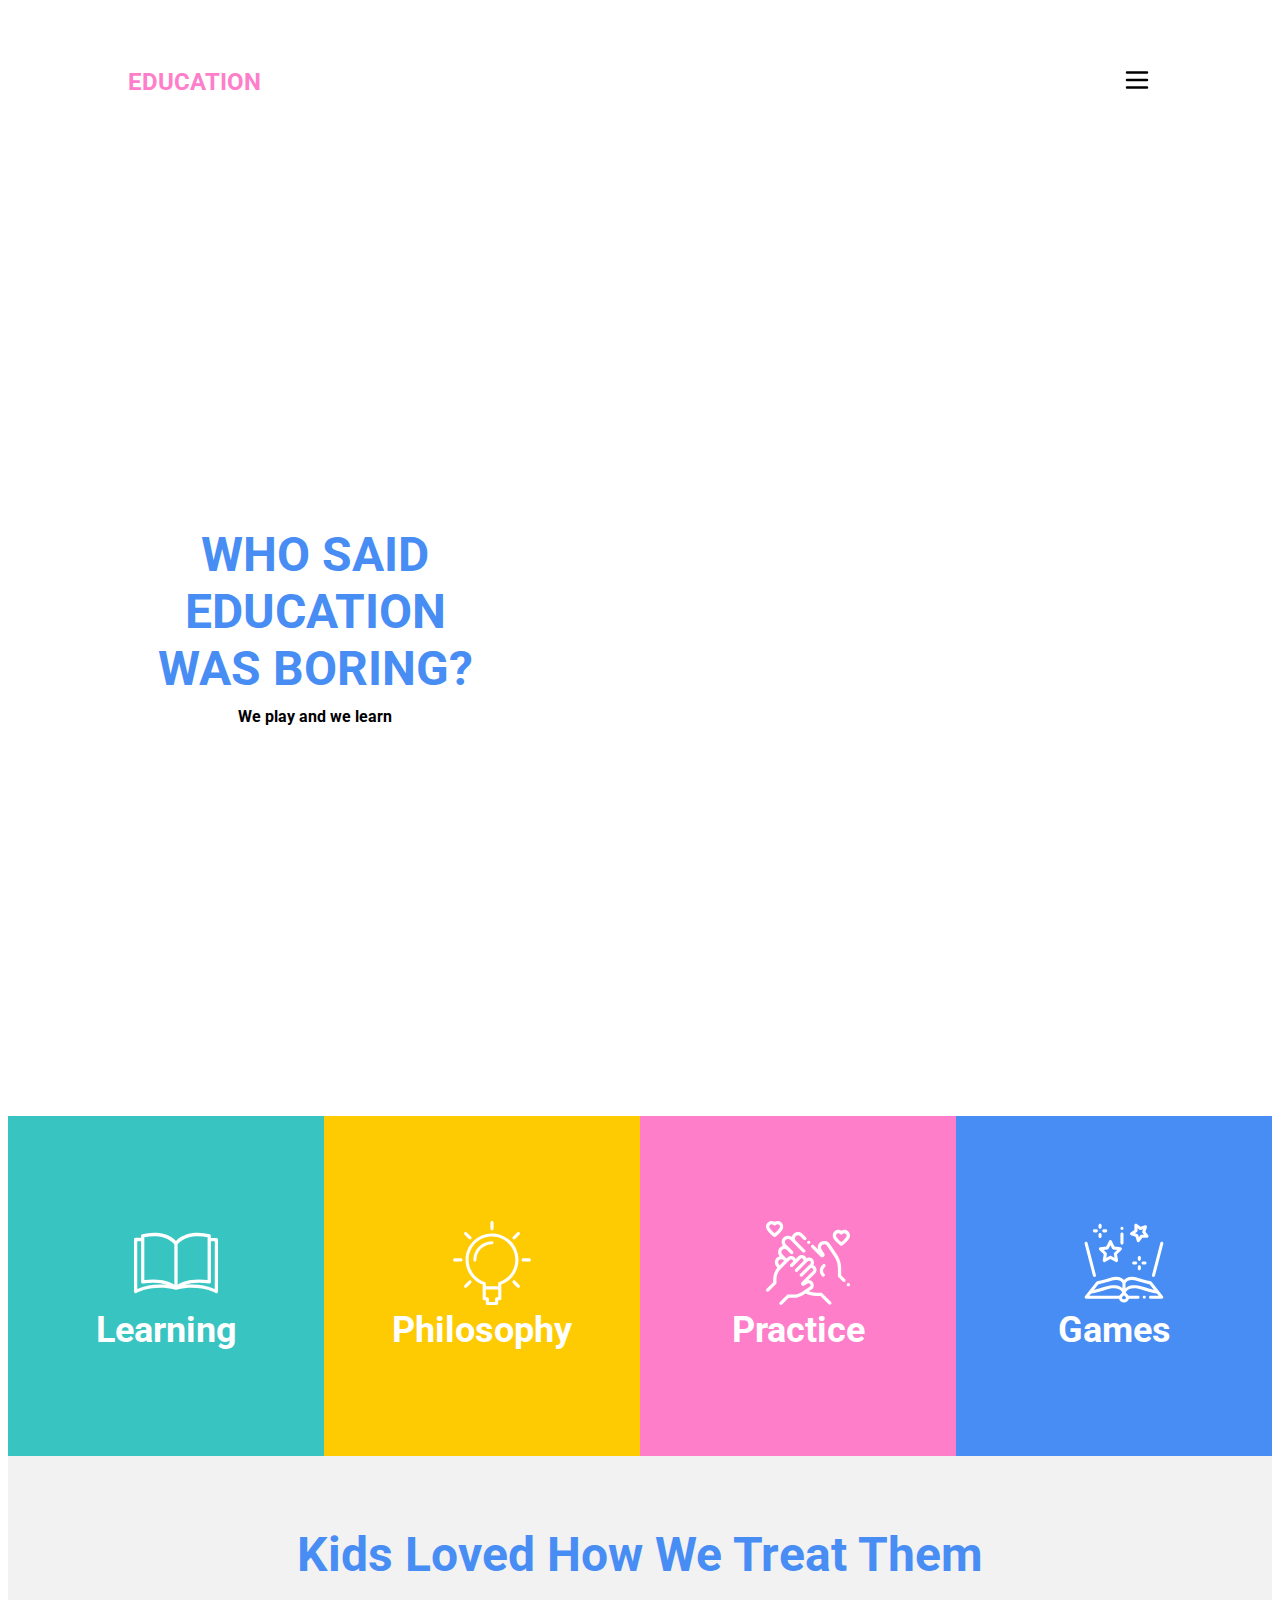
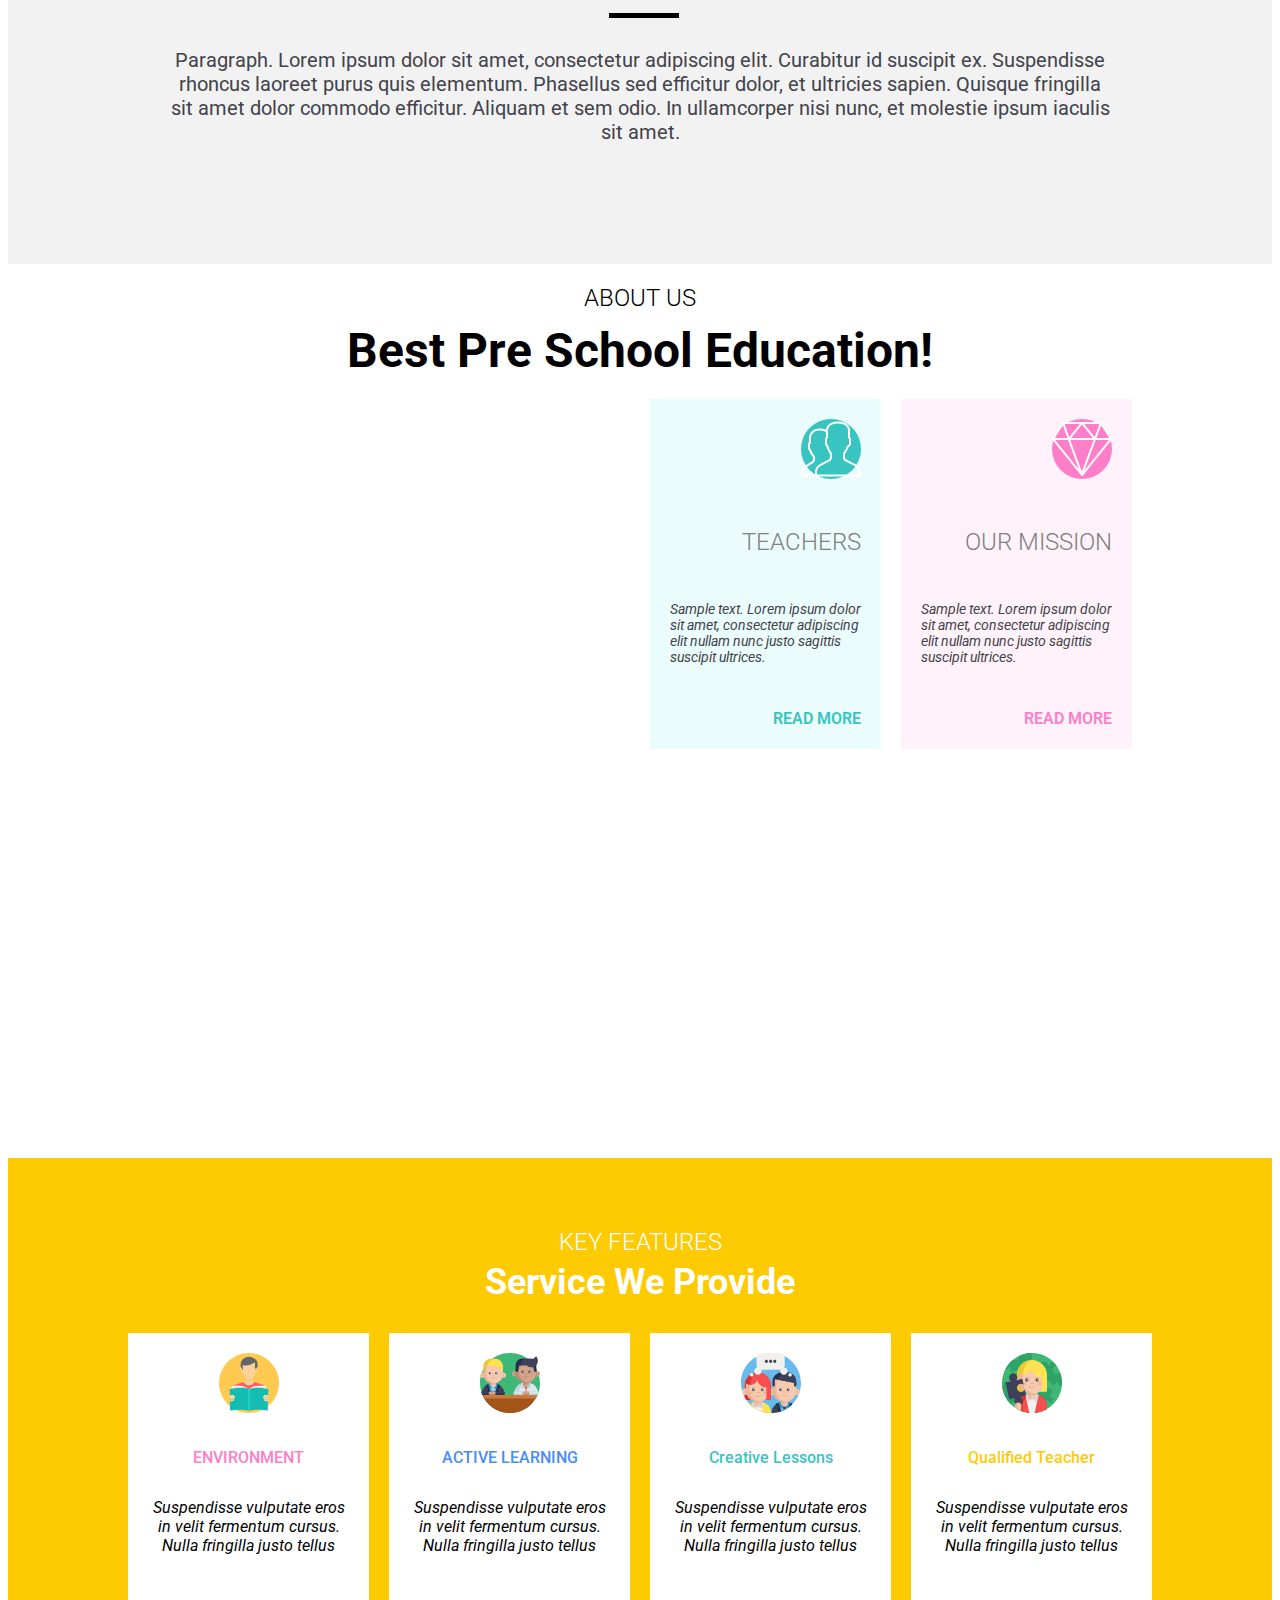
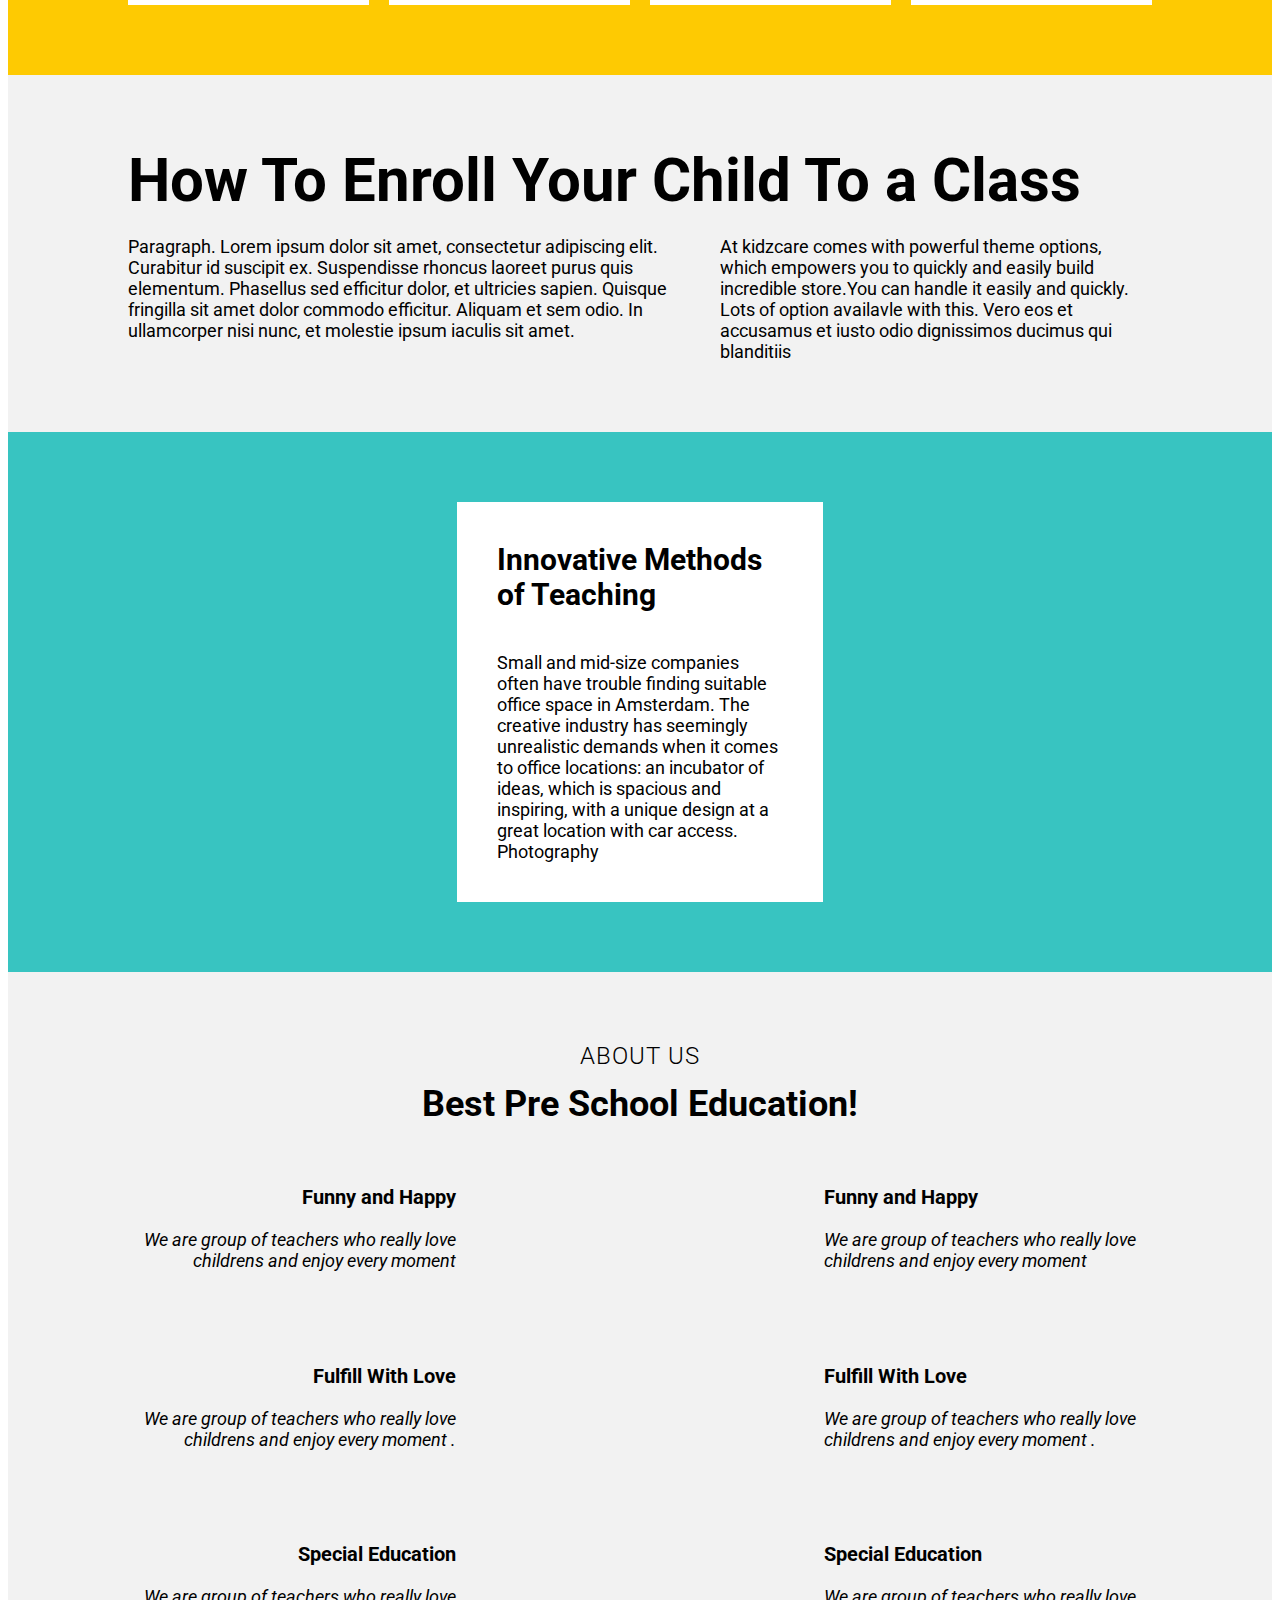
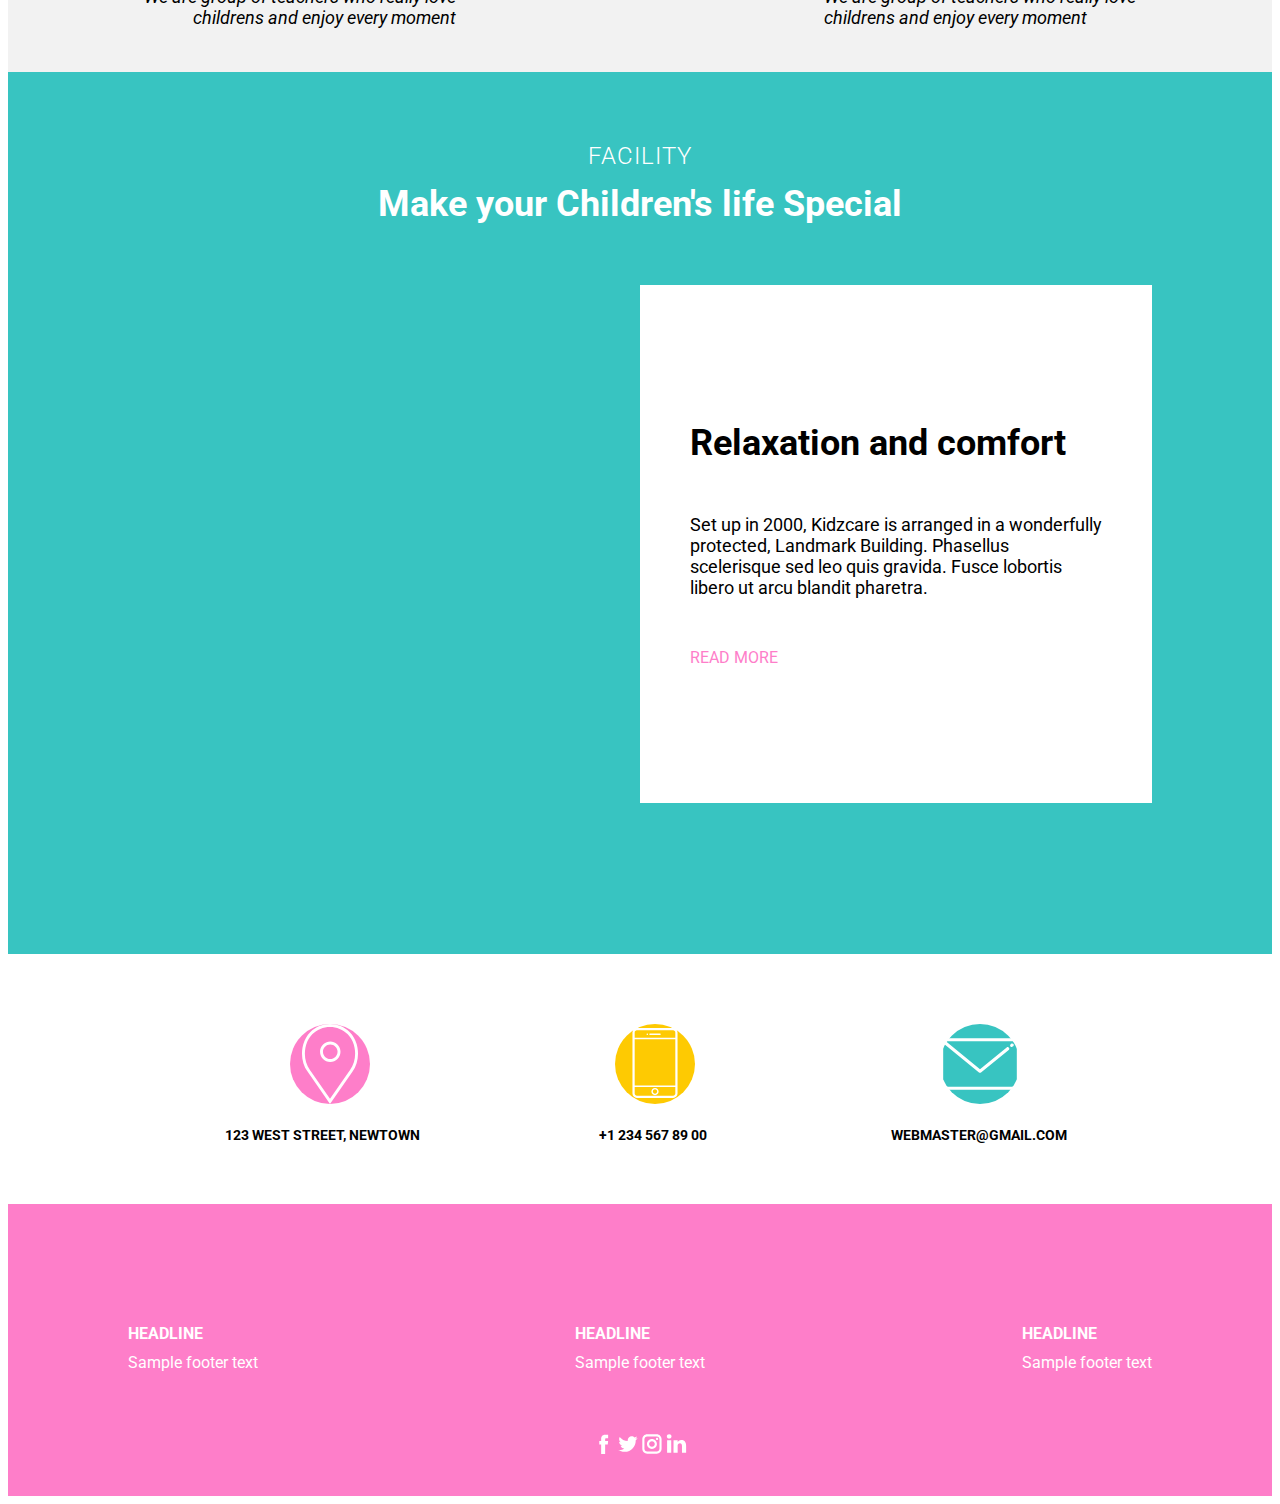
<file: 15/index.html>
<!DOCTYPE html>
<html lang="en">
  <head>
    <meta charset="UTF-8" />
    <meta name="viewport" content="width=device-width, initial-scale=1.0" />
    <title>Document</title>
    <link
      href="https://fonts.googleapis.com/css2?family=Roboto:ital,wght@0,300;0,400;0,500;0,700;1,300;1,400;1,500;1,700&display=swap"
      rel="stylesheet"
    />
    <link rel="stylesheet" href="style.css" />
  </head>
  <body>
    <header class="header">
    <input type="checkbox" id='menuShow'>
      <div class="container">
        <div class="header_content">
          <a href="/" style="text-decoration: none">
            <h3 class="titleHeader">Education</h3></a
          >
          <nav class="header_nav">
            <ul>
                <li>home</li>
            </ul>
          </nav>
          <label for="menuShow" class="menuShowLabel">
          <svg
            xmlns="http://www.w3.org/2000/svg"
            width="30px"
            height="30px"
            viewBox="0 0 24 24"
            fill="none"
          >
            <path
              d="M4 6H20M4 12H20M4 18H20"
              stroke="#000000"
              stroke-width="2"
              stroke-linecap="round"
              stroke-linejoin="round"
            />
          </svg>
        </label>
        </div>
      </div>
    </header>
    <main class="main">
      <section class="banner">
        <div class="container">
          <div class="banner_body">
            <div class="banner_content">
              <div class="banner_title">WHO SAID EDUCATION WAS BORING?</div>
              <div class="banner_sub">We play and we learn</div>
            </div>
            <div class="banner_img"></div>
          </div>
        </div>
      </section>
      <section class="title">
        <div class="container_title">
          <div class="title_body">
            <div class="title_one">
              <div style="padding-left: 40%">
                <svg
                  class="u-svg-content"
                  viewBox="0 0 412.72 412.72"
                  x="0px"
                  y="0px"
                  id="svg-8b84"
                  style="
                    enable-background: new 0 0 412.72 412.72;
                    width: 84px;
                    height: 84px;
                    fill: white;
                  "
                >
                  <g>
                    <g>
                      <path
                        d="M404.72,82.944c-0.027,0-0.054,0-0.08,0h0h-27.12v-9.28c0.146-3.673-2.23-6.974-5.76-8    c-18.828-4.934-38.216-7.408-57.68-7.36c-32,0-75.6,7.2-107.84,40c-32-33.12-75.92-40-107.84-40    c-19.464-0.048-38.852,2.426-57.68,7.36c-3.53,1.026-5.906,4.327-5.76,8v9.2H8c-4.418,0-8,3.582-8,8v255.52c0,4.418,3.582,8,8,8    c1.374-0.004,2.724-0.362,3.92-1.04c0.8-0.4,80.8-44.16,192.48-16h1.2h0.72c0.638,0.077,1.282,0.077,1.92,0    c112-28.4,192,15.28,192.48,16c2.475,1.429,5.525,1.429,8,0c2.46-1.42,3.983-4.039,4-6.88V90.944    C412.72,86.526,409.139,82.944,404.72,82.944z M16,333.664V98.944h19.12v200.64c-0.05,4.418,3.491,8.04,7.909,8.09    c0.432,0.005,0.864-0.025,1.291-0.09c16.55-2.527,33.259-3.864,50-4c23.19-0.402,46.283,3.086,68.32,10.32    C112.875,307.886,62.397,314.688,16,333.664z M94.32,287.664c-14.551,0.033-29.085,0.968-43.52,2.8V79.984    c15.576-3.47,31.482-5.241,47.44-5.28c29.92,0,71.2,6.88,99.84,39.2l0.24,199.28C181.68,302.304,149.2,287.664,94.32,287.664z     M214.32,113.904c28.64-32,69.92-39.2,99.84-39.2c15.957,0.047,31.863,1.817,47.44,5.28v210.48    c-14.354-1.849-28.808-2.811-43.28-2.88c-54.56,0-87.12,14.64-104,25.52V113.904z M396.64,333.664    c-46.496-19.028-97.09-25.831-146.96-19.76c22.141-7.26,45.344-10.749,68.64-10.32c16.846,0.094,33.663,1.404,50.32,3.92    c4.368,0.663,8.447-2.341,9.11-6.709c0.065-0.427,0.095-0.859,0.09-1.291V98.944h19.12L396.64,333.664z"
                      ></path>
                    </g>
                  </g>
                </svg>
              </div>
              <div class="title_content_one">
                <div class="sub_title">Learning</div>
              </div>
            </div>
            <div class="title_two">
              <div style="padding-left: 40%">
                <svg
                  class="u-svg-content"
                  viewBox="0 0 54 54"
                  x="0px"
                  y="0px"
                  id="svg-c2d2"
                  style="
                    enable-background: new 0 0 54 54;
                    width: 84px;
                    height: 84px;
                    fill: white;
                  "
                >
                  <g>
                    <path
                      d="M27,8c-9.374,0-17,7.626-17,17c0,7.112,4.391,13.412,11,15.9V50c0,0.553,0.447,1,1,1h1v2c0,0.553,0.447,1,1,1h6   c0.553,0,1-0.447,1-1v-2h1c0.553,0,1-0.447,1-1v-9.1c6.609-2.488,11-8.788,11-15.9C44,15.626,36.374,8,27,8z M30,49   c-0.553,0-1,0.447-1,1v2h-4v-2c0-0.553-0.447-1-1-1h-1v-5h8v5H30z M31.688,39.242C31.277,39.377,31,39.761,31,40.192V42h-8v-1.808   c0-0.432-0.277-0.815-0.688-0.95C16.145,37.214,12,31.49,12,25c0-8.271,6.729-15,15-15s15,6.729,15,15   C42,31.49,37.855,37.214,31.688,39.242z"
                    ></path>
                    <path
                      d="M27,6c0.553,0,1-0.447,1-1V1c0-0.553-0.447-1-1-1s-1,0.447-1,1v4C26,5.553,26.447,6,27,6z"
                    ></path>
                    <path
                      d="M51,24h-4c-0.553,0-1,0.447-1,1s0.447,1,1,1h4c0.553,0,1-0.447,1-1S51.553,24,51,24z"
                    ></path>
                    <path
                      d="M7,24H3c-0.553,0-1,0.447-1,1s0.447,1,1,1h4c0.553,0,1-0.447,1-1S7.553,24,7,24z"
                    ></path>
                    <path
                      d="M43.264,7.322l-2.828,2.828c-0.391,0.391-0.391,1.023,0,1.414c0.195,0.195,0.451,0.293,0.707,0.293   s0.512-0.098,0.707-0.293l2.828-2.828c0.391-0.391,0.391-1.023,0-1.414S43.654,6.932,43.264,7.322z"
                    ></path>
                    <path
                      d="M12.15,38.436l-2.828,2.828c-0.391,0.391-0.391,1.023,0,1.414c0.195,0.195,0.451,0.293,0.707,0.293   s0.512-0.098,0.707-0.293l2.828-2.828c0.391-0.391,0.391-1.023,0-1.414S12.541,38.045,12.15,38.436z"
                    ></path>
                    <path
                      d="M41.85,38.436c-0.391-0.391-1.023-0.391-1.414,0s-0.391,1.023,0,1.414l2.828,2.828c0.195,0.195,0.451,0.293,0.707,0.293   s0.512-0.098,0.707-0.293c0.391-0.391,0.391-1.023,0-1.414L41.85,38.436z"
                    ></path>
                    <path
                      d="M12.15,11.564c0.195,0.195,0.451,0.293,0.707,0.293s0.512-0.098,0.707-0.293c0.391-0.391,0.391-1.023,0-1.414l-2.828-2.828   c-0.391-0.391-1.023-0.391-1.414,0s-0.391,1.023,0,1.414L12.15,11.564z"
                    ></path>
                    <path
                      d="M27,13c-6.617,0-12,5.383-12,12c0,0.553,0.447,1,1,1s1-0.447,1-1c0-5.514,4.486-10,10-10c0.553,0,1-0.447,1-1   S27.553,13,27,13z"
                    ></path>
                  </g>
                </svg>
              </div>

              <div class="title_content_one">
                <div class="sub_title">Philosophy</div>
              </div>
            </div>
            <div class="title_three">
              <div style="padding-left: 40%">
                <svg
                  class="u-svg-content"
                  viewBox="0 0 512 512"
                  x="0px"
                  y="0px"
                  id="svg-ea45"
                  style="
                    enable-background: new 0 0 512 512;
                    width: 84px;
                    height: 84px;
                    fill: white;
                  "
                >
                  <g>
                    <g>
                      <path
                        d="M396.439,494.006l-53.706-53.713c-1.876-1.875-4.419-2.929-7.071-2.929c-0.005,0-0.01,0-0.014,0l-28.815,0.041    c-0.063,0-0.126,0-0.189,0c-15.906,0-31.84-2.925-46.753-8.506l17.291-11.595c7.078-4.746,11.837-11.973,13.402-20.35    c1.564-8.378-0.266-16.836-5.154-23.818c-6.078-8.68-15.866-13.392-25.832-13.392c-0.162,0-0.324,0.001-0.487,0.004l39.829-39.829    c12.083-12.084,12.083-31.746,0-43.83c-2.94-2.94-6.367-5.215-10.099-6.753c2.766-4.702,4.245-10.073,4.245-15.672    c0-8.278-3.224-16.062-9.077-21.916c-5.854-5.854-13.637-9.078-21.916-9.078c-5.599,0-10.969,1.48-15.672,4.246    c-1.538-3.732-3.813-7.159-6.753-10.1c-5.854-5.854-13.637-9.078-21.916-9.078s-16.062,3.224-21.916,9.078l-14.301,14.301    c-1.521-3.351-3.642-6.439-6.322-9.12c-5.854-5.854-13.637-9.077-21.916-9.077c-8.279,0-16.062,3.224-21.916,9.077l-6.339,6.339    L99.271,202.71c-7.486-7.486-7.486-19.667,0-27.153c7.013-7.013,18.145-7.455,25.678-1.33l24.958,24.959    c1.953,1.953,4.512,2.929,7.071,2.929s5.119-0.977,7.071-2.929c3.905-3.905,3.905-10.237,0-14.142l-43.056-43.056    c-7.486-7.487-7.486-19.668,0-27.154c7.486-7.487,19.668-7.486,27.154,0l75.437,75.582c1.953,1.953,4.512,2.929,7.071,2.929    c2.559,0,5.119-0.977,7.071-2.929c3.905-3.905,3.905-10.237,0-14.142l-57.339-57.485c-6.125-7.534-5.682-18.665,1.33-25.677    c7.487-7.486,19.669-7.486,27.154,0l21.008,21.009c3.906,3.906,10.238,3.906,14.142,0c3.905-3.905,3.906-10.237,0-14.142    L223.013,78.97c-15.285-15.284-40.154-15.283-55.438,0c-5.051,5.051-8.421,11.151-10.134,17.604    c-6.621-4.778-14.545-7.363-22.871-7.363c-10.471,0-20.315,4.078-27.719,11.481c-13.758,13.758-15.124,35.279-4.114,50.589    c-6.454,1.712-12.556,5.083-17.608,10.135c-14.424,14.425-15.228,37.382-2.427,52.767c-6.311,1.743-12.27,5.08-17.221,10.031    c-15.283,15.284-15.283,40.153,0,55.438l4.463,4.463c-16.875,20.262-26.046,45.543-26.008,72.24l0.024,16.564L2.929,413.953    c-3.905,3.905-3.905,10.237,0,14.143c1.953,1.952,4.512,2.929,7.071,2.929s5.119-0.977,7.071-2.929l43.966-43.967    c1.879-1.879,2.933-4.429,2.929-7.086l-0.03-20.715c-0.036-24.854,9.625-48.223,27.2-65.798l49.626-49.627    c0,0,0-0.001,0.001-0.001l4.76-4.76c2.076-2.077,4.836-3.22,7.773-3.22c2.937,0,5.697,1.143,7.773,3.22    c2.077,2.076,3.22,4.836,3.22,7.773c0,2.521-0.848,4.91-2.402,6.85l-13.219,13.219c-3.905,3.905-3.905,10.237,0,14.143    c0.009,0.009,0.019,0.016,0.027,0.025c0.009,0.009,0.016,0.018,0.025,0.027c1.953,1.952,4.512,2.929,7.071,2.929    c2.559,0,5.119-0.977,7.071-2.929l47.114-47.219c2.076-2.077,4.836-3.22,7.773-3.22c2.937,0,5.697,1.144,7.773,3.22    c3.99,3.99,4.261,10.308,0.821,14.62l-47.988,48.093c-3.905,3.905-3.905,10.237,0,14.143c1.953,1.952,4.512,2.929,7.071,2.929    c2.559,0,5.119-0.977,7.071-2.929l61.819-61.924c2.076-2.077,4.836-3.22,7.773-3.22s5.697,1.144,7.773,3.22    c4.286,4.286,4.286,11.26,0,15.546l-61.923,61.818c-3.905,3.905-3.906,10.237,0,14.143c3.906,3.904,10.238,3.905,14.142,0    l48.094-47.988c4.311-3.441,10.629-3.17,14.619,0.822c4.286,4.285,4.286,11.26,0,15.545l-67.515,67.517    c-4.756,4.755-5.196,12.047-1.045,17.339c4.15,5.292,11.338,6.603,17.09,3.116l20.397-12.365    c5.142-3.119,11.872-1.702,15.321,3.225c1.781,2.543,2.447,5.623,1.877,8.675c-0.57,3.05-2.303,5.682-4.88,7.41l-47.189,31.644    c-15.355,10.297-33.236,15.736-51.722,15.736c-0.043,0-0.088,0-0.131,0l-32.051-0.046c-0.005,0-0.009,0-0.014,0    c-2.652,0-5.196,1.054-7.071,2.929l-43.967,43.967c-3.905,3.905-3.905,10.237,0,14.143c1.953,1.952,4.512,2.929,7.071,2.929    c2.559,0,5.119-0.977,7.071-2.929l41.032-41.032l27.901,0.04c0.053,0,0.104,0,0.158,0c22.465,0,44.201-6.612,62.861-19.125    l10.105-6.776c20.649,9.964,43.623,15.233,66.546,15.233c0.071,0,0.146,0,0.218,0l24.664-0.035l50.776,50.776    c1.953,1.952,4.512,2.929,7.071,2.929s5.119-0.977,7.071-2.929C400.344,504.244,400.344,497.912,396.439,494.006z     M104.355,249.027c-0.001,0.001-0.001,0.001-0.002,0.002l-20.606,20.606l-4.123-4.123c-7.486-7.487-7.486-19.668,0-27.154    c7.013-7.013,18.145-7.455,25.678-1.33l5.526,5.526L104.355,249.027z"
                      ></path>
                    </g>
                  </g>
                  <g>
                    <g>
                      <path
                        d="M509.07,381.382c-1.86-1.87-4.44-2.93-7.07-2.93s-5.21,1.06-7.07,2.93c-1.86,1.86-2.93,4.43-2.93,7.07    c0,2.63,1.07,5.21,2.93,7.069c1.86,1.86,4.44,2.931,7.07,2.931s5.21-1.07,7.07-2.931c1.86-1.87,2.93-4.439,2.93-7.069    C512,385.811,510.93,383.242,509.07,381.382z"
                      ></path>
                    </g>
                  </g>
                  <g>
                    <g>
                      <path
                        d="M482.18,354.488l-23.886-23.886l0.058-40.432c0.043-30.548-8.926-60.105-25.94-85.477l-44.015-65.638    c-6.012-8.966-15.167-14.995-25.778-16.977c-10.612-1.982-21.325,0.337-30.167,6.529c-14.488,10.145-20.249,28.449-15.126,44.675    l-26.135-26.136c-3.905-3.904-10.237-3.904-14.143,0c-3.905,3.905-3.905,10.237,0,14.143l56.144,56.144    c5.194,5.194,13.161,5.675,18.941,1.14c5.78-4.534,7.212-12.385,3.403-18.668l-17.2-28.372c-5.4-8.908-2.946-20.567,5.587-26.542    c4.404-3.083,9.743-4.238,15.024-3.251c5.285,0.987,9.844,3.99,12.838,8.455l44.015,65.638    c14.791,22.058,22.589,47.753,22.551,74.309l-0.063,44.582c-0.004,2.657,1.05,5.207,2.929,7.086l26.821,26.821    c1.953,1.952,4.512,2.929,7.071,2.929s5.119-0.977,7.071-2.929C486.085,364.726,486.085,358.394,482.18,354.488z"
                      ></path>
                    </g>
                  </g>
                  <g>
                    <g>
                      <path
                        d="M267.68,123.642c-1.85-1.86-4.43-2.93-7.06-2.93c-2.64,0-5.21,1.07-7.08,2.93c-1.86,1.86-2.93,4.44-2.93,7.07    c0,2.64,1.07,5.21,2.93,7.07c1.87,1.86,4.44,2.93,7.08,2.93c2.63,0,5.2-1.07,7.06-2.93c1.87-1.86,2.94-4.44,2.94-7.07    S269.55,125.502,267.68,123.642z"
                      ></path>
                    </g>
                  </g>
                  <g>
                    <g>
                      <path
                        d="M360.485,278.824c3.905-3.905,3.905-10.237,0-14.143c-3.905-3.904-10.237-3.904-14.143,0l-4.362,4.362    c-18.674,18.675-18.674,49.061,0,67.735c1.953,1.952,4.512,2.929,7.071,2.929c2.559,0,5.119-0.977,7.071-2.929    c3.905-3.905,3.906-10.237,0-14.143c-10.876-10.876-10.876-28.574,0-39.45L360.485,278.824z"
                      ></path>
                    </g>
                  </g>
                  <g>
                    <g>
                      <path
                        d="M477.299,54.002c-6.357,0-12.571,1.804-17.944,5.103c-5.373-3.299-11.587-5.103-17.944-5.103    c-19.134,0-34.701,15.852-34.701,35.335c0,11.042,7.939,24.303,24.271,40.543c10.996,10.934,21.843,19.256,22.3,19.605    c1.792,1.371,3.933,2.056,6.074,2.056s4.281-0.685,6.074-2.056c0.457-0.349,11.304-8.672,22.3-19.605    C504.061,113.641,512,100.379,512,89.337C512,69.853,496.433,54.002,477.299,54.002z M459.352,128.748    c-16.712-13.88-32.642-31.59-32.642-39.411c0-8.456,6.595-15.335,14.701-15.335c4.032,0,7.794,1.671,10.594,4.707    c1.894,2.052,4.558,3.219,7.35,3.219s5.457-1.167,7.35-3.219c2.8-3.035,6.562-4.707,10.594-4.707    c8.106,0,14.701,6.879,14.701,15.335C492,97.138,476.065,114.853,459.352,128.748z"
                      ></path>
                    </g>
                  </g>
                  <g>
                    <g>
                      <path
                        d="M70.589,0.003c-6.357,0-12.571,1.804-17.944,5.103c-5.373-3.299-11.587-5.103-17.944-5.103    C15.567,0.002,0,15.853,0,35.337C0,46.379,7.939,59.64,24.271,75.88c10.996,10.934,21.844,19.257,22.3,19.606    c1.792,1.371,3.933,2.056,6.074,2.056s4.281-0.685,6.074-2.056c0.457-0.349,11.304-8.672,22.3-19.605    c16.332-16.24,24.271-29.501,24.271-40.543C105.29,15.854,89.723,0.003,70.589,0.003z M52.642,74.748    C35.929,60.868,20,43.159,20,35.337c0-8.456,6.595-15.335,14.701-15.335c4.032,0,7.794,1.671,10.594,4.707    c1.894,2.052,4.558,3.219,7.35,3.219s5.457-1.167,7.35-3.219c2.8-3.035,6.562-4.707,10.594-4.707    c8.106,0,14.701,6.879,14.701,15.335C85.29,43.137,69.355,60.853,52.642,74.748z"
                      ></path>
                    </g>
                  </g>
                </svg>
              </div>
              <div class="title_content_one">
                <div class="sub_title">Practice</div>
              </div>
            </div>
            <div class="title_four">
              <div style="padding-left: 40%">
                <svg
                  class="u-svg-content"
                  viewBox="-21 -21 682.66769 682"
                  id="svg-e436"
                  style="
                    enable-background: new 0 0 412.72 412.72;
                    width: 84px;
                    height: 84px;
                    fill: white;
                  "
                >
                  <path
                    d="m485 585.328125c-3.285156 0-6.511719 1.335937-8.835938 3.660156-2.324218 2.332031-3.664062 5.554688-3.664062 8.839844s1.332031 6.511719 3.664062 8.835937c2.324219 2.324219 5.550782 3.664063 8.835938 3.664063s6.515625-1.339844 8.832031-3.664063c2.332031-2.324218 3.667969-5.550781 3.667969-8.835937s-1.335938-6.515625-3.667969-8.839844c-2.324219-2.324219-5.546875-3.660156-8.832031-3.660156zm0 0"
                  ></path>
                  <path
                    d="m637.277344 590.042969-92.925782-116.761719c-1.875-2.351562-4.546874-3.953125-7.511718-4.5-.414063-.082031-42.375-7.945312-100.335938-26.796875-38.832031-12.632813-70.894531-12.554687-95.28125.238281-9.25 4.855469-16.089844 10.921875-21.066406 16.753906-4.96875-5.832031-11.8125-11.898437-21.058594-16.753906-24.390625-12.792968-56.445312-12.871094-95.289062-.238281-57.957032 18.851563-99.921875 26.714844-100.332032 26.792969-2.96875.546875-5.632812 2.152344-7.507812 4.503906l-92.925781 116.761719c-2.9921878 3.757812-3.5625 8.886719-1.484375 13.214843 2.085937 4.320313 6.460937 7.070313 11.261718 7.070313h266.558594c5.351563 17.351563 21.542969 30 40.636719 30 19.097656 0 35.289063-12.648437 40.640625-30h73.929688c6.898437 0 12.5-5.601563 12.5-12.5 0-6.90625-5.601563-12.5-12.5-12.5h-76.074219l-24.566407-24.570313c3.136719-6.308593 10.8125-18.355468 26.5625-26.617187 24.289063-12.734375 58.066407-12.210937 100.402344 1.558594 65.714844 21.375 114.777344 31.832031 128.714844 34.613281l11.949219 15.015625h-65.742188c-6.902343 0-12.5 5.59375-12.5 12.5 0 6.898437 5.597657 12.5 12.5 12.5h91.664063c4.800781 0 9.175781-2.75 11.257812-7.070313 2.085938-4.328124 1.511719-9.457031-1.476562-13.214843zm-524.609375-97.597657c12.664062-2.582031 49.847656-10.742187 98.875-26.6875 34.082031-11.089843 61.617187-10.824218 79.640625.753907 10.5 6.75 15.023437 15.453125 16.476562 18.851562v37.578125c-4.589844-3.898437-9.953125-7.644531-16.238281-10.9375-30.472656-15.988281-70.761719-16.007812-119.746094-.078125-39.40625 12.816407-73.070312 21.691407-96.191406 27.238281zm-61.972657 77.867188c13.933594-2.78125 62.996094-13.238281 128.714844-34.609375 42.007813-13.667969 75.605469-14.28125 99.859375-1.839844 16.027344 8.222657 23.789063 20.195313 27.011719 26.667969l-24.792969 24.796875h-242.742187zm269.320313 45.015625c-9.0625 0-16.539063-6.917969-17.421875-15.746094l17.40625-17.410156 17.441406 17.441406c-.898437 8.816407-8.367187 15.714844-17.425781 15.714844zm148.628906-103.398437c-48.984375-15.933594-89.273437-15.910157-119.742187.074218-6.289063 3.292969-11.65625 7.042969-16.242188 10.9375v-37.609375c1.570313-3.671875 6.980469-14.046875 20.171875-20.96875 17.945313-9.410156 44.203125-8.925781 75.941407 1.394531 49.03125 15.945313 86.210937 24.105469 98.878906 26.6875l37.1875 46.730469c-23.101563-5.542969-56.75-14.414062-96.195313-27.246093zm0 0"
                  ></path>
                  <path
                    d="m67.902344 424.089844c1.457031 5.628906 6.53125 9.367187 12.09375 9.367187 1.035156 0 2.089844-.128906 3.140625-.402343 6.683593-1.730469 10.695312-8.550782 8.96875-15.234376l-67.5-260.621093c-1.734375-6.683594-8.558594-10.699219-15.234375-8.96875-6.683594 1.730469-10.699219 8.554687-8.96875 15.234375zm0 0"
                  ></path>
                  <path
                    d="m556.867188 433.054688c1.046874.273437 2.101562.402343 3.136718.402343 5.5625 0 10.636719-3.738281 12.097656-9.367187l67.5-260.625c1.726563-6.679688-2.285156-13.503906-8.972656-15.234375-6.683594-1.730469-13.5 2.285156-15.234375 8.96875l-67.5 260.621093c-1.726562 6.683594 2.285157 13.503907 8.972657 15.234376zm0 0"
                  ></path>
                  <path
                    d="m125.796875 41.148438c6.902344 0 12.5-5.601563 12.5-12.5v-15.816407c0-6.898437-5.597656-12.5-12.5-12.5-6.898437 0-12.5 5.601563-12.5 12.5v15.816407c0 6.898437 5.601563 12.5 12.5 12.5zm0 0"
                  ></path>
                  <path
                    d="m125.796875 116.925781c6.902344 0 12.5-5.597656 12.5-12.5v-15.8125c0-6.902343-5.597656-12.5-12.5-12.5-6.898437 0-12.5 5.597657-12.5 12.5v15.8125c0 6.902344 5.601563 12.5 12.5 12.5zm0 0"
                  ></path>
                  <path
                    d="m155.78125 71.128906h15.8125c6.902344 0 12.5-5.59375 12.5-12.5 0-6.902344-5.597656-12.5-12.5-12.5h-15.8125c-6.902344 0-12.5 5.597656-12.5 12.5 0 6.90625 5.597656 12.5 12.5 12.5zm0 0"
                  ></path>
                  <path
                    d="m80.003906 71.128906h15.8125c6.902344 0 12.5-5.59375 12.5-12.5 0-6.902344-5.597656-12.5-12.5-12.5h-15.8125c-6.902344 0-12.5 5.597656-12.5 12.5 0 6.90625 5.597656 12.5 12.5 12.5zm0 0"
                  ></path>
                  <path
                    d="m457.460938 274.695312c0-6.902343-5.59375-12.5-12.5-12.5-6.902344 0-12.5 5.597657-12.5 12.5v15.8125c0 6.902344 5.597656 12.496094 12.5 12.496094 6.90625 0 12.5-5.59375 12.5-12.496094zm0 0"
                  ></path>
                  <path
                    d="m444.960938 337.976562c-6.902344 0-12.5 5.59375-12.5 12.492188v15.816406c0 6.898438 5.597656 12.5 12.5 12.5 6.90625 0 12.5-5.601562 12.5-12.5v-15.816406c0-6.898438-5.59375-12.492188-12.5-12.492188zm0 0"
                  ></path>
                  <path
                    d="m474.945312 307.988281c-6.902343 0-12.5 5.601563-12.5 12.5 0 6.90625 5.597657 12.5 12.5 12.5h15.8125c6.902344 0 12.5-5.59375 12.5-12.5 0-6.898437-5.597656-12.5-12.5-12.5zm0 0"
                  ></path>
                  <path
                    d="m414.980469 307.988281h-15.816407c-6.898437 0-12.5 5.601563-12.5 12.5 0 6.90625 5.601563 12.5 12.5 12.5h15.816407c6.898437 0 12.5-5.59375 12.5-12.5 0-6.898437-5.601563-12.5-12.5-12.5zm0 0"
                  ></path>
                  <path
                    d="m127.015625 192.96875c-4.707031.683594-8.617187 3.980469-10.085937 8.507812-1.476563 4.527344-.246094 9.492188 3.160156 12.8125l35.746094 34.84375-8.441407 49.199219c-.800781 4.6875 1.125 9.429688 4.972657 12.222657 2.179687 1.585937 4.757812 2.386718 7.351562 2.386718 1.992188 0 3.984375-.472656 5.8125-1.4375l44.1875-23.226562 44.179688 23.226562c4.207031 2.214844 9.316406 1.847656 13.164062-.949218 3.847656-2.792969 5.773438-7.535157 4.972656-12.222657l-8.4375-49.199219 35.742188-34.84375c3.410156-3.320312 4.636718-8.285156 3.164062-12.8125-1.46875-4.527343-5.378906-7.824218-10.089844-8.507812l-49.394531-7.175781-22.097656-44.765625c-2.101563-4.261719-6.449219-6.96875-11.203125-6.96875-4.761719 0-9.109375 2.707031-11.210938 6.96875l-22.089843 44.765625zm68.90625 9.777344 13.789063-27.941406 13.796874 27.941406c1.820313 3.691406 5.335938 6.25 9.40625 6.839844l30.835938 4.476562-22.3125 21.753906c-2.945312 2.871094-4.289062 7.007813-3.59375 11.066406l5.265625 30.710938-27.578125-14.5c-3.640625-1.914062-7.992188-1.914062-11.632812 0l-27.585938 14.5 5.269531-30.710938c.699219-4.058593-.648437-8.195312-3.59375-11.066406l-22.3125-21.753906 30.832031-4.476562c4.074219-.589844 7.59375-3.148438 9.414063-6.839844zm0 0"
                  ></path>
                  <path
                    d="m377.738281 94.917969 36.199219 11.253906 11.25 36.191406c1.410156 4.546875 5.277344 7.890625 9.980469 8.640625.652343.101563 1.308593.148438 1.957031.148438 4.011719 0 7.835938-1.9375 10.199219-5.28125l21.886719-30.941406 37.898437.480468c4.726563.039063 9.136719-2.585937 11.300781-6.824218 2.15625-4.238282 1.722656-9.335938-1.125-13.148438l-22.671875-30.378906 12.175781-35.898438c1.527344-4.5.363282-9.484375-3-12.851562-3.363281-3.363282-8.347656-4.523438-12.851562-2.996094l-35.894531 12.171875-30.375-22.671875c-3.8125-2.8398438-8.910157-3.273438-13.148438-1.117188-4.242187 2.164063-6.886719 6.539063-6.828125 11.300782l.484375 37.898437-30.941406 21.878907c-3.886719 2.75-5.875 7.46875-5.132813 12.164062.746094 4.703125 4.09375 8.570312 8.636719 9.980469zm47.242188-27.40625c3.355469-2.375 5.332031-6.25 5.277343-10.367188l-.242187-19.144531 15.347656 11.449219c3.292969 2.460937 7.589844 3.144531 11.488281 1.820312l18.128907-6.144531-6.148438 18.128906c-1.320312 3.894532-.636719 8.191406 1.824219 11.488282l11.449219 15.347656-19.144531-.246094c-.054688 0-.109376 0-.164063 0-4.050781 0-7.859375 1.96875-10.203125 5.285156l-11.054688 15.628906-5.683593-18.28125c-1.222657-3.929687-4.296875-7.007812-8.222657-8.226562l-18.285156-5.683594zm0 0"
                  ></path>
                  <path
                    d="m303.75 170.886719c6.90625 0 12.5-5.601563 12.5-12.5v-73.75c0-6.90625-5.59375-12.5-12.5-12.5-6.898438 0-12.5 5.59375-12.5 12.5v73.75c0 6.898437 5.597656 12.5 12.5 12.5zm0 0"
                  ></path>
                  <path
                    d="m303.75 51.375c3.285156 0 6.515625-1.339844 8.839844-3.667969 2.324218-2.324219 3.660156-5.546875 3.660156-8.832031 0-3.292969-1.335938-6.515625-3.660156-8.839844-2.324219-2.324218-5.554688-3.660156-8.839844-3.660156s-6.511719 1.332031-8.835938 3.660156c-2.324218 2.324219-3.664062 5.546875-3.664062 8.839844 0 3.285156 1.339844 6.507812 3.664062 8.832031 2.324219 2.324219 5.550782 3.667969 8.835938 3.667969zm0 0"
                  ></path>
                </svg>
              </div>
              <div class="title_content_one">
                <div class="sub_title">Games</div>
              </div>
            </div>
          </div>
        </div>
      </section>
      <section class="describe">
        <div class="">
          <div class="describe_body">
            <div class="describe_content container">
              <div class="describe_title">Kids Loved How We Treat Them</div>
              <div style="width: 100%; padding-left: 47%">
                <div class="describe_line"></div>
              </div>
              <div class="describe_sub">
                Paragraph. Lorem ipsum dolor sit amet, consectetur adipiscing
                elit. Curabitur id suscipit ex. Suspendisse rhoncus laoreet
                purus quis elementum. Phasellus sed efficitur dolor, et
                ultricies sapien. Quisque fringilla sit amet dolor commodo
                efficitur. Aliquam et sem odio. In ullamcorper nisi nunc, et
                molestie ipsum iaculis sit amet.
              </div>
            </div>
          </div>
        </div>
      </section>
      <section class="title_two_main">
        <div class="container">
          <div class="container_title_two">
            <div class="title_two_body">
              <div class="title_content_two">ABOUT US</div>
              <div class="des_content_two">Best Pre School Education!</div>
              <div class="container">
                <div class="img_content_two">
                  <div class="img_left"></div>
                  <div class="group_one">
                    <div style="position: relative">
                      <div
                        style="
                          background-color: #38c4c1;
                          position: absolute;
                          width: 60px;
                          height: 60px;
                          border-radius: 100%;
                        "
                      ></div>
                      <svg
                        class="u-svg-content"
                        viewBox="0 0 60 60"
                        x="0px"
                        y="0px"
                        id="svg-814d"
                        style="
                          enable-background: new 0 0 60 60;
                          width: 60px;
                          height: 60px;
                          fill: #fff;
                          position: relative;
                        "
                      >
                        <path
                          d="M55.014,45.389l-9.553-4.776C44.56,40.162,44,39.256,44,38.248v-3.381c0.229-0.28,0.47-0.599,0.719-0.951  c1.239-1.75,2.232-3.698,2.954-5.799C49.084,27.47,50,26.075,50,24.5v-4c0-0.963-0.36-1.896-1-2.625v-5.319  c0.056-0.55,0.276-3.824-2.092-6.525C44.854,3.688,41.521,2.5,37,2.5s-7.854,1.188-9.908,3.53c-1.435,1.637-1.918,3.481-2.064,4.805  C23.314,9.949,21.294,9.5,19,9.5c-10.389,0-10.994,8.855-11,9v4.579c-0.648,0.706-1,1.521-1,2.33v3.454  c0,1.079,0.483,2.085,1.311,2.765c0.825,3.11,2.854,5.46,3.644,6.285v2.743c0,0.787-0.428,1.509-1.171,1.915l-6.653,4.173  C1.583,48.134,0,50.801,0,53.703V57.5h14h2h44v-4.043C60,50.019,58.089,46.927,55.014,45.389z M14,53.262V55.5H2v-1.797  c0-2.17,1.184-4.164,3.141-5.233l6.652-4.173c1.333-0.727,2.161-2.121,2.161-3.641v-3.591l-0.318-0.297  c-0.026-0.024-2.683-2.534-3.468-5.955l-0.091-0.396l-0.342-0.22C9.275,29.899,9,29.4,9,28.863v-3.454  c0-0.36,0.245-0.788,0.671-1.174L10,23.938l-0.002-5.38C10.016,18.271,10.537,11.5,19,11.5c2.393,0,4.408,0.553,6,1.644v4.731  c-0.64,0.729-1,1.662-1,2.625v4c0,0.304,0.035,0.603,0.101,0.893c0.027,0.116,0.081,0.222,0.118,0.334  c0.055,0.168,0.099,0.341,0.176,0.5c0.001,0.002,0.002,0.003,0.003,0.005c0.256,0.528,0.629,1,1.099,1.377  c0.005,0.019,0.011,0.036,0.016,0.054c0.06,0.229,0.123,0.457,0.191,0.68l0.081,0.261c0.014,0.046,0.031,0.093,0.046,0.139  c0.035,0.108,0.069,0.215,0.105,0.321c0.06,0.175,0.123,0.356,0.196,0.553c0.031,0.082,0.065,0.156,0.097,0.237  c0.082,0.209,0.164,0.411,0.25,0.611c0.021,0.048,0.039,0.1,0.06,0.147l0.056,0.126c0.026,0.058,0.053,0.11,0.079,0.167  c0.098,0.214,0.194,0.421,0.294,0.621c0.016,0.032,0.031,0.067,0.047,0.099c0.063,0.125,0.126,0.243,0.189,0.363  c0.108,0.206,0.214,0.4,0.32,0.588c0.052,0.092,0.103,0.182,0.154,0.269c0.144,0.246,0.281,0.472,0.414,0.682  c0.029,0.045,0.057,0.092,0.085,0.135c0.242,0.375,0.452,0.679,0.626,0.916c0.046,0.063,0.086,0.117,0.125,0.17  c0.022,0.029,0.052,0.071,0.071,0.097v3.309c0,0.968-0.528,1.856-1.377,2.32l-2.646,1.443l-0.461-0.041l-0.188,0.395l-5.626,3.069  C15.801,46.924,14,49.958,14,53.262z M58,55.5H16v-2.238c0-2.571,1.402-4.934,3.659-6.164l8.921-4.866  C30.073,41.417,31,39.854,31,38.155v-4.018v-0.001l-0.194-0.232l-0.038-0.045c-0.002-0.003-0.064-0.078-0.165-0.21  c-0.006-0.008-0.012-0.016-0.019-0.024c-0.053-0.069-0.115-0.152-0.186-0.251c-0.001-0.002-0.002-0.003-0.003-0.005  c-0.149-0.207-0.336-0.476-0.544-0.8c-0.005-0.007-0.009-0.015-0.014-0.022c-0.098-0.153-0.202-0.32-0.308-0.497  c-0.008-0.013-0.016-0.026-0.024-0.04c-0.226-0.379-0.466-0.808-0.705-1.283c0,0-0.001-0.001-0.001-0.002  c-0.127-0.255-0.254-0.523-0.378-0.802l0,0c-0.017-0.039-0.035-0.077-0.052-0.116h0c-0.055-0.125-0.11-0.256-0.166-0.391  c-0.02-0.049-0.04-0.1-0.06-0.15c-0.052-0.131-0.105-0.263-0.161-0.414c-0.102-0.272-0.198-0.556-0.29-0.849l-0.055-0.178  c-0.006-0.02-0.013-0.04-0.019-0.061c-0.094-0.316-0.184-0.639-0.26-0.971l-0.091-0.396l-0.341-0.22  C26.346,25.803,26,25.176,26,24.5v-4c0-0.561,0.238-1.084,0.67-1.475L27,18.728V12.5v-0.354l-0.027-0.021  c-0.034-0.722,0.009-2.935,1.623-4.776C30.253,5.458,33.081,4.5,37,4.5c3.905,0,6.727,0.951,8.386,2.828  c1.947,2.201,1.625,5.017,1.623,5.041L47,18.728l0.33,0.298C47.762,19.416,48,19.939,48,20.5v4c0,0.873-0.572,1.637-1.422,1.899  l-0.498,0.153l-0.16,0.495c-0.669,2.081-1.622,4.003-2.834,5.713c-0.297,0.421-0.586,0.794-0.837,1.079L42,34.123v4.125  c0,1.77,0.983,3.361,2.566,4.153l9.553,4.776C56.513,48.374,58,50.78,58,53.457V55.5z"
                        ></path>
                      </svg>
                    </div>
                    <div class="title_group">TEACHERS</div>
                    <div class="sub_group">
                      Sample text. Lorem ipsum dolor sit amet, consectetur
                      adipiscing elit nullam nunc justo sagittis suscipit
                      ultrices.
                    </div>
                    <div class="button_group">
                      <a
                        href=""
                        style="
                          font-weight: 600;
                          color: #38c4c1 !important;
                          text-decoration: none;
                        "
                        >READ MORE</a
                      >
                    </div>
                  </div>
                  <div class="group_two">
                    <div style="position: relative">
                      <div
                        style="
                          background-color: #fe7ec9;
                          position: absolute;
                          width: 60px;
                          height: 60px;
                          border-radius: 100%;
                        "
                      ></div>
                      <svg
                        class="u-svg-content"
                        viewBox="0 0 59.986 59.986"
                        x="0px"
                        y="0px"
                        id="svg-4b38"
                        style="
                          enable-background: new 0 0 59.986 59.986;
                          width: 60px;
                          height: 60px;
                          fill: #fff;
                          position: relative;
                        "
                      >
                        <path
                          d="M59.972,20.164c0.007-0.041,0.011-0.081,0.013-0.123c0.002-0.049,0.001-0.096-0.003-0.145  c-0.004-0.042-0.01-0.082-0.02-0.123c-0.011-0.048-0.026-0.094-0.044-0.14c-0.009-0.024-0.011-0.049-0.022-0.072  c-0.008-0.017-0.022-0.03-0.031-0.047c-0.009-0.017-0.013-0.035-0.023-0.052l-10-16c-0.046-0.073-0.1-0.139-0.161-0.197  c-0.001-0.001-0.002-0.001-0.003-0.002c-0.086-0.081-0.188-0.139-0.297-0.185c-0.014-0.006-0.023-0.018-0.038-0.024  c-0.011-0.004-0.023-0.002-0.034-0.005c-0.101-0.034-0.205-0.057-0.314-0.057h-38c-0.108,0-0.211,0.023-0.31,0.056  c-0.011,0.003-0.022,0.001-0.032,0.005c-0.015,0.005-0.024,0.017-0.038,0.023c-0.104,0.043-0.202,0.099-0.287,0.175  c-0.005,0.005-0.012,0.008-0.017,0.012c-0.062,0.058-0.117,0.125-0.163,0.198l-10,16c-0.01,0.016-0.014,0.035-0.023,0.052  c-0.009,0.017-0.023,0.03-0.031,0.047c-0.011,0.023-0.013,0.048-0.023,0.072c-0.018,0.046-0.033,0.092-0.044,0.14  c-0.009,0.041-0.016,0.082-0.02,0.124C0,19.945-0.001,19.993,0.001,20.041c0.002,0.042,0.006,0.082,0.013,0.123  c0.008,0.048,0.021,0.095,0.037,0.142c0.013,0.039,0.027,0.077,0.045,0.115c0.009,0.018,0.012,0.038,0.022,0.056  c0.016,0.029,0.04,0.051,0.058,0.078c0.014,0.021,0.022,0.044,0.039,0.064l28.989,35.986c0.002,0.003,0.004,0.005,0.006,0.007  l0.005,0.007c0.003,0.004,0.008,0.005,0.011,0.009c0.082,0.099,0.184,0.174,0.295,0.234c0.03,0.016,0.058,0.03,0.089,0.043  c0.121,0.051,0.249,0.087,0.383,0.087c0.114,0,0.229-0.02,0.343-0.061c0.017-0.006,0.028-0.02,0.045-0.027  c0.051-0.021,0.091-0.055,0.137-0.084c0.076-0.048,0.147-0.098,0.206-0.163c0.014-0.015,0.035-0.022,0.048-0.038l29-36  c0.016-0.02,0.024-0.044,0.039-0.064c0.019-0.027,0.042-0.049,0.058-0.078c0.01-0.018,0.013-0.038,0.022-0.056  c0.018-0.038,0.032-0.075,0.045-0.115C59.95,20.259,59.964,20.213,59.972,20.164z M32.095,4.993h15.459l-4.86,13.045L32.095,4.993z   M40.892,18.993H19.095L29.993,5.58L40.892,18.993z M17.222,18.125L12.423,4.993h15.469L17.222,18.125z M41.593,20.993  L29.818,52.599L18.269,20.993H41.593z M49.221,6.246l7.967,12.748H44.472L49.221,6.246z M10.756,6.259l4.653,12.734H2.798  L10.756,6.259z M16.14,20.993l10.839,29.664L3.083,20.993H16.14z M32.39,51.423l11.337-30.43h13.176L32.39,51.423z"
                        ></path>
                      </svg>
                    </div>
                    <div class="title_group">OUR MISSION</div>
                    <div class="sub_group">
                      Sample text. Lorem ipsum dolor sit amet, consectetur
                      adipiscing elit nullam nunc justo sagittis suscipit
                      ultrices.
                    </div>
                    <div class="button_group">
                      <a
                        href=""
                        style="
                          font-weight: 600;
                          color: #fe7ec9 !important;
                          text-decoration: none;
                        "
                        >READ MORE</a
                      >
                    </div>
                  </div>
                  <div class="img_group_one"></div>
                  <div class="img_group_two"></div>
                </div>
              </div>
            </div>
          </div>
        </div>
      </section>
      <section class="item_one">
        <div class="container">
          <div class="describe_body">
            <div class="describe_content">
              <div class="describe_item_one">KEY FEATURES</div>
              <div class="sub_item_one">Service We Provide</div>
              <div class="img_item_one">
                <div class="main_item_one">
                  <div style="">
                    <svg
                      xmlns="http://www.w3.org/2000/svg"
                      xmlns:xlink="http://www.w3.org/1999/xlink"
                      version="1.1"
                      xml:space="preserve"
                      class="u-svg-content"
                      viewBox="0 0 512 512"
                      x="0px"
                      y="0px"
                      id="svg-be99"
                      style="
                        enable-background: new 0 0 512 512;
                        width: 60px;
                        height: 60px;
                      "
                    >
                      <path
                        style="fill: #ffca4f"
                        d="M256.001,512C397,512,512,397,512,256.001C512,115.001,397,0,256.001,0  C115.001,0,0,115.001,0,256.001C0,397,115.001,512,256.001,512z"
                      ></path>
                      <path
                        style="fill: #fed198"
                        d="M228.854,191.944c18.097,0,36.191,0,54.286,0l4.398,45.752l13.286,9.753l79.045,25.056  c0,0,10.366,5.703,13.413,21.649c3.04,15.947,4.521,51.205,6.873,72.719c-54.08,61.981-230.534,62.077-288.309,0.002  c2.352-21.514,3.828-56.774,6.872-72.722c3.043-15.946,13.413-21.649,13.413-21.649l79.586-25.401l12.745-9.403L228.854,191.944  L228.854,191.944z"
                      ></path>
                      <path
                        style="fill: #f0b97d"
                        d="M285.529,216.787l0.698,7.258c-4.042,4.706-8.205,9.203-12.139,13.534  c-4.459,4.908-32.053,4.996-36.558-0.199c-3.678-4.245-7.72-8.844-11.719-13.737l0.692-7.209c3.772,4.377,7.563,8.5,11.027,12.32  c4.505,4.963,32.099,4.879,36.558,0.189C277.797,225.041,281.707,221.002,285.529,216.787L285.529,216.787z"
                      ></path>
                      <path
                        style="fill: #ff5b61"
                        d="M211.717,247.105l-79.588,25.4c0,0-10.367,5.703-13.411,21.649  c-3.043,15.947-4.521,51.207-6.872,72.722c57.775,62.074,234.23,61.979,288.309-0.002c-2.354-21.513-3.833-56.772-6.873-72.719  c-3.048-15.946-13.412-21.649-13.412-21.649l-79.046-25.057C287.729,285.859,224.2,284.257,211.717,247.105L211.717,247.105z"
                      ></path>
                      <path
                        style="fill: #fed198"
                        d="M188.217,122.455c-17.025-3.019-2.511,47.826,9.925,40.246l6.673,19.597  c6.012,17.654,21.174,33.728,32.715,46.453c4.505,4.965,32.099,4.881,36.558,0.19c12.779-13.438,27.961-28.535,33.662-46.742  l6.107-19.498c12.453,7.572,26.937-43.262,9.924-40.246c1.18-39.578-26.807-77.976-67.78-78.152  C215.026,44.479,187.038,82.877,188.217,122.455L188.217,122.455z"
                      ></path>
                      <path
                        style="fill: #666666"
                        d="M304.87,52.096c4.809-0.559,22.183,15.31,24.266,33.688c2.086,18.378-1.081,37.32-1.081,37.32  c-12.729-1.59-10.286,21.246-10.286,21.246l-3.686,0.16l-2.626-13.241c-15.227-9.542,6.007-47.244-9.226-50.552  c-26.068,21.472-64.738,29.418-98.481,23.903c-9.47,1.264,4.309,13.234,0.311,27.003c-2.945,5.144-1.188,13.25-1.188,13.25  l-4.405,0.55c0,0-2.727-23.033-11.222-22.936c-3.928-10.609-3.12-17.335-2.399-26.815C188.841,43.126,255.6,10.143,304.87,52.096  L304.87,52.096z"
                      ></path>
                      <g>
                        <path
                          style="fill: #ffffff"
                          d="M112.324,281.977c88.601-11.582,123.861,10.65,143.676,28.152   c-29.448-16.953-85.965-15.833-141.187-5.966L112.324,281.977L112.324,281.977z"
                        ></path>
                        <path
                          style="fill: #ffffff"
                          d="M399.673,281.977c-88.596-11.582-123.857,10.649-143.672,28.152   c35.131-20.228,101.156-12.97,141.134-5.651L399.673,281.977L399.673,281.977z"
                        ></path>
                      </g>
                      <path
                        style="fill: #15bdb1"
                        d="M90.479,307.655c62.477-14.237,132.495-18.733,166.471,0.829  c33.98-19.561,102.089-15.066,164.57-0.829c-3.577,122.917-0.593,20.326-5.36,184.383c-3.662-0.691-102.408-15.377-150.139-1.055  c-7.947-0.005-9.791-0.005-17.77,0c-52.404-15.242-148.976,0.407-152.417,1.055C90.913,322.648,94.174,435.001,90.479,307.655  L90.479,307.655z"
                      ></path>
                      <g>
                        <path
                          style="fill: #dfe1e3"
                          d="M98.367,296.663l0.951,9.766c60.354-12.811,125.922-16.135,158.451,2.594v-0.001   C257.655,308.936,209.464,272.699,98.367,296.663z"
                        ></path>
                        <path
                          style="fill: #dfe1e3"
                          d="M413.631,297.204l-0.95,9.767c-60.357-12.811-125.921-16.135-158.452,2.594l-0.001-0.001   C254.343,309.479,302.536,273.243,413.631,297.204L413.631,297.204z"
                        ></path>
                      </g>
                      <path
                        style="fill: #fed198"
                        d="M124.451,357.76l-17.402,0.93l-17.322,1.226c-7.169,0.512-5.972,13.352,1.173,12.508l18.879-2.237  l14.34-1.206C131.287,368.373,129.268,357.5,124.451,357.76z M122.061,397.706L122.061,397.706l-26.99,3.156  c-5.79,0.673-4.396,13.572,1.171,12.504l27.074-5.209C128.97,407.069,127.773,397.039,122.061,397.706L122.061,397.706z   M125.491,383.703L125.491,383.703c7.163-0.671,8.625,10.393,1.486,11.305l-34.172,4.366c-7.135,0.912-8.328-11.834-1.169-12.502  L125.491,383.703L125.491,383.703z M130.262,369.727L130.262,369.727c8.388-0.785,9.557,11.719,1.172,12.505l-39.712,3.717  c-8.383,0.785-9.552-11.719-1.173-12.503L130.262,369.727L130.262,369.727z"
                      ></path>
                      <g>
                        <path
                          style="fill: #ffffff"
                          d="M122.199,360.601l0.612,6.535l4.359-0.408c0.732-2.449,0.423-4.76-0.654-6.99L122.199,360.601z"
                        ></path>
                        <path
                          style="fill: #ffffff"
                          d="M129.686,372.752l0.694,7.421l4.07-0.382c1.439-2.804,1.376-5.468-0.743-7.937L129.686,372.752z"
                        ></path>
                        <path
                          style="fill: #ffffff"
                          d="M124.251,386.624l0.612,6.531l4.99-0.466c0.516-2.399,0.319-4.73-0.655-6.989L124.251,386.624z"
                        ></path>
                        <path
                          style="fill: #ffffff"
                          d="M120.162,401.062l0.794,5.171l5.004-0.857c0.454-1.968,0.191-3.816-0.85-5.532L120.162,401.062z"
                        ></path>
                      </g>
                      <path
                        style="fill: #fed198"
                        d="M387.546,357.76l17.401,0.93l17.322,1.226c7.171,0.512,5.974,13.352-1.171,12.508l-18.881-2.237  l-14.337-1.206C380.709,368.373,382.731,357.5,387.546,357.76L387.546,357.76z M389.936,397.706L389.936,397.706l26.992,3.156  c5.79,0.673,4.393,13.572-1.172,12.504l-27.072-5.209C383.027,407.069,384.223,397.039,389.936,397.706L389.936,397.706z   M386.505,383.703L386.505,383.703c-7.163-0.671-8.624,10.393-1.484,11.305l34.17,4.366c7.135,0.912,8.33-11.834,1.171-12.502  L386.505,383.703L386.505,383.703z M381.736,369.727L381.736,369.727c-8.388-0.785-9.558,11.719-1.171,12.505l39.712,3.717  c8.381,0.785,9.549-11.719,1.172-12.503L381.736,369.727z"
                      ></path>
                      <g>
                        <path
                          style="fill: #ffffff"
                          d="M389.799,360.601l-0.613,6.535l-4.357-0.408c-0.734-2.449-0.425-4.76,0.654-6.99L389.799,360.601z"
                        ></path>
                        <path
                          style="fill: #ffffff"
                          d="M382.313,372.752l-0.695,7.421l-4.07-0.382c-1.441-2.804-1.376-5.468,0.744-7.937L382.313,372.752   L382.313,372.752z"
                        ></path>
                        <path
                          style="fill: #ffffff"
                          d="M387.745,386.624l-0.612,6.531l-4.987-0.466c-0.517-2.399-0.319-4.73,0.653-6.989L387.745,386.624z"
                        ></path>
                        <path
                          style="fill: #ffffff"
                          d="M391.837,401.062l-0.796,5.171l-5.003-0.857c-0.454-1.968-0.191-3.816,0.85-5.532L391.837,401.062   L391.837,401.062z"
                        ></path>
                      </g>
                      <path
                        style="fill: #20d0c2"
                        d="M248.45,490.98h17.573V304.391H248.45V490.98z"
                      ></path>
                    </svg>
                  </div>
                  <div class="title_main_item_one">ENVIRONMENT</div>
                  <div class="des_main_item_one">
                    Suspendisse vulputate eros in velit fermentum cursus. Nulla
                    fringilla justo tellus
                  </div>
                </div>
                <div class="main_item_one">
                  <div style="">
                    <svg
                      xmlns="http://www.w3.org/2000/svg"
                      xmlns:xlink="http://www.w3.org/1999/xlink"
                      version="1.1"
                      xml:space="preserve"
                      class="u-svg-content"
                      viewBox="0 0 512.00104 512"
                      id="svg-0e1c"
                      style="height: 60px; width: 60px"
                    >
                      <path
                        d="m512 256c0 27.960938-4.484375 54.867188-12.769531 80.058594-.082031.261718-.167969.511718-.25.773437-.167969.492188-.324219.980469-.5 1.460938-.554688 1.664062-1.140625 3.3125-1.734375 4.964843-1.808594 4.996094-3.773438 9.917969-5.882813 14.753907-.03125.082031-.074219.167969-.105469.25-2.914062 6.6875-6.113281 13.21875-9.5625 19.59375-1.867187 3.445312-3.8125 6.84375-5.839843 10.1875-44.804688 74.28125-126.273438 123.953125-219.355469 123.953125-93.078125 0-174.546875-49.671875-219.351562-123.953125-2.027344-3.34375-3.972657-6.742188-5.84375-10.1875-3.445313-6.375-6.644532-12.90625-9.558594-19.59375-1.785156-4.085938-3.457032-8.222657-5.027344-12.421875-.929688-2.46875-1.816406-4.964844-2.671875-7.472656-.222656-.65625-.441406-1.316407-.660156-1.972657-.28125-.867187-.5625-1.746093-.847657-2.625-.238281-.75-.480468-1.503906-.710937-2.257812-7.363281-23.863281-11.32421875-49.234375-11.32421875-75.511719 0-141.386719 114.61328175-256 255.99609375-256 141.386719 0 256 114.613281 256 256zm0 0"
                        fill="#3fb777"
                      ></path>
                      <path
                        d="m489.023438 330.101562v21.597657c-25.222657 55.285156-69.539063 100.015625-124.511719 125.785156-9.957031 4.660156-20.269531 8.703125-30.886719 12.066406-11.941406 3.816407-24.261719 6.75-36.902344 8.769531-.054687.007813-.117187 10.46875-.167968 10.46875v-178.6875c0-38.085937 29.328124-69.328124 66.652343-72.335937 1.964844-.167969 3.941407-.242187 5.933594-.242187h47.273437c5.589844 0 11.035157.617187 16.257813 1.820312 32.265625 7.375 56.351563 36.265625 56.351563 70.757812zm0 0"
                        fill="#bfd5de"
                      ></path>
                      <path
                        d="m488.929688 326.289062h-155.210938c1.996094-38.316406 33.699219-68.765624 72.507812-68.765624h10.195313c38.820313 0 70.511719 30.449218 72.507813 68.765624zm0 0"
                        fill="#dde8ed"
                      ></path>
                      <path
                        d="m321.738281 177.464844c0 11.988281-8.761719 21.929687-20.230469 23.777344-1.25.203124-2.542968.308593-3.855468.308593-13.308594 0-24.085938-10.78125-24.085938-24.085937 0-13.304688 10.777344-24.085938 24.085938-24.085938 1.3125 0 2.605468.105469 3.855468.308594 11.46875 1.847656 20.230469 11.789062 20.230469 23.777344zm0 0"
                        fill="#d3a489"
                      ></path>
                      <path
                        d="m412.273438 283.710938-19.488282 31.253906-19.484375-31.253906"
                        fill="#f74f4f"
                      ></path>
                      <path
                        d="m419.003906 403.261719-26.214844 33.089843-26.226562-33.089843 26.230469-96.429688zm0 0"
                        fill="#f74f4f"
                      ></path>
                      <path
                        d="m321.738281 177.464844c0 11.988281-8.761719 21.929687-20.230469 23.777344-2.082031-7.578126-3.195312-15.546876-3.195312-23.777344 0-8.226563 1.113281-16.199219 3.195312-23.777344 11.46875 1.847656 20.230469 11.789062 20.230469 23.777344zm0 0"
                        fill="#bf8e75"
                      ></path>
                      <path
                        d="m306.261719 177.464844c0 4.753906-3.855469 8.609375-8.609375 8.609375s-8.609375-3.855469-8.609375-8.609375 3.855469-8.609375 8.609375-8.609375 8.609375 3.855469 8.609375 8.609375zm0 0"
                        fill="#bf8e75"
                      ></path>
                      <path
                        d="m392.78125 287.234375-32.683594 18.164063-9.941406-46.242188 20.308594-11.960938"
                        fill="#bfd5de"
                      ></path>
                      <path
                        d="m392.78125 287.234375 32.679688 18.164063 9.941406-46.242188-20.304688-11.960938"
                        fill="#bfd5de"
                      ></path>
                      <path
                        d="m463.828125 177.464844c0 11.988281 8.757813 21.929687 20.226563 23.777344 1.253906.203124 2.546874.308593 3.859374.308593 13.308594 0 24.085938-10.78125 24.085938-24.085937 0-13.304688-10.777344-24.085938-24.085938-24.085938-1.3125 0-2.605468.105469-3.859374.308594-11.46875 1.847656-20.226563 11.789062-20.226563 23.777344zm0 0"
                        fill="#d3a489"
                      ></path>
                      <g fill="#bf8e75">
                        <path
                          d="m463.828125 177.464844c0 11.988281 8.757813 21.929687 20.226563 23.777344 2.085937-7.578126 3.199218-15.546876 3.199218-23.777344 0-8.226563-1.113281-16.199219-3.199218-23.777344-11.46875 1.847656-20.226563 11.789062-20.226563 23.777344zm0 0"
                        ></path>
                        <path
                          d="m496.523438 177.464844c0 4.753906-3.855469 8.609375-8.609376 8.609375-4.753906 0-8.609374-3.855469-8.609374-8.609375s3.855468-8.609375 8.609374-8.609375c4.753907 0 8.609376 3.855469 8.609376 8.609375zm0 0"
                        ></path>
                        <path
                          d="m482.398438 164.664062c0 44.59375-32.578126 81.589844-75.230469 88.457032-4.679688.769531-9.484375 1.15625-14.382813 1.15625-49.496094 0-89.617187-40.117188-89.617187-89.613282 0-23.417968 8.136719-58.574218 22.839843-74.539062 16.378907-17.777344 40.699219-15.078125 66.777344-15.078125 4.898438 0 9.703125.390625 14.382813 1.160156 42.652343 6.867188 75.230469 43.859375 75.230469 88.457031zm0 0"
                        ></path>
                        <path
                          d="m418.683594 229.554688v31.785156c0 11.636718-7.671875 21.472656-18.242188 24.738281-2.417968.75-4.996094 1.15625-7.660156 1.15625-14.304688 0-25.898438-11.589844-25.898438-25.894531v-31.785156zm0 0"
                        ></path>
                      </g>
                      <path
                        d="m418.683594 259.328125v2.011719c0 11.636718-7.671875 21.472656-18.242188 24.742187-9.535156-2.933593-16.703125-11.222656-18.027344-21.367187 1.730469.105468 3.46875.160156 5.21875.160156 4.902344 0 9.703126-.390625 14.382813-1.160156 5.765625-.925782 11.335937-2.410156 16.667969-4.386719zm0 0"
                        fill="#d3a489"
                      ></path>
                      <path
                        d="m482.398438 164.664062c0 44.59375-32.578126 81.589844-75.230469 88.457032-42.65625-6.867188-75.234375-43.863282-75.234375-88.457032 0-27.460937 12.351562-52.039062 31.8125-68.480468 12.128906-10.257813 27.035156-17.339844 43.421875-19.980469 39.765625 6.402344 70.78125 39 74.789062 79.523437.292969 2.941407.441407 5.925782.441407 8.9375zm0 0"
                        fill="#d3a489"
                      ></path>
                      <path
                        d="m392.785156 208.800781c-7.503906 0-15.007812-1.882812-21.847656-5.640625-1.929688-1.0625-2.636719-3.484375-1.574219-5.414062 1.0625-1.929688 3.484375-2.632813 5.414063-1.574219 11.277344 6.199219 24.738281 6.199219 36.015625 0 1.925781-1.058594 4.351562-.355469 5.414062 1.574219 1.058594 1.929687.355469 4.351562-1.574219 5.414062-6.839843 3.757813-14.34375 5.640625-21.847656 5.640625zm0 0"
                        fill="#bf8e75"
                      ></path>
                      <path
                        d="m373.699219 159.445312c0 5.617188-4.550781 10.167969-10.164063 10.167969-5.617187 0-10.167968-4.550781-10.167968-10.167969 0-5.613281 4.550781-10.164062 10.167968-10.164062 5.613282 0 10.164063 4.550781 10.164063 10.164062zm0 0"
                        fill="#3d4159"
                      ></path>
                      <path
                        d="m432.199219 159.445312c0 5.617188-4.550781 10.167969-10.164063 10.167969-5.613281 0-10.167968-4.550781-10.167968-10.167969 0-5.613281 4.554687-10.164062 10.167968-10.164062 5.613282 0 10.164063 4.550781 10.164063 10.164062zm0 0"
                        fill="#3d4159"
                      ></path>
                      <path
                        d="m371.628906 157.652344c0 2.40625-1.953125 4.355468-4.359375 4.355468s-4.355469-1.949218-4.355469-4.355468 1.949219-4.355469 4.355469-4.355469 4.359375 1.949219 4.359375 4.355469zm0 0"
                        fill="#fff"
                      ></path>
                      <path
                        d="m430.628906 157.652344c0 2.40625-1.953125 4.355468-4.359375 4.355468s-4.355469-1.949218-4.355469-4.355468 1.949219-4.355469 4.355469-4.355469 4.359375 1.949219 4.359375 4.355469zm0 0"
                        fill="#fff"
                      ></path>
                      <path
                        d="m402.949219 185.042969h-20.332031c-2.421876 0-4.382813-1.964844-4.382813-4.386719s1.960937-4.382812 4.382813-4.382812h20.332031c2.421875 0 4.386719 1.960937 4.386719 4.382812s-1.964844 4.386719-4.386719 4.386719zm0 0"
                        fill="#bf8e75"
                      ></path>
                      <path
                        d="m387.539062 49.445312c27.148438 1.941407 48.945313 23.871094 50.324219 51.476563l.257813 5.183594h15.617187l8.410157 55.929687 20.371093-6.304687-2.734375-54.808594c-1.445312-28.996094-25.429687-51.722656-54.453125-51.617187zm0 0"
                        fill="#2a2f4f"
                      ></path>
                      <path
                        d="m478.058594 27.816406c21.617187 21.617188 21.617187 56.667969 0 78.285156-21.617188 21.617188-56.667969 21.617188-78.285156 0zm0 0"
                        fill="#3d4159"
                      ></path>
                      <path
                        d="m399.777344 106.101562h-67.941406l-8.414063 55.933594-20.371094-6.304687 2.734375-54.808594c1.441406-28.992187 25.425782-51.726563 54.453125-51.617187l98.121094.371093 12.972656 23.347657"
                        fill="#3d4159"
                      ></path>
                      <path
                        d="m398.027344 49.445312c-27.144532 1.941407-48.941406 23.871094-50.324219 51.476563l-.257813 5.183594h-15.613281l-8.414062 55.929687-20.371094-6.304687 2.738281-54.808594c1.441406-28.996094 25.425782-51.722656 54.449219-51.617187zm0 0"
                        fill="#2a2f4f"
                      ></path>
                      <path
                        d="m499.230469 336.058594c-.082031.261718-.167969.511718-.25.773437-.167969.492188-.324219.980469-.5 1.460938l-7.996094-2.253907-12.191406-15.675781 6.8125-14.597656zm0 0"
                        fill="#dde8ed"
                      ></path>
                      <path
                        d="m201.292969 332.246094v173.890625c-80.78125-17.585938-147.320313-73.300781-179.816407-147.351563v-26.539062c0-31.378906 21.304688-57.785156 50.246094-65.515625 1.058594-.292969 2.121094-.554688 3.210938-.785157 2.871094-.625 5.820312-1.054687 8.816406-1.292968 1.828125-.148438 3.679688-.230469 5.550781-.230469h44.167969c4.941406 0 9.746094.519531 14.386719 1.523437.273437.054688.53125.117188.792969.179688.785156.175781 1.558593.363281 2.332031.574219.03125.011719.03125.011719.0625.019531 7.636719 2.039062 14.742187 5.382812 21.054687 9.769531 17.648438 12.246094 29.195313 32.652344 29.195313 55.757813zm0 0"
                        fill="#3d4159"
                      ></path>
                      <path
                        d="m151.207031 265.949219-.164062.769531-21.636719 100.601562c-1.117188.097657-2.242188.183594-3.367188.261719-1.582031.101563-3.175781.199219-4.777343.269531-3.273438.15625-6.5625.234376-9.867188.234376-3.394531 0-6.761719-.078126-10.113281-.242188-1.515625-.070312-3.03125-.15625-4.546875-.269531-1.132813-.078125-2.257813-.15625-3.382813-.25l-21.625-100.597657-.164062-.777343zm0 0"
                        fill="#66baed"
                      ></path>
                      <path
                        d="m129.59375 288.894531-18.207031 29.203125-18.207031-29.203125"
                        fill="#dde8ed"
                      ></path>
                      <path
                        d="m126.039062 367.582031c-1.582031.101563-11.339843 51.703125-14.648437 51.703125-3.394531 0-13.140625-51.597656-14.65625-51.710937l14.65625-57.078125zm0 0"
                        fill="#dde8ed"
                      ></path>
                      <path
                        d="m111.378906 292.1875-30.53125 16.96875-9.289062-43.203125 18.972656-11.175781"
                        fill="#2ba1cf"
                      ></path>
                      <path
                        d="m111.378906 292.1875 30.535156 16.96875 9.289063-43.203125-18.972656-11.175781"
                        fill="#2ba1cf"
                      ></path>
                      <path
                        d="m152.359375 324.25h9.683594l-41.554688 107.550781-8.179687 21.179688-9.070313-22.535157 8.347657-28.664062 39.394531-135.082031.230469-.753907 20.886718 6.824219zm0 0"
                        fill="#2a2f4f"
                      ></path>
                      <path
                        d="m120.488281 431.800781-8.179687 21.179688-9.070313-22.535157-42.746093-106.195312h9.695312l-19.746094-51.480469 20.894532-6.824219.222656.753907 40.027344 135.082031zm0 0"
                        fill="#2a2f4f"
                      ></path>
                      <path
                        d="m135.582031 238.296875v29.699219c0 10.871094-7.167969 20.058594-17.042969 23.109375-2.257812.703125-4.667968 1.082031-7.15625 1.082031-13.363281 0-24.195312-10.828125-24.195312-24.195312v-29.695313zm0 0"
                        fill="#eab599"
                      ></path>
                      <path
                        d="m135.582031 266.113281v1.882813c0 10.871094-7.167969 20.058594-17.042969 23.109375-8.90625-2.738281-15.605468-10.484375-16.84375-19.960938 1.617188.097657 3.242188.148438 4.875.148438 4.578126 0 9.066407-.363281 13.4375-1.082031 5.386719-.863282 10.59375-2.25 15.574219-4.097657zm0 0"
                        fill="#f6caae"
                      ></path>
                      <path
                        d="m45.003906 189.628906c0 11.203125-8.179687 20.492188-18.894531 22.214844-1.171875.191406-2.378906.289062-3.605469.289062-12.433594 0-22.503906-10.070312-22.503906-22.503906 0-12.429687 10.070312-22.503906 22.503906-22.503906 1.226563 0 2.433594.101562 3.605469.289062 10.714844 1.726563 18.894531 11.011719 18.894531 22.214844zm0 0"
                        fill="#f6caae"
                      ></path>
                      <path
                        d="m45.003906 189.628906c0 11.203125-8.179687 20.492188-18.894531 22.214844-1.949219-7.078125-2.988281-14.527344-2.988281-22.214844s1.039062-15.136718 2.988281-22.214844c10.714844 1.726563 18.894531 11.011719 18.894531 22.214844zm0 0"
                        fill="#eab599"
                      ></path>
                      <path
                        d="m30.546875 189.628906c0 4.441406-3.601563 8.042969-8.042969 8.042969s-8.042968-3.601563-8.042968-8.042969 3.601562-8.042968 8.042968-8.042968 8.042969 3.601562 8.042969 8.042968zm0 0"
                        fill="#eab599"
                      ></path>
                      <path
                        d="m177.761719 189.628906c0 11.203125 8.183593 20.492188 18.898437 22.214844 1.171875.191406 2.375.289062 3.605469.289062 12.429687 0 22.5-10.070312 22.5-22.503906 0-12.429687-10.070313-22.503906-22.5-22.503906-1.230469 0-2.433594.101562-3.605469.289062-10.714844 1.726563-18.898437 11.011719-18.898437 22.214844zm0 0"
                        fill="#f6caae"
                      ></path>
                      <path
                        d="m177.761719 189.628906c0 11.203125 8.183593 20.492188 18.898437 22.214844 1.945313-7.078125 2.984375-14.527344 2.984375-22.214844s-1.039062-15.136718-2.984375-22.214844c-10.714844 1.726563-18.898437 11.011719-18.898437 22.214844zm0 0"
                        fill="#eab599"
                      ></path>
                      <path
                        d="m195.109375 145.789062v31.882813c0 41.664063-30.4375 76.226563-70.289063 82.640625-.132812.023438-.277343.042969-.410156.066406-4.238281.679688-8.589844 1.015625-13.027344 1.015625-46.238281 0-83.722656-37.484375-83.722656-83.722656v-31.882813c0-9.738281 1.660156-19.09375 4.730469-27.785156 11.449219-32.582031 42.496094-55.945312 78.992187-55.945312h.003907c4.433593 0 8.792969.34375 13.039062 1.011718 40.046875 6.261719 70.683594 40.914063 70.683594 82.71875zm0 0"
                        fill="#eab599"
                      ></path>
                      <path
                        d="m208.304688 189.628906c0 4.441406-3.597657 8.042969-8.039063 8.042969-4.445313 0-8.042969-3.601563-8.042969-8.042969s3.597656-8.042968 8.042969-8.042968c4.441406 0 8.039063 3.601562 8.039063 8.042968zm0 0"
                        fill="#eab599"
                      ></path>
                      <path
                        d="m195.109375 145.789062v31.882813c0 41.664063-30.4375 76.226563-70.289063 82.640625-.132812.023438-.277343.042969-.410156.066406-40.046875-6.257812-70.675781-40.910156-70.675781-82.707031v-31.882813c0-41.804687 30.636719-76.457031 70.691406-82.71875 40.046875 6.261719 70.683594 40.914063 70.683594 82.71875zm0 0"
                        fill="#f6caae"
                      ></path>
                      <path
                        d="m93.554688 172.796875c0 5.242187-4.253907 9.496094-9.5 9.496094-5.242188 0-9.496094-4.253907-9.496094-9.496094 0-5.246094 4.253906-9.5 9.496094-9.5 5.246093 0 9.5 4.253906 9.5 9.5zm0 0"
                        fill="#3d4159"
                      ></path>
                      <path
                        d="m148.210938 172.796875c0 5.242187-4.25 9.496094-9.496094 9.496094s-9.5-4.253907-9.5-9.496094c0-5.246094 4.253906-9.5 9.5-9.5s9.496094 4.253906 9.496094 9.5zm0 0"
                        fill="#3d4159"
                      ></path>
                      <path
                        d="m91.617188 171.121094c0 2.246094-1.820313 4.066406-4.070313 4.066406-2.246094 0-4.070313-1.820312-4.070313-4.066406 0-2.25 1.824219-4.070313 4.070313-4.070313 2.25 0 4.070313 1.820313 4.070313 4.070313zm0 0"
                        fill="#fff"
                      ></path>
                      <path
                        d="m146.742188 171.121094c0 2.246094-1.824219 4.066406-4.070313 4.066406s-4.070313-1.820312-4.070313-4.066406c0-2.25 1.824219-4.070313 4.070313-4.070313s4.070313 1.820313 4.070313 4.070313zm0 0"
                        fill="#fff"
                      ></path>
                      <path
                        d="m120.882812 192.984375h-18.996093c-2.261719 0-4.097657-1.832031-4.097657-4.097656 0-2.261719 1.835938-4.097657 4.097657-4.097657h18.996093c2.261719 0 4.097657 1.835938 4.097657 4.097657s-1.835938 4.097656-4.097657 4.097656zm0 0"
                        fill="#eab599"
                      ></path>
                      <path
                        d="m111.382812 218.90625c-7.007812 0-14.019531-1.757812-20.410156-5.269531-1.800781-.992188-2.460937-3.257813-1.46875-5.058594.992188-1.804687 3.253906-2.460937 5.058594-1.46875 10.535156 5.789063 23.113281 5.789063 33.648438 0 1.800781-.992187 4.066406-.335937 5.054687 1.46875.992187 1.800781.335937 4.066406-1.46875 5.058594-6.390625 3.511719-13.402344 5.269531-20.414063 5.269531zm0 0"
                        fill="#eab599"
                      ></path>
                      <path
                        d="m195.109375 116.855469v32.660156h-15.582031v-25.578125l-112.484375-20.902344-23.800781-4.425781v50.90625h-15.582032v-32.660156c0-37.230469 30.175782-67.40625 67.398438-67.40625h32.648437c.886719 0 1.773438.011719 2.660157.058593 35.988281 1.382813 64.742187 31.003907 64.742187 67.347657zm0 0"
                        fill="#e8c934"
                      ></path>
                      <path
                        d="m195.109375 116.855469v32.660156h-15.582031v-25.578125l-112.484375-20.902344c6.199219-29.765625 32.023437-52.320312 63.324219-53.527344 35.988281 1.382813 64.742187 31.003907 64.742187 67.347657zm0 0"
                        fill="#ffe152"
                      ></path>
                      <path
                        d="m481.195312 377.855469c-1.867187 3.445312-3.8125 6.84375-5.839843 10.1875-44.804688 74.28125-126.273438 123.953125-219.355469 123.953125-93.078125 0-174.546875-49.671875-219.351562-123.953125-2.027344-3.34375-3.972657-6.742188-5.84375-10.1875zm0 0"
                        fill="#a35418"
                      ></path>
                      <path
                        d="m490.757812 358.261719c-2.914062 6.6875-6.113281 13.21875-9.5625 19.59375-1.867187 3.445312-3.8125 6.84375-5.839843 10.1875h-438.707031c-2.027344-3.34375-3.972657-6.742188-5.84375-10.1875-3.445313-6.375-6.644532-12.90625-9.558594-19.59375zm0 0"
                        fill="#cc7a3b"
                      ></path>
                      <path
                        d="m498.980469 336.832031c-2.402344 7.207031-5.109375 14.273438-8.117188 21.179688-.828125.167969-1.671875.25-2.550781.25h-191.058594c-7.386718 0-13.375-5.988281-13.375-13.375 0-2.164063.511719-4.199219 1.421875-6.007813.648438-1.285156 1.492188-2.445312 2.496094-3.449218 2.425781-2.421876 5.769531-3.917969 9.457031-3.917969h191.058594c4.355469 0 8.242188 2.089843 10.667969 5.320312zm0 0"
                        fill="#bfd5de"
                      ></path>
                      <path
                        d="m498.980469 336.832031c-.722657 2.152344-1.460938 4.292969-2.234375 6.425781-2.300782 1.871094-5.238282 2.988282-8.433594 2.988282h-179.921875c-3.675781 0-7.007813-1.484375-9.421875-3.886719-1.890625-1.882813-1.945312-5.007813-.0625-6.898437.007812-.007813.019531-.019532.03125-.03125 2.421875-2.421876 5.765625-3.917969 9.453125-3.917969h179.921875c4.355469 0 8.242188 2.089843 10.667969 5.320312zm0 0"
                        fill="#dde8ed"
                      ></path>
                      <path
                        d="m422.707031 344.886719c0 3.699219-1.492187 7.042969-3.917969 9.457031-2.414062 2.421875-5.757812 3.917969-9.453124 3.917969h-33.105469c-7.386719 0-13.375-5.988281-13.375-13.375 0-1.367188.199219-2.683594.578125-3.917969.65625-2.121094 1.816406-4.011719 3.34375-5.539062 2.410156-2.421876 5.753906-3.917969 9.453125-3.917969h33.105469c6.027343 0 11.117187 3.980469 12.796874 9.457031.378907 1.234375.574219 2.550781.574219 3.917969zm0 0"
                        fill="#bf8e75"
                      ></path>
                      <path
                        d="m422.132812 340.96875c-.65625 2.121094-1.816406 4.011719-3.34375 5.539062-2.414062 2.421876-5.757812 3.917969-9.453124 3.917969h-33.105469c-6.027344 0-11.117188-3.980469-12.796875-9.457031.65625-2.121094 1.816406-4.011719 3.34375-5.539062 2.410156-2.421876 5.753906-3.917969 9.453125-3.917969h33.105469c6.027343 0 11.117187 3.984375 12.796874 9.457031zm0 0"
                        fill="#d3a489"
                      ></path>
                      <path
                        d="m285.296875 338.878906 15.441406-33.113281 6.8125 14.601563-12.191406 15.671874"
                        fill="#bfd5de"
                      ></path>
                      <path
                        d="m212.785156 344.886719c0 3.699219-1.496094 7.042969-3.917968 9.457031-2.425782 2.421875-5.769532 3.917969-9.457032 3.917969h-178.164062c-2.832032-6.488281-5.402344-13.125-7.699219-19.894531-.222656-.660157-.441406-1.316407-.660156-1.976563v-.007813l1.871093-4.003906.40625-.867187h184.246094c5.222656 0 9.757813 3 11.953125 7.367187.910157 1.808594 1.421875 3.847656 1.421875 6.007813zm0 0"
                        fill="#2a2f4f"
                      ></path>
                      <path
                        d="m211.351562 338.878906c-.644531 1.285156-1.492187 2.445313-2.496093 3.449219-2.421875 2.421875-5.765625 3.917969-9.457031 3.917969h-179.917969c-1.128907 0-2.214844-.148438-3.261719-.410156-.929688-2.464844-1.816406-4.960938-2.671875-7.46875-.222656-.660157-.441406-1.316407-.660156-1.976563l1.871093-4.011719c1.472657-.5625 3.0625-.867187 4.722657-.867187h179.917969c5.226562 0 9.761718 3 11.953124 7.367187zm0 0"
                        fill="#3d4159"
                      ></path>
                      <path
                        d="m133.800781 344.886719c0 3.699219-1.492187 7.042969-3.917969 9.457031-2.414062 2.421875-5.757812 3.917969-9.457031 3.917969h-33.101562c-7.386719 0-13.375-5.988281-13.375-13.375 0-1.367188.199219-2.683594.574219-3.917969.660156-2.121094 1.820312-4.011719 3.34375-5.539062 2.414062-2.421876 5.757812-3.917969 9.457031-3.917969h33.101562c6.03125 0 11.117188 3.980469 12.800781 9.457031.375 1.234375.574219 2.550781.574219 3.917969zm0 0"
                        fill="#bf8e75"
                      ></path>
                      <path
                        d="m133.226562 340.96875c-.65625 2.121094-1.816406 4.011719-3.34375 5.539062-2.414062 2.421876-5.757812 3.917969-9.457031 3.917969h-33.101562c-6.027344 0-11.117188-3.980469-12.800781-9.457031.660156-2.121094 1.820312-4.011719 3.34375-5.539062 2.414062-2.421876 5.757812-3.917969 9.457031-3.917969h33.101562c6.03125 0 11.117188 3.984375 12.800781 9.457031zm0 0"
                        fill="#d3a489"
                      ></path>
                      <path
                        d="m211.363281 338.878906-15.441406-33.113281-6.8125 14.601563 12.191406 15.671874"
                        fill="#3d4159"
                      ></path>
                      <path
                        d="m33.984375 320.363281-8.675781 11.148438-3.519532 4.527343-8.242187 2.328126c-.222656-.65625-.441406-1.316407-.660156-1.972657v-.011719l1.871093-4.003906.40625-.867187 12.007813-25.746094zm0 0"
                        fill="#3d4159"
                      ></path>
                    </svg>
                  </div>
                  <div
                    class="title_main_item_one"
                    style="color: #488df4 !important"
                  >
                    ACTIVE LEARNING
                  </div>
                  <div class="des_main_item_one">
                    Suspendisse vulputate eros in velit fermentum cursus. Nulla
                    fringilla justo tellus
                  </div>
                </div>
                <div class="main_item_one">
                  <div style="">
                    <svg
                      xmlns="http://www.w3.org/2000/svg"
                      xmlns:xlink="http://www.w3.org/1999/xlink"
                      version="1.1"
                      xml:space="preserve"
                      class="u-svg-content"
                      viewBox="0 0 512 512"
                      id="svg-2c2b"
                      style="width: 60px; height: 60px"
                    >
                      <path
                        d="m512 256c0 23.480469-3.167969 46.226562-9.089844 67.835938-3.042968 11.105468-6.8125 21.898437-11.253906 32.347656-12.152344 28.546875-29.339844 54.441406-50.4375 76.539062-.753906.785156-1.503906 1.558594-2.257812 2.332032-8.796876 8.984374-18.253907 17.324218-28.285157 24.941406-1.160156.886718-2.339843 1.765625-3.519531 2.632812-3.886719 2.839844-7.859375 5.578125-11.902344 8.210938-7.261718 4.722656-14.773437 9.082031-22.519531 13.050781-1.335937.691406-2.683594 1.371094-4.03125 2.019531-8.371094 4.125-17.011719 7.792969-25.871094 10.980469-1.664062.597656-3.335937 1.179687-5.015625 1.746094-8.152344 2.757812-16.488281 5.109375-24.996094 7.03125-16.527343 3.75-33.664062 5.894531-51.242187 6.269531-1.847656.042969-3.707031.0625-5.578125.0625-.4375 0-.878906 0-1.316406-.011719-27.179688-.132812-53.351563-4.503906-77.886719-12.484375-21.359375-6.9375-41.492187-16.613281-59.96875-28.609375-4.523437-2.9375-8.941406-6.007812-13.257813-9.207031 0 0-.011718 0-.011718-.011719-4.597656-3.40625-9.058594-6.957031-13.414063-10.667969-6.144531-5.222656-12.027343-10.738281-17.640625-16.519531-9.933594-10.21875-19.035156-21.261719-27.175781-33.019531-4.671875-6.75-9.019531-13.738281-13.039063-20.9375 0-.011719-.011718-.011719-.011718-.019531-5.152344-9.226563-9.738282-18.800781-13.742188-28.683594-3.90625-9.6875-7.238281-19.65625-9.96875-29.882813-5.589844-21.046874-8.566406-43.144531-8.566406-65.945312 0-141.386719 114.613281-256 256-256s256 114.613281 256 256zm0 0"
                        fill="#66baed"
                      ></path>
                      <path
                        d="m438.960938 435.054688c-45.265626 46.246093-107.917969 75.398437-177.382813 76.882812v-6.730469c0-37.875 25.714844-69.734375 60.648437-79.078125 1.273438-.34375 2.558594-.65625 3.863282-.9375 3.472656-.753906 7.035156-1.277344 10.648437-1.570312 2.214844-.175782 4.441407-.269532 6.699219-.269532h53.308594c5.96875 0 11.765625.625 17.367187 1.839844.324219.0625.648438.132813.960938.207032.941406.21875 1.882812.449218 2.8125.699218.03125.011719.042969.011719.074219.023438 7.46875 1.996094 14.53125 5.035156 21 8.933594zm0 0"
                        fill="#3d4159"
                      ></path>
                      <path
                        d="m418.15625 425.191406-.195312.929688-7.285157 33.875c-1.160156.886718-2.339843 1.765625-3.519531 2.632812-19.519531 14.304688-41.140625 25.914063-64.324219 34.261719-1.664062.597656-3.335937 1.179687-5.015625 1.746094l-15.589844-72.507813-.199218-.9375zm0 0"
                        fill="#66baed"
                      ></path>
                      <path
                        d="m392.066406 452.890625-19.332031 31c-1.335937.691406-2.683594 1.371094-4.03125 2.019531l-20.585937-33.019531zm0 0"
                        fill="#3d4159"
                      ></path>
                      <path
                        d="m370.089844 456.863281-36.855469 20.480469-11.210937-52.148438 22.902343-13.488281"
                        fill="#2ba1cf"
                      ></path>
                      <path
                        d="m418.15625 425.199219-7.480469 34.796875c-1.160156.886718-2.339843 1.765625-3.519531 2.632812-3.886719 2.839844-7.859375 5.578125-11.902344 8.210938l-25.160156-13.980469 25.160156-45.148437zm0 0"
                        fill="#2ba1cf"
                      ></path>
                      <path
                        d="m441.21875 432.722656c-.753906.785156-1.503906 1.558594-2.257812 2.332032-9.820313 10.03125-20.457032 19.257812-31.804688 27.574218l10.730469-36.53125.269531-.90625zm0 0"
                        fill="#2a2f4f"
                      ></path>
                      <path
                        d="m342.832031 496.890625c-9.738281 3.511719-19.761719 6.457031-30.011719 8.777344l-4.148437-10.105469h11.695313l-23.835938-62.140625 25.222656-8.230469.273438.90625zm0 0"
                        fill="#2a2f4f"
                      ></path>
                      <path
                        d="m399.300781 391.816406v35.84375c0 13.121094-8.652343 24.214844-20.570312 27.898438-2.726563.84375-5.636719 1.304687-8.640625 1.304687-16.128906 0-29.203125-13.074219-29.203125-29.203125v-35.84375zm0 0"
                        fill="#eab599"
                      ></path>
                      <path
                        d="m399.300781 425.390625v2.269531c0 13.121094-8.652343 24.214844-20.570312 27.898438-10.753907-3.304688-18.835938-12.65625-20.332031-24.09375 1.953124.117187 3.914062.179687 5.886718.179687 5.523438 0 10.941406-.4375 16.21875-1.304687 6.5-1.046875 12.78125-2.71875 18.796875-4.949219zm0 0"
                        fill="#f6caae"
                      ></path>
                      <path
                        d="m289.976562 333.074219c0 13.523437-9.875 24.734375-22.808593 26.8125-1.414063.230469-2.867188.347656-4.351563.347656-15.003906 0-27.160156-12.15625-27.160156-27.160156 0-15.003907 12.15625-27.160157 27.160156-27.160157 1.484375 0 2.9375.117188 4.351563.347657 12.929687 2.082031 22.808593 13.292969 22.808593 26.8125zm0 0"
                        fill="#f6caae"
                      ></path>
                      <path
                        d="m289.976562 333.074219c0 13.523437-9.875 24.734375-22.808593 26.8125-2.351563-8.539063-3.605469-17.53125-3.605469-26.8125 0-9.277344 1.253906-18.269531 3.605469-26.808594 12.929687 2.078125 22.808593 13.289063 22.808593 26.808594zm0 0"
                        fill="#eab599"
                      ></path>
                      <path
                        d="m272.523438 333.074219c0 5.363281-4.347657 9.707031-9.707032 9.707031-5.363281 0-9.707031-4.34375-9.707031-9.707031 0-5.359375 4.34375-9.707031 9.707031-9.707031 5.359375 0 9.707032 4.347656 9.707032 9.707031zm0 0"
                        fill="#eab599"
                      ></path>
                      <path
                        d="m502.910156 323.835938c-3.042968 11.105468-6.8125 21.898437-11.253906 32.347656-4.148438 2.570312-9.039062 4.054687-14.285156 4.054687-1.484375 0-2.933594-.125-4.355469-.355469-12.925781-2.078124-22.8125-13.289062-22.8125-26.8125 0-13.519531 9.886719-24.722656 22.8125-26.8125 1.421875-.226562 2.871094-.34375 4.355469-.34375 11.765625 0 21.765625 7.472657 25.539062 17.921876zm0 0"
                        fill="#f6caae"
                      ></path>
                      <path
                        d="m450.207031 333.074219c0 13.523437 9.878907 24.734375 22.8125 26.8125 2.347657-8.539063 3.601563-17.53125 3.601563-26.8125 0-9.277344-1.253906-18.269531-3.601563-26.808594-12.933593 2.078125-22.8125 13.289063-22.8125 26.808594zm0 0"
                        fill="#eab599"
                      ></path>
                      <path
                        d="m471.148438 280.164062v38.480469c0 50.285157-36.738282 92.003907-84.839844 99.746094-.160156.027344-.332032.054687-.492188.082031-5.117187.816406-10.367187 1.222656-15.726562 1.222656-55.804688 0-101.046875-45.242187-101.046875-101.050781v-38.480469c0-11.75 2.003906-23.046874 5.707031-33.535156 13.820312-39.328125 51.292969-67.523437 95.339844-67.523437h.011718c5.347657 0 10.605469.414062 15.730469 1.222656 48.335938 7.550781 85.316407 49.378906 85.316407 99.835937zm0 0"
                        fill="#eab599"
                      ></path>
                      <path
                        d="m487.078125 333.074219c0 5.363281-4.347656 9.707031-9.707031 9.707031-5.363282 0-9.707032-4.34375-9.707032-9.707031 0-5.359375 4.34375-9.707031 9.707032-9.707031 5.359375 0 9.707031 4.347656 9.707031 9.707031zm0 0"
                        fill="#eab599"
                      ></path>
                      <path
                        d="m471.148438 280.164062v38.480469c0 50.285157-36.738282 92.003907-84.839844 99.746094-.160156.027344-.332032.054687-.492188.082031-48.335937-7.554687-85.308594-49.378906-85.308594-99.828125v-38.480469c0-50.457031 36.980469-92.285156 85.324219-99.835937 48.335938 7.550781 85.316407 49.375 85.316407 99.835937zm0 0"
                        fill="#f6caae"
                      ></path>
                      <path
                        d="m348.574219 312.757812c0 6.332032-5.132813 11.464844-11.464844 11.464844s-11.464844-5.132812-11.464844-11.464844c0-6.332031 5.132813-11.464843 11.464844-11.464843s11.464844 5.132812 11.464844 11.464843zm0 0"
                        fill="#3d4159"
                      ></path>
                      <path
                        d="m414.542969 312.757812c0 6.332032-5.132813 11.464844-11.464844 11.464844s-11.464844-5.132812-11.464844-11.464844c0-6.332031 5.132813-11.464843 11.464844-11.464843s11.464844 5.132812 11.464844 11.464843zm0 0"
                        fill="#3d4159"
                      ></path>
                      <path
                        d="m346.234375 310.734375c0 2.714844-2.199219 4.914063-4.910156 4.914063-2.714844 0-4.914063-2.199219-4.914063-4.914063 0-2.710937 2.199219-4.910156 4.914063-4.910156 2.710937 0 4.910156 2.199219 4.910156 4.910156zm0 0"
                        fill="#fff"
                      ></path>
                      <path
                        d="m412.769531 310.734375c0 2.714844-2.199219 4.914063-4.914062 4.914063-2.710938 0-4.910157-2.199219-4.910157-4.914063 0-2.710937 2.199219-4.910156 4.910157-4.910156 2.714843 0 4.914062 2.199219 4.914062 4.910156zm0 0"
                        fill="#fff"
                      ></path>
                      <path
                        d="m381.558594 337.125h-22.925782c-2.734374 0-4.949218-2.214844-4.949218-4.945312 0-2.730469 2.214844-4.945313 4.949218-4.945313h22.925782c2.730468 0 4.945312 2.214844 4.945312 4.945313 0 2.730468-2.214844 4.945312-4.945312 4.945312zm0 0"
                        fill="#eab599"
                      ></path>
                      <path
                        d="m370.09375 368.410156c-8.460938 0-16.921875-2.117187-24.636719-6.359375-2.175781-1.195312-2.96875-3.929687-1.773437-6.105469 1.195312-2.175781 3.929687-2.96875 6.105468-1.773437 12.714844 6.988281 27.898438 6.988281 40.613282 0 2.171875-1.195313 4.90625-.402344 6.105468 1.773437 1.195313 2.175782.402344 4.910157-1.773437 6.105469-7.714844 4.242188-16.179687 6.359375-24.640625 6.359375zm0 0"
                        fill="#eab599"
                      ></path>
                      <path
                        d="m471.148438 245.238281v39.421875h-18.808594v-30.871094l-135.765625-25.230468-28.726563-5.339844v61.4375h-18.808594v-39.417969c0-44.9375 36.421876-81.359375 81.351563-81.359375h39.40625c1.070313 0 2.140625.015625 3.210937.070313 43.4375 1.675781 78.140626 37.421875 78.140626 81.289062zm0 0"
                        fill="#2a2f4f"
                      ></path>
                      <path
                        d="m471.148438 245.238281v39.421875h-18.808594v-30.871094l-135.765625-25.230468c7.480469-35.925782 38.652343-63.152344 76.433593-64.609375 43.4375 1.675781 78.140626 37.421875 78.140626 81.289062zm0 0"
                        fill="#3d4159"
                      ></path>
                      <path
                        d="m254.683594 504.84375v7.144531c-27.179688-.132812-53.351563-4.503906-77.886719-12.484375-26.582031-8.632812-51.253906-21.503906-73.226563-37.816406-4.597656-3.40625-9.070312-6.96875-13.425781-10.679688-6.144531-5.222656-12.027343-10.738281-17.640625-16.519531 7.035156-4.460937 14.785156-7.910156 23.042969-10.113281 1.292969-.34375 2.601563-.667969 3.925781-.949219 3.535156-.765625 7.160156-1.296875 10.847656-1.601562 2.246094-.1875 4.515626-.269531 6.8125-.269531h54.242188c6.058594 0 11.972656.636718 17.667969 1.871093.324219.0625.660156.132813.972656.207031.960937.21875 1.921875.460938 2.863281.722657.03125 0 .050782 0 .070313.007812 9.386719 2.507813 18.109375 6.617188 25.863281 12.007813 21.679688 15.035156 35.871094 40.101562 35.871094 68.472656zm0 0"
                        fill="#e8c934"
                      ></path>
                      <path
                        d="m254.683594 504.84375v7.144531c-62.765625-.3125-120.175782-23.207031-164.539063-60.980469 10.792969-12.746093 25.359375-22.191406 41.972657-26.632812 1.296874-.34375 2.601562-.667969 3.929687-.949219 3.53125-.765625 7.15625-1.296875 10.84375-1.601562 2.246094-.1875 4.515625-.269531 6.8125-.269531h17.671875c6.058594 0 11.972656.636718 17.667969 1.871093.324219.0625.660156.132813.972656.207031.960937.21875 1.921875.460938 2.863281.722657.03125 0 .050782 0 .070313.007812 9.386719 2.507813 18.109375 6.617188 25.863281 12.007813 21.679688 15.035156 35.871094 40.101562 35.871094 68.472656zm0 0"
                        fill="#ffe152"
                      ></path>
                      <path
                        d="m193.160156 423.425781-.210937.9375-16.152344 75.140625c-26.582031-8.632812-51.253906-21.503906-73.226563-37.816406l-8.023437-37.3125-.210937-.949219zm0 0"
                        fill="#f2f0ec"
                      ></path>
                      <path
                        d="m144.25 455.648438-27.421875 15.246093c-4.523437-2.9375-8.941406-6.007812-13.257813-9.207031 0 0-.011718 0-.011718-.011719l-8.222656-38.242187 23.300781-13.730469zm0 0"
                        fill="#d8d5d0"
                      ></path>
                      <path
                        d="m144.246094 455.652344 37.5 20.839844 11.40625-53.058594-23.300782-13.726563"
                        fill="#d8d5d0"
                      ></path>
                      <path
                        d="m256.230469 275.851562v125.617188h-210.902344c-4.671875-6.75-9.019531-13.738281-13.039063-20.9375v-104.679688c0-12.757812 2.128907-25.265624 6.332032-37.164062 15.714844-44.742188 58.167968-74.804688 105.628906-74.804688 5.882812 0 11.753906.449219 17.449219 1.355469 26.078125 4.066407 49.996093 17.378907 67.34375 37.472657 17.53125 20.3125 27.1875 46.289062 27.1875 73.140624zm0 0"
                        fill="#f74f4f"
                      ></path>
                      <path
                        d="m78.347656 280.765625c0 44.425781 26.015625 95.835937 40.300782 120.703125h-73.320313c-4.671875-6.757812-9.027344-13.75-13.050781-20.957031v-104.660157c0-12.757812 2.132812-25.265624 6.332031-37.164062 15.632813-44.484375 57.6875-74.460938 104.824219-74.796875-34.417969.859375-65.085938 56.089844-65.085938 116.875zm0 0"
                        fill="#dd3033"
                      ></path>
                      <path
                        d="m173.976562 389.46875v36.46875c0 13.351562-8.804687 24.640625-20.929687 28.386719-2.777344.863281-5.734375 1.328125-8.796875 1.328125-16.410156 0-29.710938-13.300782-29.710938-29.714844v-36.46875zm0 0"
                        fill="#eab599"
                      ></path>
                      <path
                        d="m173.976562 423.628906v2.308594c0 13.351562-8.804687 24.640625-20.929687 28.386719-10.941406-3.363281-19.167969-12.875-20.6875-24.515625 1.984375.121094 3.980469.179687 5.984375.179687 5.625 0 11.136719-.445312 16.503906-1.324219 6.617188-1.0625 13.007813-2.765624 19.128906-5.035156zm0 0"
                        fill="#f6caae"
                      ></path>
                      <path
                        d="m62.734375 329.695312c0 13.761719-10.050781 25.164063-23.207031 27.285157-1.441406.226562-2.914063.355469-4.429688.355469-6.214844 0-11.941406-2.050782-16.5625-5.507813-3.90625-9.6875-7.238281-19.65625-9.96875-29.882813 3.34375-11.496093 13.960938-19.886718 26.53125-19.886718 1.515625 0 2.988282.125 4.429688.355468 13.15625 2.121094 23.207031 13.519532 23.207031 27.28125zm0 0"
                        fill="#f6caae"
                      ></path>
                      <path
                        d="m62.734375 329.699219c0 13.753906-10.046875 25.164062-23.207031 27.28125-2.390625-8.691407-3.667969-17.839844-3.667969-27.28125 0-9.441407 1.277344-18.589844 3.667969-27.285157 13.160156 2.117188 23.207031 13.527344 23.207031 27.285157zm0 0"
                        fill="#eab599"
                      ></path>
                      <path
                        d="m44.976562 329.699219c0 5.453125-4.421874 9.875-9.878906 9.875-5.453125 0-9.875-4.421875-9.875-9.875 0-5.457031 4.421875-9.878907 9.875-9.878907 5.457032 0 9.878906 4.421876 9.878906 9.878907zm0 0"
                        fill="#eab599"
                      ></path>
                      <path
                        d="m215.214844 294.410156v94.996094c-14.679688 14.015625-33.507813 23.722656-54.460938 27.097656-.164062.027344-.335937.054688-.5.082032-5.207031.835937-10.550781 1.246093-16 1.246093-56.785156 0-102.820312-46.035156-102.820312-102.820312v-39.15625c0-5.011719.355468-9.945313 1.050781-14.765625 24.464844 17.59375 59.539063 15.855468 81.886719-5.269532 7.402344-6.988281 12.542968-15.3125 15.453125-24.140624 1.621093 15.460937 8.691406 30.507812 21.222656 42.355468 14.921875 14.089844 34.636719 20.886719 54.167969 20.375zm0 0"
                        fill="#eab599"
                      ></path>
                      <path
                        d="m215.214844 294.410156v94.996094c-14.679688 14.015625-33.507813 23.722656-54.460938 27.097656-.164062.027344-.335937.054688-.5.082032-49.183594-7.683594-86.800781-50.242188-86.800781-101.574219v-39.15625c0-1.042969.019531-2.074219.054687-3.109375 18.132813 1.855468 36.960938-3.777344 50.867188-16.925782 7.398438-6.988281 12.542969-15.3125 15.449219-24.140624 1.621093 15.460937 8.691406 30.507812 21.226562 42.355468 14.917969 14.089844 34.632813 20.886719 54.164063 20.375zm0 0"
                        fill="#f6caae"
                      ></path>
                      <path
                        d="m199.476562 306.328125c0-9.433594-7.648437-17.078125-17.078124-17.078125-9.429688 0-17.078126 7.644531-17.078126 17.078125"
                        fill="#eab599"
                      ></path>
                      <path
                        d="m123.199219 306.328125c0-9.433594-7.644531-17.078125-17.074219-17.078125-9.433594 0-17.078125 7.644531-17.078125 17.078125"
                        fill="#eab599"
                      ></path>
                      <path
                        d="m117.789062 313.597656c0 6.441406-5.222656 11.664063-11.667968 11.664063-6.441406 0-11.664063-5.222657-11.664063-11.664063s5.222657-11.664062 11.664063-11.664062c6.445312 0 11.667968 5.222656 11.667968 11.664062zm0 0"
                        fill="#3d4159"
                      ></path>
                      <path
                        d="m194.0625 313.597656c0 6.441406-5.222656 11.664063-11.664062 11.664063-6.441407 0-11.664063-5.222657-11.664063-11.664063s5.222656-11.664062 11.664063-11.664062c6.441406 0 11.664062 5.222656 11.664062 11.664062zm0 0"
                        fill="#3d4159"
                      ></path>
                      <path
                        d="m155.925781 342.96875h-23.328125c-2.78125 0-5.03125-2.253906-5.03125-5.03125 0-2.78125 2.25-5.03125 5.03125-5.03125h23.328125c2.777344 0 5.03125 2.25 5.03125 5.03125 0 2.777344-2.253906 5.03125-5.03125 5.03125zm0 0"
                        fill="#eab599"
                      ></path>
                      <path
                        d="m144.261719 374.800781c-8.609375 0-17.222657-2.15625-25.070313-6.472656-2.214844-1.21875-3.023437-3.996094-1.804687-6.210937 1.21875-2.214844 4-3.019532 6.210937-1.804688 12.9375 7.113281 28.386719 7.113281 41.324219 0 2.210937-1.21875 4.996094-.410156 6.210937 1.804688 1.21875 2.214843.410157 4.992187-1.804687 6.210937-7.847656 4.316406-16.457031 6.472656-25.066406 6.472656zm0 0"
                        fill="#eab599"
                      ></path>
                      <path
                        d="m115.410156 311.539062c0 2.761719-2.238281 5-5 5-2.757812 0-4.996094-2.238281-4.996094-5 0-2.761718 2.238282-4.996093 4.996094-4.996093 2.761719 0 5 2.234375 5 4.996093zm0 0"
                        fill="#fff"
                      ></path>
                      <path
                        d="m192.257812 311.539062c0 2.761719-2.238281 5-5 5-2.757812 0-4.996093-2.238281-4.996093-5 0-2.761718 2.238281-4.996093 4.996093-4.996093 2.761719 0 5 2.234375 5 4.996093zm0 0"
                        fill="#fff"
                      ></path>
                      <path
                        d="m214.242188 342.007812c0 7.074219-5.734376 12.808594-12.808594 12.808594-7.074219 0-12.808594-5.734375-12.808594-12.808594 0-7.074218 5.734375-12.808593 12.808594-12.808593 7.074218 0 12.808594 5.734375 12.808594 12.808593zm0 0"
                        fill="#eab599"
                      ></path>
                      <path
                        d="m99.886719 342.007812c0 7.074219-5.734375 12.808594-12.808594 12.808594s-12.808594-5.734375-12.808594-12.808594c0-7.074218 5.734375-12.808593 12.808594-12.808593s12.808594 5.734375 12.808594 12.808593zm0 0"
                        fill="#eab599"
                      ></path>
                      <g fill="#f2f0ec">
                        <path
                          d="m332.128906 142.726562h-159.4375c-22.625 0-40.960937-18.339843-40.960937-40.960937v-60.804687c0-22.621094 18.339843-40.960938 40.960937-40.960938h159.4375c22.621094 0 40.960938 18.339844 40.960938 40.960938v60.804687c0 22.621094-18.339844 40.960937-40.960938 40.960937zm0 0"
                        ></path>
                        <path
                          d="m174.789062 154.703125c0 17-13.78125 30.78125-30.785156 30.78125-17 0-30.78125-13.78125-30.78125-30.78125 0-17.003906 13.78125-30.785156 30.78125-30.785156 17.003906 0 30.785156 13.78125 30.785156 30.785156zm0 0"
                        ></path>
                        <path
                          d="m106.691406 185.644531c0 8.5-6.890625 15.390625-15.390625 15.390625s-15.390625-6.890625-15.390625-15.390625 6.890625-15.390625 15.390625-15.390625 15.390625 6.890625 15.390625 15.390625zm0 0"
                        ></path>
                        <path
                          d="m396.683594 154.703125c0 17-13.785156 30.78125-30.785156 30.78125s-30.785157-13.78125-30.785157-30.78125c0-17.003906 13.785157-30.785156 30.785157-30.785156s30.785156 13.78125 30.785156 30.785156zm0 0"
                        ></path>
                        <path
                          d="m433.996094 185.644531c0 8.5-6.894532 15.390625-15.394532 15.390625s-15.390624-6.890625-15.390624-15.390625 6.890624-15.390625 15.390624-15.390625 15.394532 6.890625 15.394532 15.390625zm0 0"
                        ></path>
                      </g>
                      <path
                        d="m229.945312 71.363281c0 7.503907-6.082031 13.582031-13.585937 13.582031-7.5 0-13.582031-6.078124-13.582031-13.582031 0-7.5 6.082031-13.582031 13.582031-13.582031 7.503906 0 13.585937 6.082031 13.585937 13.582031zm0 0"
                        fill="#3d4159"
                      ></path>
                      <path
                        d="m265.992188 71.363281c0 7.503907-6.082032 13.582031-13.582032 13.582031-7.503906 0-13.585937-6.078124-13.585937-13.582031 0-7.5 6.082031-13.582031 13.585937-13.582031 7.5 0 13.582032 6.082031 13.582032 13.582031zm0 0"
                        fill="#3d4159"
                      ></path>
                      <path
                        d="m302.042969 71.363281c0 7.503907-6.082031 13.582031-13.585938 13.582031-7.5 0-13.582031-6.078124-13.582031-13.582031 0-7.5 6.082031-13.582031 13.582031-13.582031 7.503907 0 13.585938 6.082031 13.585938 13.582031zm0 0"
                        fill="#3d4159"
                      ></path>
                    </svg>
                  </div>
                  <div
                    class="title_main_item_one"
                    style="color: #38c4c1 !important"
                  >
                    Creative Lessons
                  </div>
                  <div class="des_main_item_one">
                    Suspendisse vulputate eros in velit fermentum cursus. Nulla
                    fringilla justo tellus
                  </div>
                </div>
                <div class="main_item_one">
                  <div style="">
                    <svg
                      xmlns="http://www.w3.org/2000/svg"
                      xmlns:xlink="http://www.w3.org/1999/xlink"
                      version="1.1"
                      xml:space="preserve"
                      class="u-svg-content"
                      viewBox="0 0 512 512"
                      id="svg-71d9"
                      style="width: 60px; height: 60px"
                    >
                      <path
                        d="m512 256c0 7.929688-.367188 15.789062-1.066406 23.53125-7.792969 85.535156-57.65625 158.898438-128.730469 199.242188h-.011719c-15.046875 8.554687-31.054687 15.621093-47.8125 21-1.378906.449218-2.757812.878906-4.140625 1.296874-22.023437 6.667969-45.304687 10.4375-69.402343 10.878907-1.605469.039062-3.214844.050781-4.835938.050781-71.429688 0-136.035156-29.257812-182.46875-76.445312-42.625-43.300782-69.9375-101.710938-73.195312-166.453126-.222657-4.34375-.335938-8.714843-.335938-13.101562 0-41.640625 9.9375-80.957031 27.574219-115.710938 16.21875-31.933593 38.921875-60.019531 66.402343-82.496093 15.707032-12.863281 32.980469-23.886719 51.472657-32.757813 11.851562-5.683594 24.210937-10.480468 36.988281-14.304687 5.070312-1.523438 10.199219-2.882813 15.394531-4.09375 12.003907-2.792969 24.34375-4.734375 36.9375-5.769531 7-.574219 14.082031-.867188 21.230469-.867188 81.605469 0 154.269531 38.191406 201.152344 97.636719l.023437.03125c2.371094 2.996093 4.667969 6.046875 6.894531 9.164062 12.464844 17.34375 22.808594 36.308594 30.65625 56.515625v.011719c5.339844 13.761719 9.53125 28.097656 12.445313 42.894531v.007813c.167969.835937.324219 1.683593.480469 2.519531 2.851562 15.308594 4.347656 31.085938 4.347656 47.21875zm0 0"
                        fill="#3fb777"
                      ></path>
                      <g fill="#2da365">
                        <path
                          d="m512 256c0 7.929688-.367188 15.789062-1.066406 23.53125-8.015625.03125-16.058594-2.613281-22.621094-8.015625-9.214844-7.585937-13.5625-18.734375-12.875-29.683594 0-.0625.011719-.136719.011719-.199219l-34.335938 38.304688-37.519531-33.644531-33.992188-30.46875-37.523437-33.644531 33.46875-37.347657.867187-.949219c-.082031.011719-.167968.019532-.238281.03125-10.324219 1.785157-21.328125-.984374-29.738281-8.527343-14.941406-13.382813-15.863281-36.589844-1.765625-51.125 12.765625-13.167969 33.800781-14.347657 47.960937-2.695313 9.214844 7.585938 13.5625 18.734375 12.871094 29.671875 0 .074219-.011718.148438-.011718.210938l34.335937-38.304688 27.324219 24.492188.023437.03125c2.371094 2.996093 4.667969 6.046875 6.894531 9.164062-9.644531.582031-19.039062 5.078125-25.621093 13.34375-11.285157 14.15625-9.945313 34.855469 3.042969 47.480469 14.53125 14.117188 37.75 13.207031 51.144531-1.746094.742187-.824218 1.433593-1.683594 2.089843-2.550781 5.339844 13.761719 9.53125 28.097656 12.445313 42.894531v.011719l-1.777344 1.972656-.867187.960938c.085937-.019531.167968-.03125.242187-.039063.949219-.167968 1.910157-.292968 2.882813-.378906 2.851562 15.308594 4.347656 31.085938 4.347656 47.21875zm0 0"
                        ></path>
                        <path
                          d="m234.914062 66.152344c-10.980468 4.679687-22.882812 3.40625-32.277343-2.246094-.050781-.03125-.113281-.074219-.175781-.105469l18.167968 48.128907-47.144531 17.792968-42.703125 16.125-47.148438 17.804688-17.71875-46.917969-.453124-1.199219c-.019532.074219-.050782.15625-.070313.230469-3.175781 9.976563-10.710937 18.472656-21.273437 22.453125-5.464844 2.070312-11.121094 2.695312-16.542969 2.070312 16.21875-31.933593 38.921875-60.019531 66.402343-82.496093 8.195313 4.136719 17.953126 5.128906 27.179688 2.058593 15.390625-5.121093 24.796875-19.601562 24.292969-34.816406 11.851562-5.683594 24.210937-10.480468 36.988281-14.304687l4.191406 11.109375.449219 1.210937c.019531-.082031.050781-.15625.074219-.230469 1.972656-6.21875 5.640625-11.847656 10.679687-16.183593 12.003907-2.792969 24.34375-4.734375 36.9375-5.769531 9.027344 3.8125 16.464844 11.347656 19.839844 21.484374 5.808594 17.394532-2.839844 36.613282-19.695313 43.800782zm0 0"
                        ></path>
                        <path
                          d="m173.746094 411.960938c-10.042969 15.351562-30.46875 20.492187-46.570313 11.722656-10.492187-5.703125-16.875-15.828125-18.265625-26.707032-.011718-.0625-.011718-.136718-.019531-.199218l-26.480469 44.105468-8.878906-5.328124c-42.625-43.300782-69.9375-101.710938-73.195312-166.453126 2.882812 4.472657 4.710937 9.542969 5.378906 14.765626.011718.074218.011718.148437.023437.210937l26.476563-44.117187 43.207031 25.933593c-10.628906 1.703125-20.398437 8.203125-25.851563 18.621094-8.402343 16.039063-3.167968 36.109375 11.964844 46.046875 16.945313 11.117188 39.570313 5.820312 49.902344-11.386719 5.601562-9.34375 6.40625-20.230469 3.125-29.78125l43.207031 25.933594-2.769531 4.621094-23.03125 38.378906-.667969 1.105469c.074219-.03125.15625-.0625.230469-.082032 9.800781-3.710937 21.128906-3.074218 30.816406 2.738282 17.195313 10.320312 22.496094 32.933594 11.398438 49.871094zm0 0"
                        ></path>
                        <path
                          d="m442.566406 391.335938-23.5625 44.542968c-2.277344-10.511718-9.277344-19.914062-19.988281-24.804687-16.46875-7.523438-36.226563-1.222657-45.328125 14.429687-10.1875 17.523438-3.6875 39.820313 14.054688 49.214844 4.628906 2.445312 9.550781 3.761719 14.449218 4.054688-15.046875 8.554687-31.054687 15.621093-47.8125 21l-4.621094-2.445313-1.136718-.605469c.03125.074219.0625.148438.09375.21875.59375 1.347656 1.105468 2.730469 1.523437 4.128906-22.023437 6.667969-45.304687 10.4375-69.402343 10.878907-.113282-5.351563.972656-10.785157 3.398437-15.882813 5.128906-10.785156 14.890625-17.703125 25.683594-19.675781.0625-.011719.136719-.023437.199219-.042969l-45.476563-24.054687 23.574219-44.542969 21.347656-40.351562 23.5625-44.546876 44.335938 23.449219 1.128906.605469c-.03125-.074219-.066406-.144531-.085938-.21875-4.230468-9.59375-4.199218-20.941406 1.078125-30.917969 9.382813-17.734375 31.667969-24.242187 49.183594-14.074219 15.859375 9.191407 22.097656 29.328126 14.21875 45.867188-5.140625 10.785156-14.898437 17.703125-25.683594 19.675781-.074219.023438-.144531.03125-.207031.042969zm0 0"
                        ></path>
                      </g>
                      <path
                        d="m382.121094 449.578125v29.246094c-25.550782 14.503906-53.84375 24.722656-83.90625 29.707031-6.449219 1.066406-12.96875 1.902344-19.5625 2.476562-4.105469.367188-8.242188.625-12.414063.785157-3.394531.144531-6.8125.207031-10.238281.207031-7.648438 0-15.203125-.335938-22.675781-.992188-18.953125-1.660156-37.3125-5.390624-54.855469-10.960937-.628906-.199219-1.265625-.40625-1.890625-.617187-16.34375-5.316407-31.976563-12.257813-46.699219-20.605469v-29.246094c0-44.011719 29.886719-81.042969 70.480469-91.898437 1.484375-.398438 2.976563-.761719 4.492187-1.085938 4.035157-.878906 8.171876-1.484375 12.382813-1.828125 2.570313-.210937 5.160156-.316406 7.785156-.316406h61.953125c6.925782 0 13.675782.734375 20.175782 2.144531.375.070312.75.15625 1.117187.238281 1.097656.25 2.195313.523438 3.269531.816407.03125.007812.054688.007812.085938.019531 10.710937 2.863281 20.675781 7.554687 29.539062 13.710937 24.753906 17.175782 40.960938 45.796875 40.960938 78.199219zm0 0"
                        fill="#dd3033"
                      ></path>
                      <path
                        d="m382.121094 449.578125v29.246094c-25.550782 14.503906-53.84375 24.722656-83.90625 29.707031-6.449219 1.066406-12.96875 1.902344-19.5625 2.476562-4.105469.367188-8.242188.625-12.414063.785157-3.394531.144531-6.8125.207031-10.238281.207031-7.648438 0-15.203125-.335938-22.675781-.992188-18.953125-1.660156-37.3125-5.390624-54.855469-10.960937-.628906-.199219-1.265625-.40625-1.890625-.617187v-49.851563c0-44.011719 29.882813-81.042969 70.476563-91.898437 1.484374-.398438 2.980468-.761719 4.492187-1.085938 4.035156-.878906 8.171875-1.484375 12.382813-1.828125 2.570312-.210937 5.164062-.316406 7.785156-.316406h15.257812c6.925782 0 13.675782.734375 20.175782 2.144531.375.070312.75.15625 1.117187.238281 1.097656.25 2.195313.523438 3.269531.816407.03125.007812.054688.007812.085938.019531 10.710937 2.863281 20.675781 7.554687 29.539062 13.710937 24.753906 17.175782 40.960938 45.796875 40.960938 78.199219zm0 0"
                        fill="#f74f4f"
                      ></path>
                      <path
                        d="m311.847656 356.589844-.230468 1.078125-32.96875 153.339843c-7.457032.65625-15.023438.992188-22.652344.992188-7.648438 0-15.203125-.335938-22.671875-.992188l-32.96875-153.328124-.230469-1.089844zm0 0"
                        fill="#f2f0ec"
                      ></path>
                      <path
                        d="m255.984375 393.394531-42.828125 23.804688-13.027344-60.605469 26.609375-15.675781"
                        fill="#d8d5d0"
                      ></path>
                      <path
                        d="m255.984375 393.394531 42.832031 23.804688 13.027344-60.605469-26.613281-15.675781"
                        fill="#d8d5d0"
                      ></path>
                      <path
                        d="m128.109375 331.515625v-143.476563c0-14.578124 2.433594-28.863281 7.230469-42.453124 17.953125-51.101563 66.445312-85.441407 120.652344-85.441407 6.714843 0 13.414062.519531 19.925781 1.546875 29.785156 4.65625 57.109375 19.859375 76.921875 42.808594 20.019531 23.191406 31.046875 52.859375 31.046875 83.539062v143.476563"
                        fill="#ffe152"
                      ></path>
                      <path
                        d="m180.714844 193.640625c0 50.75 29.71875 109.464844 46.039062 137.875h-98.648437v-143.476563c0-14.574218 2.433593-28.859374 7.230469-42.453124 17.847656-50.804688 65.890624-85.042969 119.722656-85.429688-39.320313.980469-74.34375 64.0625-74.34375 133.484375zm0 0"
                        fill="#e8c934"
                      ></path>
                      <path
                        d="m289.941406 317.800781v41.65625c0 15.25-10.054687 28.140625-23.90625 32.421875-3.167968.980469-6.546875 1.515625-10.042968 1.515625-18.742188 0-33.9375-15.195312-33.9375-33.9375v-41.65625zm0 0"
                        fill="#eab599"
                      ></path>
                      <path
                        d="m289.941406 356.816406v2.640625c0 15.25-10.054687 28.140625-23.90625 32.421875-12.496094-3.84375-21.890625-14.707031-23.625-28.003906 2.265625.140625 4.546875.210938 6.835938.210938 6.421875 0 12.71875-.511719 18.851562-1.519532 7.554688-1.210937 14.855469-3.15625 21.84375-5.75zm0 0"
                        fill="#f6caae"
                      ></path>
                      <path
                        d="m162.886719 249.535156c0 15.710938-11.476563 28.742188-26.507813 31.160156-1.640625.265626-3.332031.402344-5.054687.402344-17.4375 0-31.566407-14.125-31.566407-31.5625s14.128907-31.566406 31.566407-31.566406c1.722656 0 3.414062.140625 5.054687.40625 15.03125 2.417969 26.507813 15.445312 26.507813 31.160156zm0 0"
                        fill="#f6caae"
                      ></path>
                      <path
                        d="m162.886719 249.535156c0 15.710938-11.476563 28.742188-26.507813 31.160156-2.730468-9.929687-4.1875-20.378906-4.1875-31.160156 0-10.785156 1.457032-21.234375 4.1875-31.160156 15.03125 2.417969 26.507813 15.445312 26.507813 31.160156zm0 0"
                        fill="#eab599"
                      ></path>
                      <path
                        d="m142.605469 249.535156c0 6.230469-5.050781 11.28125-11.28125 11.28125s-11.285157-5.050781-11.285157-11.28125c0-6.230468 5.054688-11.28125 11.285157-11.28125s11.28125 5.050782 11.28125 11.28125zm0 0"
                        fill="#eab599"
                      ></path>
                      <path
                        d="m337.046875 209.230469v108.5c-16.773437 16.007812-38.277344 27.09375-62.203125 30.949219-.1875.03125-.386719.0625-.574219.097656-5.945312.949218-12.050781 1.417968-18.277343 1.417968-64.855469 0-117.4375-52.578124-117.4375-117.433593v-44.722657c0-5.726562.410156-11.359374 1.203124-16.863281 27.941407 20.089844 68.003907 18.105469 93.527344-6.019531 8.457032-7.984375 14.328125-17.492188 17.648438-27.574219 1.851562 17.65625 9.929687 34.847657 24.242187 48.378907 17.042969 16.089843 39.5625 23.855468 61.871094 23.269531zm0 0"
                        fill="#eab599"
                      ></path>
                      <path
                        d="m337.046875 209.230469v108.5c-16.773437 16.007812-38.277344 27.09375-62.203125 30.949219-.1875.03125-.386719.0625-.574219.097656-56.175781-8.777344-99.140625-57.386719-99.140625-116.015625v-44.722657c0-1.191406.019532-2.371093.0625-3.554687 20.710938 2.121094 42.214844-4.3125 58.09375-19.328125 8.457032-7.984375 14.328125-17.492188 17.648438-27.574219 1.851562 17.65625 9.929687 34.847657 24.242187 48.378907 17.042969 16.089843 39.5625 23.855468 61.871094 23.269531zm0 0"
                        fill="#f6caae"
                      ></path>
                      <path
                        d="m319.066406 222.84375c0-10.773438-8.730468-19.507812-19.503906-19.507812s-19.503906 8.734374-19.503906 19.507812"
                        fill="#eab599"
                      ></path>
                      <path
                        d="m231.949219 222.84375c0-10.773438-8.734375-19.507812-19.503907-19.507812-10.773437 0-19.507812 8.734374-19.507812 19.507812"
                        fill="#eab599"
                      ></path>
                      <path
                        d="m225.765625 231.144531c0 7.359375-5.964844 13.324219-13.320313 13.324219-7.359374 0-13.324218-5.964844-13.324218-13.324219 0-7.355469 5.964844-13.320312 13.324218-13.320312 7.355469 0 13.320313 5.964843 13.320313 13.320312zm0 0"
                        fill="#3d4159"
                      ></path>
                      <path
                        d="m312.882812 231.144531c0 7.359375-5.964843 13.324219-13.320312 13.324219-7.359375 0-13.324219-5.964844-13.324219-13.324219 0-7.355469 5.964844-13.320312 13.324219-13.320312 7.355469 0 13.320312 5.964843 13.320312 13.320312zm0 0"
                        fill="#3d4159"
                      ></path>
                      <path
                        d="m269.324219 264.6875h-26.644531c-3.171876 0-5.746094-2.570312-5.746094-5.746094 0-3.171875 2.574218-5.746094 5.746094-5.746094h26.644531c3.175781 0 5.75 2.574219 5.75 5.746094 0 3.175782-2.574219 5.746094-5.75 5.746094zm0 0"
                        fill="#eab599"
                      ></path>
                      <path
                        d="m256.003906 301.046875c-9.835937 0-19.667968-2.460937-28.632812-7.390625-2.527344-1.390625-3.453125-4.566406-2.0625-7.09375s4.566406-3.449219 7.09375-2.0625c14.777344 8.125 32.421875 8.125 47.199218 0 2.527344-1.390625 5.703126-.46875 7.09375 2.0625 1.390626 2.527344.46875 5.703125-2.0625 7.09375-8.960937 4.929688-18.796874 7.390625-28.628906 7.390625zm0 0"
                        fill="#eab599"
                      ></path>
                      <path
                        d="m223.050781 228.796875c0 3.152344-2.554687 5.707031-5.707031 5.707031-3.15625 0-5.710938-2.554687-5.710938-5.707031 0-3.15625 2.554688-5.710937 5.710938-5.710937 3.152344 0 5.707031 2.554687 5.707031 5.710937zm0 0"
                        fill="#fff"
                      ></path>
                      <path
                        d="m310.820312 228.796875c0 3.152344-2.554687 5.707031-5.707031 5.707031-3.152343 0-5.707031-2.554687-5.707031-5.707031 0-3.15625 2.554688-5.710937 5.707031-5.710937 3.152344 0 5.707031 2.554687 5.707031 5.710937zm0 0"
                        fill="#fff"
                      ></path>
                      <path
                        d="m335.933594 263.59375c0 8.082031-6.550782 14.628906-14.628906 14.628906-8.078126 0-14.628907-6.546875-14.628907-14.628906 0-8.078125 6.550781-14.628906 14.628907-14.628906 8.078124 0 14.628906 6.550781 14.628906 14.628906zm0 0"
                        fill="#eab599"
                      ></path>
                      <path
                        d="m205.320312 263.59375c0 8.082031-6.550781 14.628906-14.628906 14.628906s-14.628906-6.546875-14.628906-14.628906c0-8.078125 6.550781-14.628906 14.628906-14.628906s14.628906 6.550781 14.628906 14.628906zm0 0"
                        fill="#eab599"
                      ></path>
                      <path
                        d="m51.148438 346.023438 11.050781 49.164062 50.191406-11.28125c-.042969.050781-.089844.105469-.128906.15625-6.914063 8.515625-9.835938 20.117188-6.726563 31.648438 4.773438 17.695312 22.59375 28.9375 40.628906 25.617187 19.917969-3.664063 32.625-23.097656 28.21875-42.671875-2.476562-11.015625-9.832031-19.65625-19.277343-24.195312-.070313-.035157-.144531-.074219-.214844-.105469l1.253906-.28125 48.929688-11-5.257813 1.175781 5.257813-1.175781-11.054688-49.167969c-4.652343 8.96875-13.078125 15.898438-23.707031 18.289062-19.589844 4.402344-39.03125-8.316406-42.679688-28.253906-3.257812-17.808594 7.660157-35.445312 25.0625-40.433594 11.3125-3.246093 22.75-.65625 31.3125 5.855469l-11.050781-49.164062-50.191406 11.28125c.042969-.050781.089844-.105469.128906-.15625 6.910157-8.515625 9.832031-20.117188 6.726563-31.648438-4.773438-17.699219-22.597656-28.9375-40.628906-25.617187-19.917969 3.664062-32.625 23.097656-28.222657 42.671875 2.480469 11.015625 9.832031 19.65625 19.28125 24.195312.066407.035157.140625.074219.214844.105469l-1.253906.28125-48.929688 11 11.054688 49.167969"
                        fill="#3d4159"
                      ></path>
                      <path
                        d="m163.316406 449.078125v29.746094c0 5.234375-1.515625 10.125-4.117187 14.242187-10.113281-4.136718-19.902344-8.890625-29.320313-14.242187-6.820312-3.867188-13.445312-8.046875-19.851562-12.507813v-17.238281c0-14.714844 11.933594-26.648437 26.644531-26.648437 3.511719 0 6.855469.679687 9.925781 1.914062 3.367188 1.347656 6.394532 3.363281 8.914063 5.894531 4.816406 4.824219 7.804687 11.480469 7.804687 18.839844zm0 0"
                        fill="#eab599"
                      ></path>
                      <path
                        d="m163.316406 449.078125v29.746094c0 5.234375-1.515625 10.125-4.117187 14.242187-10.113281-4.136718-19.902344-8.890625-29.320313-14.242187v-29.746094c0-11.203125 6.917969-20.796875 16.71875-24.734375 3.367188 1.347656 6.394532 3.363281 8.914063 5.894531 4.816406 4.824219 7.804687 11.480469 7.804687 18.839844zm0 0"
                        fill="#f6caae"
                      ></path>
                    </svg>
                  </div>
                  <div
                    class="title_main_item_one"
                    style="color: #feca02 !important"
                  >
                    Qualified Teacher
                  </div>
                  <div class="des_main_item_one">
                    Suspendisse vulputate eros in velit fermentum cursus. Nulla
                    fringilla justo tellus
                  </div>
                </div>
              </div>
            </div>
          </div>
        </div>
      </section>
      <section class="item_two describe">
        <div class="">
          <div class="describe_body">
            <div class="describe_content container">
              <div class="title_item_two">
                How To Enroll Your Child To a Class
              </div>
              <div class="des_item_two">
                <div class="des_sub">
                  Paragraph. Lorem ipsum dolor sit amet, consectetur adipiscing
                  elit. Curabitur id suscipit ex. Suspendisse rhoncus laoreet
                  purus quis elementum. Phasellus sed efficitur dolor, et
                  ultricies sapien. Quisque fringilla sit amet dolor commodo
                  efficitur. Aliquam et sem odio. In ullamcorper nisi nunc, et
                  molestie ipsum iaculis sit amet.
                </div>
                <div class="des_sub">
                  At kidzcare comes with powerful theme options, which empowers
                  you to quickly and easily build incredible store.You can
                  handle it easily and quickly. Lots of option availavle with
                  this. Vero eos et accusamus et iusto odio dignissimos ducimus
                  qui blanditiis
                </div>
              </div>
            </div>
          </div>
        </div>
      </section>
      <section class="item_three">
        <div class="">
          <div class="describe_body" style="padding-bottom: 50px !important">
            <div class="item_three_main container">
              <div class="imge_item_three_left"></div>
              <div class="des_item_three">
                <div
                  style="
                    font-weight: 700;
                    font-size: 1.875rem;
                    margin-bottom: 40px;
                  "
                >
                  Innovative Methods of Teaching
                </div>
                <div style="font-weight: 400; font-size: 1.125rem">
                  Small and mid-size companies often have trouble finding
                  suitable office space in Amsterdam. The creative industry has
                  seemingly unrealistic demands when it comes to office
                  locations: an incubator of ideas, which is spacious and
                  inspiring, with a unique design at a great location with car
                  access.<br />
                  Photography
                </div>
              </div>
              <div class="imge_item_three_right"></div>
            </div>
          </div>
        </div>
      </section>
      <section class="item_four describe">
        <div class="">
          <div class="describe_body">
            <div class="describe_content container">
              <div class="title_item_four">ABOUT US</div>
              <div class="sub_item_four">Best Pre School Education!</div>
              <div class="des_item_four">
                <div class="des_left">
                  <div class="left_one">
                    <div class="title_item" style="text-align: end">
                      Funny and Happy
                    </div>
                    <div class="des_item" style="text-align: end">
                      We are group of teachers who really love childrens and
                      enjoy every moment
                    </div>
                  </div>
                  <div class="left_two">
                    <div class="title_item" style="text-align: end">
                      Fulfill With Love
                    </div>
                    <div class="des_item" style="text-align: end">
                      We are group of teachers who really love childrens and
                      enjoy every moment .
                    </div>
                  </div>
                  <div class="left_three">
                    <div class="title_item" style="text-align: end">
                      Special Education
                    </div>
                    <div class="des_item" style="text-align: end">
                      We are group of teachers who really love childrens and
                      enjoy every moment
                    </div>
                  </div>
                </div>
                <div class="des_mid"></div>
                <div class="des_right">
                  <div class="right_one">
                    <div class="title_item">Funny and Happy</div>
                    <div class="des_item">
                      We are group of teachers who really love childrens and
                      enjoy every moment
                    </div>
                  </div>
                  <div class="right_two">
                    <div class="title_item">Fulfill With Love</div>
                    <div class="des_item">
                      We are group of teachers who really love childrens and
                      enjoy every moment .
                    </div>
                  </div>
                  <div class="right_three">
                    <div class="title_item">Special Education</div>
                    <div class="des_item">
                      We are group of teachers who really love childrens and
                      enjoy every moment
                    </div>
                  </div>
                </div>
              </div>
            </div>
          </div>
        </div>
      </section>
      <section class="item_three">
        <div class="">
          <div class="describe_body" style="padding-bottom: 50px !important">
            <div
              class="item_three_main container"
              style="display: block !important"
            >
              <div class="title_item_four" style="color: #fff !important">
                FACILITY
              </div>
              <div class="sub_item_four" style="color: #fff !important">
                Make your Children's life Special
              </div>
              <!-- <div class="imge_item_three_left"></div>
              <div class="des_item_three">
                <div
                  style="
                    font-weight: 700;
                    font-size: 1.875rem;
                    margin-bottom: 40px;
                  "
                >
                  Innovative Methods of Teaching
                </div>
                <div style="font-weight: 400; font-size: 1.125rem">
                  Small and mid-size companies often have trouble finding
                  suitable office space in Amsterdam. The creative industry has
                  seemingly unrealistic demands when it comes to office
                  locations: an incubator of ideas, which is spacious and
                  inspiring, with a unique design at a great location with car
                  access.<br />
                  Photography
                </div>
              </div>
              <div class="imge_item_three_right"></div> -->
              <div style="display: flex">
                <div class="img_left_five"></div>
                <div class="des_img_five">
                  <div class="title_img_five">Relaxation and comfort</div>
                  <div class="sub_img_five">
                    Set up in 2000, Kidzcare is arranged in a wonderfully
                    protected, Landmark Building. Phasellus scelerisque sed leo
                    quis gravida. Fusce lobortis libero ut arcu blandit
                    pharetra.
                  </div>
                  <div>
                    <a
                      href=""
                      style="
                        color: #fe7ec9 !important;
                        text-decoration: none;
                        margin: 0 0 50px 50px;
                      "
                      >READ MORE</a
                    >
                  </div>
                </div>
              </div>
            </div>
          </div>
        </div>
      </section>
      <section class="item_six">
        <div class="container">
          <div style="margin: 50px 50px 0 0; display: flex">
            <div
              style="
                height: 120px;
                flex: 1;
                display: flex;
                flex-direction: column;
                justify-content: space-between;
                align-items: center;
              "
            >
              <div>
                <div style="position: relative">
                  <div
                    style="
                      background-color: #fe7ec9;
                      position: absolute;
                      width: 80px;
                      height: 80px;
                      border-radius: 100%;
                    "
                  ></div>
                  <svg
                    class="u-svg-content"
                    viewBox="0 0 54.757 54.757"
                    x="0px"
                    y="0px"
                    id="svg-b90f"
                    style="
                      enable-background: new 0 0 54.757 54.757;
                      width: 80px;
                      height: 80px;
                      position: absolute;
                      fill: #fff;
                    "
                  >
                    <g>
                      <path
                        d="M27.557,12c-3.859,0-7,3.141-7,7s3.141,7,7,7s7-3.141,7-7S31.416,12,27.557,12z M27.557,24c-2.757,0-5-2.243-5-5   s2.243-5,5-5s5,2.243,5,5S30.314,24,27.557,24z"
                      ></path>
                      <path
                        d="M40.94,5.617C37.318,1.995,32.502,0,27.38,0c-5.123,0-9.938,1.995-13.56,5.617c-6.703,6.702-7.536,19.312-1.804,26.952   L27.38,54.757L42.721,32.6C48.476,24.929,47.643,12.319,40.94,5.617z M41.099,31.431L27.38,51.243L13.639,31.4   C8.44,24.468,9.185,13.08,15.235,7.031C18.479,3.787,22.792,2,27.38,2s8.901,1.787,12.146,5.031   C45.576,13.08,46.321,24.468,41.099,31.431z"
                      ></path>
                    </g>
                  </svg>
                </div>
              </div>
              <div
                style="
                  margin-top: 30px;
                  margin-left: 60%;
                  width: 100%;
                  line-height: 1.2;
                  font-size: 0.875rem;
                  font-weight: bold;
                "
              >
                123 WEST STREET, NEWTOWN
              </div>
            </div>
            <div
              style="
                height: 120px;
                flex: 1;
                display: flex;
                flex-direction: column;
                justify-content: space-between;
                align-items: center;
              "
            >
              <div>
                <div style="position: relative">
                  <div
                    style="
                      background-color: #feca02;
                      position: absolute;
                      width: 80px;
                      height: 80px;
                      border-radius: 100%;
                    "
                  ></div>
                  <svg
                    class="u-svg-content"
                    viewBox="0 0 472.811 472.811"
                    id="svg-7668"
                    ;
                    style="
                      width: 70px;
                      height: 70px;
                      position: absolute;
                      margin-left: 5px;
                      margin-top: 4px;
                      fill: #fff;
                    "
                  >
                    <g>
                      <path
                        d="M358.75,0H114.061C97.555,0,84.128,13.428,84.128,29.934v412.944c0,16.505,13.428,29.934,29.934,29.934H358.75   c16.506,0,29.934-13.428,29.934-29.934V29.934C388.683,13.428,375.256,0,358.75,0z M99.128,75.236h274.556v312.687H99.128V75.236z    M114.061,15H358.75c8.234,0,14.934,6.699,14.934,14.934v35.302H99.128V29.934C99.128,21.699,105.827,15,114.061,15z    M358.75,457.811H114.061c-8.234,0-14.934-6.699-14.934-14.934v-44.955h274.556v44.955   C373.683,451.112,366.984,457.811,358.75,457.811z"
                      ></path>
                      <path
                        d="m236.406,404.552c-13.545,0-24.564,11.02-24.564,24.565s11.02,24.564 24.564,24.564 24.564-11.02 24.564-24.564-11.019-24.565-24.564-24.565zm0,39.129c-8.031,0-14.564-6.534-14.564-14.564 0-8.031 6.533-14.565 14.564-14.565s14.564,6.534 14.564,14.565c0,8.03-6.533,14.564-14.564,14.564z"
                      ></path>
                      <path
                        d="m202.406,47.645h68c2.762,0 5-2.239 5-5s-2.238-5-5-5h-68c-2.762,0-5,2.239-5,5s2.238,5 5,5z"
                      ></path>
                      <path
                        d="m184.409,47.645c1.31,0 2.6-0.53 3.53-1.46 0.93-0.94 1.47-2.22 1.47-3.54s-0.54-2.6-1.47-3.54c-0.931-0.93-2.221-1.46-3.53-1.46-1.32,0-2.601,0.53-3.54,1.46-0.93,0.93-1.46,2.22-1.46,3.54s0.53,2.6 1.46,3.54c0.93,0.93 2.22,1.46 3.54,1.46z"
                      ></path>
                    </g>
                  </svg>
                </div>
              </div>
              <div
                style="
                  margin-top: 30px;
                  margin-left: 90%;
                  width: 100%;
                  line-height: 1.2;
                  font-size: 0.875rem;
                  font-weight: bold;
                "
              >
                +1 234 567 89 00
              </div>
            </div>
            <div
              style="
                height: 120px;
                flex: 1;
                display: flex;
                flex-direction: column;
                justify-content: space-between;
                align-items: center;
              "
            >
              <div>
                <div style="position: relative">
                  <div
                    style="
                      background-color: #38c4c1;
                      position: absolute;
                      width: 80px;
                      height: 80px;
                      border-radius: 100%;
                    "
                  ></div>
                  <svg
                    class="u-svg-content"
                    viewBox="0 0 512.001 512.001"
                    x="0px"
                    y="0px"
                    id="svg-e79c"
                    style="
                      enable-background: new 0 0 512.001 512.001;
                      width: 80px;
                      height: 80px;
                      position: absolute;
                      fill: #fff;
                    "
                  >
                    <g>
                      <g>
                        <path
                          d="M501.801,90.455H10.199C4.567,90.455,0,95.021,0,100.654v268.728c0,28.764,23.4,52.165,52.165,52.165h407.671    c28.764,0,52.165-23.401,52.165-52.165V100.654C512,95.021,507.433,90.455,501.801,90.455z M491.602,369.381    c0,17.516-14.25,31.766-31.766,31.766H52.165c-17.516,0-31.766-14.251-31.766-31.766V122.906l229.14,187.584    c1.88,1.538,4.17,2.307,6.461,2.307c2.287,0,4.574-0.767,6.452-2.3l177.306-144.829c4.362-3.564,5.01-9.988,1.447-14.351    c-3.565-4.363-9.988-5.011-14.351-1.446L256.007,289.423L37.879,110.853h453.723V369.381z"
                        ></path>
                      </g>
                    </g>
                    <g>
                      <g>
                        <path
                          d="M469.923,127.859c-3.563-4.363-9.99-5.011-14.35-1.447l-3.06,2.499c-4.363,3.564-5.011,9.988-1.448,14.351    c2.015,2.468,4.948,3.747,7.905,3.747c2.269,0,4.552-0.754,6.445-2.3l3.06-2.499C472.838,138.647,473.486,132.222,469.923,127.859    z"
                        ></path>
                      </g>
                    </g>
                  </svg>
                </div>
              </div>
              <div
                style="
                  margin-top: 30px;
                  margin-left: 70%;
                  width: 100%;
                  line-height: 1.2;
                  font-size: 0.875rem;
                  font-weight: bold;
                "
              >
                WEBMASTER@GMAIL.COM
              </div>
            </div>
          </div>
        </div>
      </section>
      <section class="item_seven">
        <div class="container">
          <div>
            <div>
              <div
                style="
                  display: flex;
                  flex-direction: row;
                  justify-content: space-between;
                "
              >
                <div>
                  <div
                    style="font-weight: 700; color: #fff; margin-bottom: 10px"
                  >
                    HEADLINE
                  </div>
                  <div style="color: #fff">Sample footer text</div>
                </div>
                <div>
                  <div
                    style="font-weight: 700; color: #fff; margin-bottom: 10px"
                  >
                    HEADLINE
                  </div>
                  <div style="color: #fff">Sample footer text</div>
                </div>
                <div>
                  <div
                    style="font-weight: 700; color: #fff; margin-bottom: 10px"
                  >
                    HEADLINE
                  </div>
                  <div style="color: #fff">Sample footer text</div>
                </div>
              </div>
            </div>
            <div style="display: flex; flex-direction: row; justify-content: center; margin-top: 60px;">
              <svg
                x="0px"
                y="0px"
                viewBox="0 0 112.2 112.2"
                enable-background="new 0 0 112.2 112.2"
                xml:space="preserve"
                id="svg-ccca"
                class="u-svg-content"
                style="width: 24; height: 24px; fill: #fff"
              >
                <path
                  d="M75.5,28.8H65.4c-1.5,0-4,0.9-4,4.3v9.4h13.9l-1.5,15.8H61.4v45.1H42.8V58.3h-8.8V42.4h8.8V32.2 c0-7.4,3.4-18.8,18.8-18.8h13.8v15.4H75.5z"
                ></path>
              </svg>
              <svg
                x="0px"
                y="0px"
                viewBox="0 0 112.2 112.2"
                enable-background="new 0 0 112.2 112.2"
                xml:space="preserve"
                id="svg-5866"
                class="u-svg-content"
                style="width: 24; height: 24px; fill: #fff"
              >
                <path
                  d="M92.2,38.2c0,0.8,0,1.6,0,2.3c0,24.3-18.6,52.4-52.6,52.4c-10.6,0.1-20.2-2.9-28.5-8.2 c1.4,0.2,2.9,0.2,4.4,0.2c8.7,0,16.7-2.9,23-7.9c-8.1-0.2-14.9-5.5-17.3-12.8c1.1,0.2,2.4,0.2,3.4,0.2c1.6,0,3.3-0.2,4.8-0.7 c-8.4-1.6-14.9-9.2-14.9-18c0-0.2,0-0.2,0-0.2c2.5,1.4,5.4,2.2,8.4,2.3c-5-3.3-8.3-8.9-8.3-15.4c0-3.4,1-6.5,2.5-9.2 c9.1,11.1,22.7,18.5,38,19.2c-0.2-1.4-0.4-2.8-0.4-4.3c0.1-10,8.3-18.2,18.5-18.2c5.4,0,10.1,2.2,13.5,5.7c4.3-0.8,8.1-2.3,11.7-4.5 c-1.4,4.3-4.3,7.9-8.1,10.1c3.7-0.4,7.3-1.4,10.6-2.9C98.9,32.3,95.7,35.5,92.2,38.2z"
                ></path>
              </svg>
              <svg
                x="0px"
                y="0px"
                viewBox="0 0 112.2 112.2"
                enable-background="new 0 0 112.2 112.2"
                xml:space="preserve"
                id="svg-a39c"
                class="u-svg-content"
                style="width: 24; height: 24px; fill: #fff"
              >
                <path
                  d="M55.9,32.9c-12.8,0-23.2,10.4-23.2,23.2s10.4,23.2,23.2,23.2s23.2-10.4,23.2-23.2S68.7,32.9,55.9,32.9z M55.9,69.4c-7.4,0-13.3-6-13.3-13.3c-0.1-7.4,6-13.3,13.3-13.3s13.3,6,13.3,13.3C69.3,63.5,63.3,69.4,55.9,69.4z"
                ></path>
                <path
                  d="M79.7,26.8c-3,0-5.4,2.5-5.4,5.4s2.5,5.4,5.4,5.4c3,0,5.4-2.5,5.4-5.4S82.7,26.8,79.7,26.8z"
                ></path>
                <path
                  d="M78.2,11H33.5C21,11,10.8,21.3,10.8,33.7v44.7c0,12.6,10.2,22.8,22.7,22.8h44.7c12.6,0,22.7-10.2,22.7-22.7 V33.7C100.8,21.1,90.6,11,78.2,11z M91,78.4c0,7.1-5.8,12.8-12.8,12.8H33.5c-7.1,0-12.8-5.8-12.8-12.8V33.7 c0-7.1,5.8-12.8,12.8-12.8h44.7c7.1,0,12.8,5.8,12.8,12.8V78.4z"
                ></path>
              </svg>
              <svg
                x="0px"
                y="0px"
                viewBox="0 0 112.2 112.2"
                enable-background="new 0 0 112.2 112.2"
                xml:space="preserve"
                id="svg-f4f0"
                class="u-svg-content"
                style="width: 24; height: 24px; fill: #fff"
              >
                <path
                  d="M33.8,96.8H14.5v-58h19.3V96.8z M24.1,30.9L24.1,30.9c-6.6,0-10.8-4.5-10.8-10.1c0-5.8,4.3-10.1,10.9-10.1 S34.9,15,35.1,20.8C35.1,26.4,30.8,30.9,24.1,30.9z M103.3,96.8H84.1v-31c0-7.8-2.7-13.1-9.8-13.1c-5.3,0-8.5,3.6-9.9,7.1 c-0.6,1.3-0.6,3-0.6,4.8V97H44.5c0,0,0.3-52.6,0-58h19.3v8.2c2.6-3.9,7.2-9.6,17.4-9.6c12.7,0,22.2,8.4,22.2,26.1V96.8z"
                ></path>
              </svg>
            </div>
          </div>
        </div>
      </section>
    </main>
  </body>
</html>
</file>
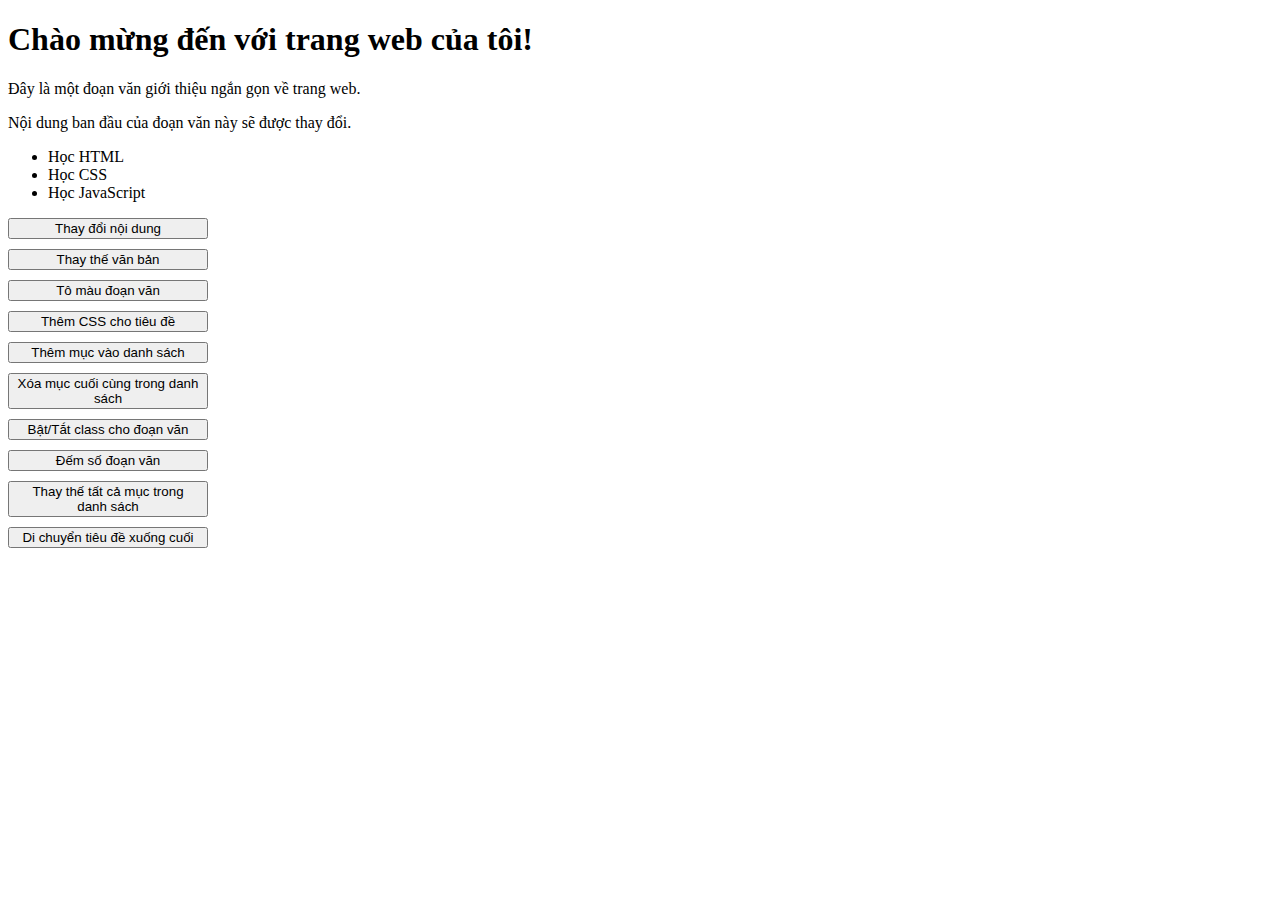
<file: 17/index.html>
<!DOCTYPE html>
<html lang="vi">
  <head>
    <meta charset="UTF-8" />
    <meta name="viewport" content="width=device-width, initial-scale=1.0" />
    <title>Thực hành DOM cơ bản</title>
    <style>
      .highlight {
        background-color: yellow;
      }
      .new-class {
        color: green;
        font-style: italic;
      }
    </style>
  </head>
  <body>
    <h1 id="main-title">Chào mừng đến với trang web của tôi!</h1>
    <p class="intro">Đây là một đoạn văn giới thiệu ngắn gọn về trang web.</p>
    <p id="text-content">Nội dung ban đầu của đoạn văn này sẽ được thay đổi.</p>
    <ul id="list">
      <li>Học HTML</li>
      <li>Học CSS</li>
      <li>Học JavaScript</li>
    </ul>
    <div style="display: flex; flex-direction: column; width: 200px; gap: 10px;">
      <button onclick="changeContent()">Thay đổi nội dung</button>
      <button onclick="replaceText()">Thay thế văn bản</button>
      <button onclick="highlightText()">Tô màu đoạn văn</button>
      <button onclick="addCss()">Thêm CSS cho tiêu đề</button>
      <button onclick="addListItem()">Thêm mục vào danh sách</button>
      <button onclick="removeLastItem()">
        Xóa mục cuối cùng trong danh sách
      </button>
      <button onclick="toggleClass()">Bật/Tắt class cho đoạn văn</button>
      <button onclick="countParagraphs()">Đếm số đoạn văn</button>
      <button onclick="replaceListItems()">
        Thay thế tất cả mục trong danh sách
      </button>
      <button onclick="moveTitle()">Di chuyển tiêu đề xuống cuối</button>
    </div>

    <script>
      function changeContent() {
        // Thay đổi nội dung của đoạn văn có id là text-content
        document.getElementById("text-content").innerHTML =
          "Nội dung mới của đoạn văn này!";
      }

      function replaceText() {
        // Thay thế nội dung của đoạn văn có class là intro
        let introElements = document.getElementsByClassName("intro");
        for (let i = 0; i < introElements.length; i++) {
          introElements[i].innerHTML = "Đây là đoạn văn mới!";
        }
      }

      function highlightText() {
        // Tìm tất cả các đoạn văn (<p>) và thêm class highlight vào chúng để tô màu nền.
        let paragraphs = document.getElementsByTagName("p");
        for (let i = 0; i < paragraphs.length; i++) {
          paragraphs[i].classList.add("highlight");
        }
      }

      function addCss() {
        // Thay đổi màu chữ, kích thước và trọng lượng của tiêu đề có id là main-title.
        document.getElementById("main-title").style.color = "blue";
      }

      function addListItem() {
        // Thêm một mục mới vào cuối danh sách có id là list.
        let list = document.getElementById("list");
        let newListItem = document.createElement("li");
        newListItem.textContent = "Học React";
        list.appendChild(newListItem);
      }

      function removeLastItem() {
        // Xóa mục cuối cùng trong danh sách có id là list.
        let list = document.getElementById("list");
        let lastItem = list.lastChild;
        list.removeChild(lastItem);
      }

      function toggleClass() {
        // Bật hoặc tắt class new-class cho đoạn văn có class là intro.
        let introElements = document.getElementsByClassName("intro");
        for (let i = 0; i < introElements.length; i++) {
          introElements[i].classList.toggle("new-class");
        }
      }

      function countParagraphs() {
        // Đếm số lượng đoạn văn (<p>) trên trang và hiển thị thông báo với số lượng đó.
        let paragraphs = document.getElementsByTagName("p");
        alert("Có " + paragraphs.length + " đoạn văn trên trang.");
      }

      function replaceListItems() {
        // Thay thế tất cả các mục trong danh sách có id là list bằng các mục mới.
        let list = document.getElementById("list");
        let newItems = ["abc", "def"];
        list.innerHTML = "";
        let newListItem = document.createElement("li");
        for (let i = 0; i < newItems.length; i++) {
            console.log(newListItem);
            newListItem.textContent = newItems[i];
            list.appendChild(newListItem);
        }

      }

      function moveTitle() {
        // Di chuyển tiêu đề có id là main-title xuống cuối trang.
        let title = document.getElementById("main-title");
        let body = document.body;
        body.appendChild(title);
      }
    </script>
  </body>
</html>
</file>
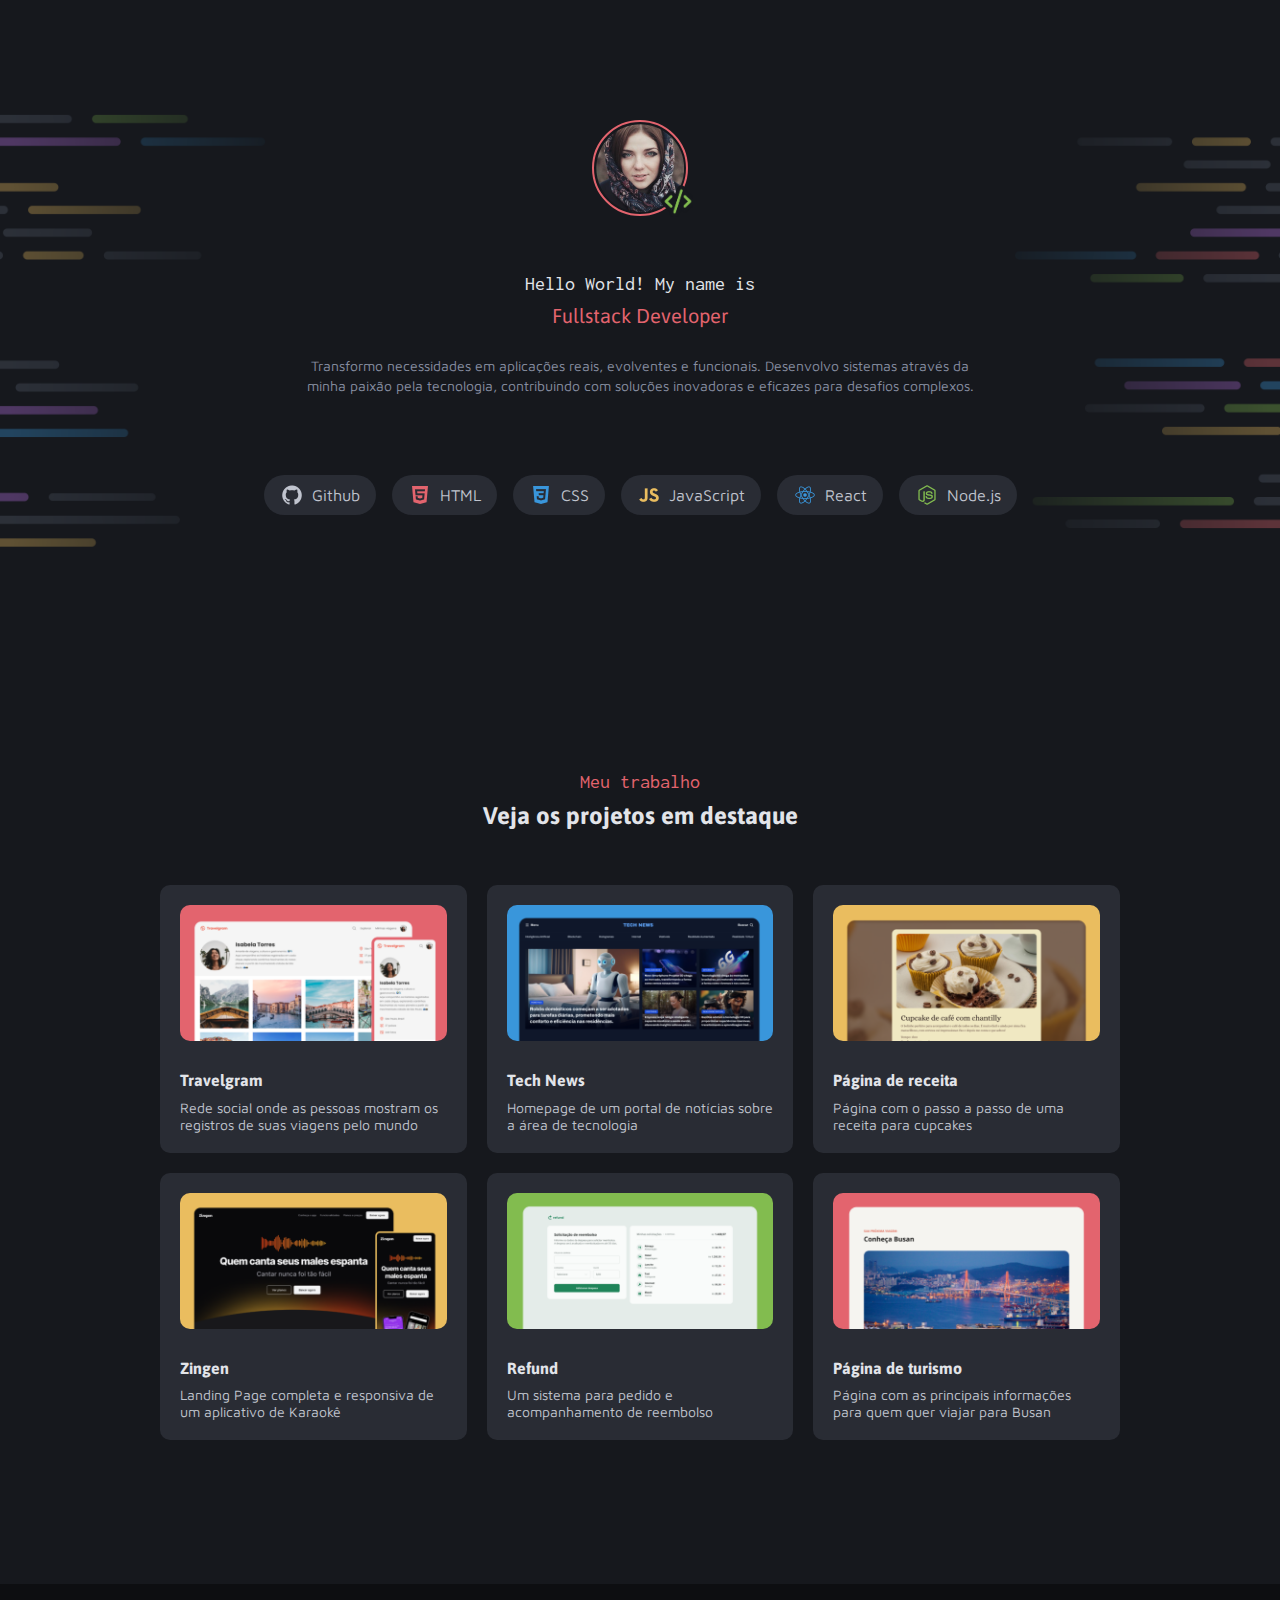
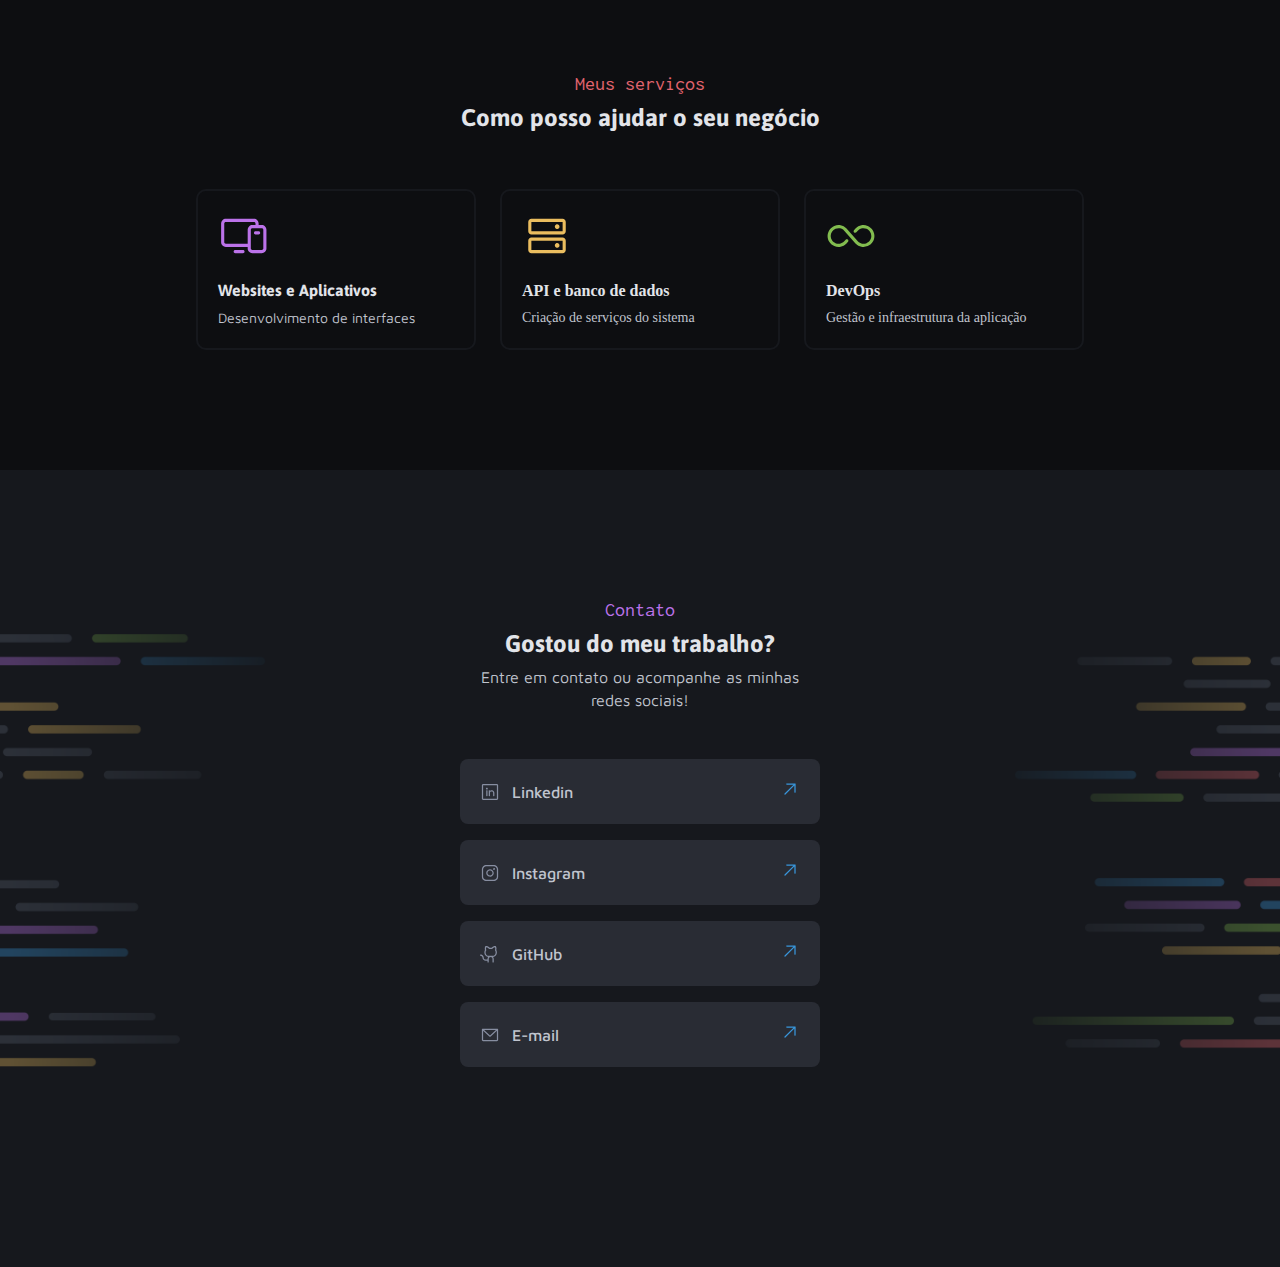
<file: clone_figma/index.html>
<!DOCTYPE html>
<html lang="en">
  <head>
    <meta charset="UTF-8" />
    <meta name="viewport" content="width=device-width, initial-scale=1.0" />
    <title>Portfolio</title>
    <link rel="preconnect" href="https://fonts.googleapis.com" />
    <link rel="preconnect" href="https://fonts.gstatic.com" crossorigin />
    <link
      href="https://fonts.googleapis.com/css2?family=Asap:ital,wght@0,100..900;1,100..900&family=Inconsolata:wght@200..900&family=Maven+Pro:wght@400..900&display=swap"
      rel="stylesheet"
    />
    <link rel="stylesheet" href="grid.css" />
    <link rel="stylesheet" href="style.css" />
  </head>
  <body>
    <!-- HEADER -->
    <section class="intro">
      <div class="container">
        <div class="intro-content flex flex-column align-items-center">
          <div class="info flex flex-column align-items-center">
            <div class="avatar">
              <img class="" src="images/avatar.png" alt="Ba Nguyen" />
              <img
                class="icon"
                src="images/icons/code.png"
                alt=""
                width="32"
                height="32"
              />
            </div>
            <div class="content flex flex-column align-items-center">
              <div class="main-text flex flex-column align-items-center">
                <p class="sub-title font-incon">
                  Hello World! My name is
                </p>
                <h1 class="title font-asap">Fullstack Developer</h1>
              </div>
              <p class="description font-maven">
                Transformo necessidades em aplicações reais, evolventes e
                funcionais. Desenvolvo sistemas através da minha paixão pela
                tecnologia, contribuindo com soluções inovadoras e eficazes para
                desafios complexos.
              </p>
            </div>
          </div>
          <div class="tags flex justify-content-center font-maven">
            <div class="tag flex align-items-center">
              <img
                class="tag-icon"
                src="images/icons/github.png"
                alt="Github"
                width="24"
                height="24"
              />
              Github
            </div>
            <div class="tag flex align-items-center">
              <img
                class="tag-icon"
                src="images/icons/html.png"
                alt="HTML5"
                width="24"
                height="24"
              />
              HTML
            </div>
            <div class="tag flex align-items-center">
              <img
                class="tag-icon"
                src="images/icons/css.png"
                alt="HTML5"
                width="24"
                height="24"
              />
              CSS
            </div>
            <div class="tag flex align-items-center">
              <img
                class="tag-icon"
                src="images/icons/js.png"
                alt="HTML5"
                width="24"
                height="24"
              />
              JavaScript
            </div>
            <div class="tag flex align-items-center">
              <img
                class="tag-icon"
                src="images/icons/react.png"
                alt="HTML5"
                width="24"
                height="24"
              />
              React
            </div>
            <div class="tag flex align-items-center">
              <img
                class="tag-icon"
                src="images/icons/node.png"
                alt="HTML5"
                width="24"
                height="24"
              />
              Node.js
            </div>
          </div>
        </div>
      </div>
    </section>

    <!-- PROJECT -->
    <section class="project font-asap">
      <div class="container-project">
        <h1 class="title font-incon">Meu trabalho</h1>
        <h2 class="subtitle" style="color: #e2e4e9">
          Veja os projetos em destaque
        </h2>
        <div class="projects-grid">
          <div class="project-card travelgram">
            <img src="./images/Thumbnail_Project-01.png" alt="Travelgram" />
            <h3>Travelgram</h3>
            <p class="font-maven">
              Rede social onde as pessoas mostram os registros de suas viagens
              pelo mundo
            </p>
          </div>
          <div class="project-card tech-news">
            <img src="./images/Thumbnail_Project-02.png" alt="Tech News" />
            <h3>Tech News</h3>
            <p class="font-maven">
              Homepage de um portal de notícias sobre a área de tecnologia
            </p>
          </div>
          <div class="project-card recipe-page">
            <img
              src="./images/Thumbnail_Project-03.png"
              alt="Página de receita"
            />
            <h3>Página de receita</h3>
            <p class="font-maven">
              Página com o passo a passo de uma receita para cupcakes
            </p>
          </div>
          <div class="project-card zingen">
            <img src="./images/Thumbnail_Project-04.png" alt="Zingen" />
            <h3>Zingen</h3>
            <p class="font-maven">
              Landing Page completa e responsiva de um aplicativo de Karaokê
            </p>
          </div>
          <div class="project-card refund">
            <img src="./images/Thumbnail_Project-05.png" alt="Refund" />
            <h3>Refund</h3>
            <p class="font-maven">
              Um sistema para pedido e acompanhamento de reembolso
            </p>
          </div>
          <div class="project-card tourism-page">
            <img
              src="./images/Thumbnail_Project-06.png"
              alt="Página de turismo"
            />
            <h3>Página de turismo</h3>
            <p class="font-maven">
              Página com as principais informações para quem quer viajar para
              Busan
            </p>
          </div>
        </div>
      </div>
    </section>

    <!-- services -->
    <section class="services">
      <div class="service-container">
        <h1 class="service-title font-incon">Meus serviços</h1>
        <h2 class="service-subtitle font-asap">
          Como posso ajudar o seu negócio
        </h2>
        <div class="services-grid">
          <div class="service-card web-apps">
            <img
              src="./images/icons/Devices.svg"
              alt="Websites e Aplicativos"
            />
            <h3 class="font-asap">Websites e Aplicativos</h3>
            <p class="font-maven">Desenvolvimento de interfaces</p>
          </div>
          <div class="service-card api-database">
            <img
              src="./images/icons/HardDrives.svg"
              alt="API e banco de dados"
            />
            <h3>API e banco de dados</h3>
            <p>Criação de serviços do sistema</p>
          </div>
          <div class="service-card devops">
            <img src="./images/icons/Infinity.svg" alt="DevOps" />
            <h3>DevOps</h3>
            <p>Gestão e infraestrutura da aplicação</p>
          </div>
        </div>
      </div>
    </section>

    <!-- contact -->
    <section class="contact">
      <div class="contact-container">
        <h1 class="contact-title font-incon">Contato</h1>
        <h2 class="contact-subtitle font-asap">Gostou do meu trabalho?</h2>
        <p class="contact-description font-maven">
          Entre em contato ou acompanhe as minhas redes sociais!
        </p>
        <div class="contact-links">
          <a href="/" class="contact-link linkedin">
            <div class="linkedin-content">
              <img src="./images/icons/LinkedinLogo.svg" alt="Linkedin" />
              <p class="font-maven">Linkedin</p>
            </div>

            <span class="link-arrow">
              <svg
                width="20"
                height="20"
                viewBox="0 0 20 20"
                fill="none"
                xmlns="http://www.w3.org/2000/svg"
              >
                <path
                  d="M15.625 5V13.125C15.625 13.2908 15.5591 13.4497 15.4419 13.5669C15.3247 13.6842 15.1657 13.75 15 13.75C14.8342 13.75 14.6753 13.6842 14.558 13.5669C14.4408 13.4497 14.375 13.2908 14.375 13.125V6.50859L5.44217 15.4422C5.32489 15.5595 5.16583 15.6253 4.99998 15.6253C4.83413 15.6253 4.67507 15.5595 4.55779 15.4422C4.44052 15.3249 4.37463 15.1659 4.37463 15C4.37463 14.8341 4.44052 14.6751 4.55779 14.5578L13.4914 5.625H6.87498C6.70922 5.625 6.55025 5.55915 6.43304 5.44194C6.31583 5.32473 6.24998 5.16576 6.24998 5C6.24998 4.83424 6.31583 4.67527 6.43304 4.55806C6.55025 4.44085 6.70922 4.375 6.87498 4.375H15C15.1657 4.375 15.3247 4.44085 15.4419 4.55806C15.5591 4.67527 15.625 4.83424 15.625 5Z"
                  fill="#3996DB"
                />
              </svg>
            </span>
          </a>
          <a href="/" class="contact-link instagram">
            <div class="linkedin-content">
              <img src="./images/icons/InstagramLogo.svg" alt="Instagram" />
              <p class="font-maven">Instagram</p>
            </div>
            <span class="link-arrow"
              ><svg
                width="20"
                height="20"
                viewBox="0 0 20 20"
                fill="none"
                xmlns="http://www.w3.org/2000/svg"
              >
                <path
                  d="M15.625 5V13.125C15.625 13.2908 15.5591 13.4497 15.4419 13.5669C15.3247 13.6842 15.1657 13.75 15 13.75C14.8342 13.75 14.6753 13.6842 14.558 13.5669C14.4408 13.4497 14.375 13.2908 14.375 13.125V6.50859L5.44217 15.4422C5.32489 15.5595 5.16583 15.6253 4.99998 15.6253C4.83413 15.6253 4.67507 15.5595 4.55779 15.4422C4.44052 15.3249 4.37463 15.1659 4.37463 15C4.37463 14.8341 4.44052 14.6751 4.55779 14.5578L13.4914 5.625H6.87498C6.70922 5.625 6.55025 5.55915 6.43304 5.44194C6.31583 5.32473 6.24998 5.16576 6.24998 5C6.24998 4.83424 6.31583 4.67527 6.43304 4.55806C6.55025 4.44085 6.70922 4.375 6.87498 4.375H15C15.1657 4.375 15.3247 4.44085 15.4419 4.55806C15.5591 4.67527 15.625 4.83424 15.625 5Z"
                  fill="#3996DB"
                />
              </svg>
            </span>
          </a>
          <a href="/" class="contact-link github">
            <div class="linkedin-content">
              <img src="./images/icons/GithubLogo.svg" alt="GitHub" />
              <p class="font-maven">GitHub</p>
            </div>
            <span class="link-arrow"
              ><svg
                width="20"
                height="20"
                viewBox="0 0 20 20"
                fill="none"
                xmlns="http://www.w3.org/2000/svg"
              >
                <path
                  d="M15.625 5V13.125C15.625 13.2908 15.5591 13.4497 15.4419 13.5669C15.3247 13.6842 15.1657 13.75 15 13.75C14.8342 13.75 14.6753 13.6842 14.558 13.5669C14.4408 13.4497 14.375 13.2908 14.375 13.125V6.50859L5.44217 15.4422C5.32489 15.5595 5.16583 15.6253 4.99998 15.6253C4.83413 15.6253 4.67507 15.5595 4.55779 15.4422C4.44052 15.3249 4.37463 15.1659 4.37463 15C4.37463 14.8341 4.44052 14.6751 4.55779 14.5578L13.4914 5.625H6.87498C6.70922 5.625 6.55025 5.55915 6.43304 5.44194C6.31583 5.32473 6.24998 5.16576 6.24998 5C6.24998 4.83424 6.31583 4.67527 6.43304 4.55806C6.55025 4.44085 6.70922 4.375 6.87498 4.375H15C15.1657 4.375 15.3247 4.44085 15.4419 4.55806C15.5591 4.67527 15.625 4.83424 15.625 5Z"
                  fill="#3996DB"
                />
              </svg>
            </span>
          </a>
          <a href="/" class="contact-link email">
            <div class="linkedin-content">
              <img src="./images/icons/EnvelopeSimple.svg" alt="E-mail" />
              <p class="font-maven">E-mail</p>
            </div>
            <span class="link-arrow"
              ><svg
                width="20"
                height="20"
                viewBox="0 0 20 20"
                fill="none"
                xmlns="http://www.w3.org/2000/svg"
              >
                <path
                  d="M15.625 5V13.125C15.625 13.2908 15.5591 13.4497 15.4419 13.5669C15.3247 13.6842 15.1657 13.75 15 13.75C14.8342 13.75 14.6753 13.6842 14.558 13.5669C14.4408 13.4497 14.375 13.2908 14.375 13.125V6.50859L5.44217 15.4422C5.32489 15.5595 5.16583 15.6253 4.99998 15.6253C4.83413 15.6253 4.67507 15.5595 4.55779 15.4422C4.44052 15.3249 4.37463 15.1659 4.37463 15C4.37463 14.8341 4.44052 14.6751 4.55779 14.5578L13.4914 5.625H6.87498C6.70922 5.625 6.55025 5.55915 6.43304 5.44194C6.31583 5.32473 6.24998 5.16576 6.24998 5C6.24998 4.83424 6.31583 4.67527 6.43304 4.55806C6.55025 4.44085 6.70922 4.375 6.87498 4.375H15C15.1657 4.375 15.3247 4.44085 15.4419 4.55806C15.5591 4.67527 15.625 4.83424 15.625 5Z"
                  fill="#3996DB"
                />
              </svg>
            </span>
          </a>
        </div>
      </div>
    </section>
  </body>
</html>
</file>
<file: 15/style.css>
* {
  font-family: roboto;
}
.container {
  max-width: 1024px;
  margin: 0 auto;
  padding: 20px;
}
.main {
  overflow: hidden;
}
.header {
    position: relative;
    z-index: 1000;
    justify-content: space-between; 
    padding: 16px;
    align-items: center;
  }
  .header input {
    position: absolute;
    display: none;
  }
  .header_nav {
    position: absolute;
    top: 0;
    left: 0;
    width: 0%;
    background: black;
    height: 100vh;
    z-index: 1000;
    overflow: hidden;
    color: white;
    transition: all;
    transition-duration: 0.5s;
  }
  .header_nav ul{
    list-style: none;
    padding: 16px;
    text-transform: uppercase;
  }
  
  .header:has(input:checked) .header_nav{
    width: 30%;
  }

.header .titleHeader {
  color: #fe7ec9 !important;
  text-transform: uppercase;
  font-weight: 700;
  font-size: x-large;
}

.header_content {
  display: flex;
  justify-content: space-between;
  align-items: center;
}
.banner_content {
  flex: 1;
  align-content: center;
  padding-left: 25px;
  padding-right: 25px;
}
.banner_body {
  display: flex;
  height: 900px;
}

.banner_img {
  flex: 2;
  background-image: url("https://images03.nicepage.com/c461c07a441a5d220e8feb1a/1928ac4fdeea5ee28a624ce0/firstdayofschoolbacktoschoolphotoideasphotographyhowtotakegreatpictures13.jpg");
}

.banner_title {
  color: #488df4 !important;
  font-size: 3rem;
  font-weight: 700;
  text-align: center;
}
.banner_sub {
  margin-top: 10px;
  font-weight: 700;
  text-align: center;
  color: black;
  font-size: medium;
}
.title {
  margin-top: 20px;
}
.title_body {
  display: flex;
  /* align-content: center; */
}
.title_one {
  flex: 1;
  justify-content: center;
  align-content: center;
  background-color: #38c4c1;
  min-height: 340px;
}
.title_two {
  flex: 1;
  justify-content: center;
  align-content: center;
  background-color: #feca02;
  min-height: 340px;
}
.title_three {
  flex: 1;
  justify-content: center;
  align-content: center;
  background-color: #fe7ec9;
  min-height: 340px;
}
.title_four {
  flex: 1;
  justify-content: center;
  align-content: center;
  background-color: #488df4;
  min-height: 340px;
}

.title_content_one {
  font-weight: 700;
  font-size: 2.25rem;
}
.sub_title {
  text-align: center;
  color: white;
}
.describe {
  background: #f2f2f2;
}
.describe_body {
  padding-top: 50px;
  padding-bottom: 50px;
}
.describe_title {
  text-align: center;
  color: #488df4;
  font-weight: 700;
  font-size: 3rem;
}
.describe_line {
  margin-top: 30px;
  margin-bottom: 30px;
  width: 70px;
  height: 5px;
  background-color: black;
}
.describe_sub {
  padding-left: 40px;
  padding-right: 40px;
  padding-bottom: 50px;
  text-align: center;
  color: #42434b;
  font-weight: 400;
  font-size: 1.25rem;
}
.container_title_two {
  /* display: flex;
    justify-content: center; */
}
.title_content_two {
  text-align: center;
  font-weight: 300;
  font-size: 1.5rem;
  margin-bottom: 10px;
}
.des_content_two {
  font-weight: 700;
  font-size: 3rem;
  text-align: center;
}
.img_content_two {
  display: grid;
  grid-template-rows: repeat(2, 1fr);
  grid-template-columns: repeat(4, 1fr);
  gap: 20px;
  height: 719px;
}
.content_right {
  flex: 1;
}
.img_left {
  grid-column: 1/3;
  grid-row: 1/3;
  background-image: url("https://images03.nicepage.com/c461c07a441a5d220e8feb1a/ca5339361f8853548066bb08/b7040d72be0edade2d96c5faa0198690.jpg");
  min-height: 719px;
  background-repeat: no-repeat;
}
.group_one {
  background-color: #ebfcfc;
  display: flex;
  flex-direction: column;
  justify-content: space-between;
  align-items: end;
  padding: 20px;
}
.title_group {
  color: #808080;
  font-size: 1.5rem;
  font-weight: 300;
}
.sub_group {
  font-size: 0.875rem;
  font-style: italic;
  font-weight: 400;
  color: #42434b;
}
.group_two {
  background-color: #fff2fa;
  display: flex;
  flex-direction: column;
  justify-content: space-between;
  align-items: end;
  padding: 20px;
}
.img_group_one {
  background-image: url("https://images03.nicepage.com/c461c07a441a5d220e8feb1a/d3bfc71acd69527589c31f1b/d.jpg");
  min-height: 352px;
  background-repeat: no-repeat;
  background-size: cover;
  background-position: center;
}
.img_group_two {
  background-image: url("https://images03.nicepage.com/c461c07a441a5d220e8feb1a/bf90812ae3b351c4942c0350/dfv.jpg");
  min-height: 352px;
  background-repeat: no-repeat;
  background-size: cover;
  background-position: center;
}
.item_one {
  background-color: #feca02;
}
.describe_item_one {
  font-weight: 300;
  font-size: 1.5rem;
  text-align: center;
  margin-bottom: 5px;
  color: #fff;
}
.sub_item_one {
  font-weight: 700;
  font-size: 2.25rem;
  text-align: center;
  margin-bottom: 30px;
  color: #fff;
}
.main_item_one {
  background-color: #fff;
  padding: 20px;
  display: flex;
  flex-direction: column;
  align-items: center;
}
.img_item_one {
  display: flex;
  gap: 20px;
}
.title_main_item_one {
  color: #fe7ec9;
  font-weight: 500;
  margin: 31px auto 0;
  text-align: center;
}
.des_main_item_one {
  font-style: italic;
  font-size: 1rem;
  font-weight: 400;
  margin: 31px auto 30px;
  text-align: center;
}
.title_item_two {
  margin-bottom: 20px;
  font-weight: 700;
  font-size: 3.75rem;
}
.des_item_two {
  display: flex;
  gap: 40px;
}
.des_sub {
  font-weight: 400;
  font-size: 1.125rem;
}
.item_three {
  background-color: #38c4c1;
}
.item_three_main {
  display: flex;
  gap: 10px;
}
.imge_item_three_left {
  flex: 1;
  min-height: 400px;
  background-size: cover;
  background-repeat: no-repeat;
  background-image: url("https://images03.nicepage.com/c461c07a441a5d220e8feb1a/ca781a3c8fdc51668d3016a3/c4f5abfbf6e1318f547819911d40eb34.jpg");
}
.des_item_three {
  flex: 0.9;
  background-color: #fff;
  padding: 40px;
}
.imge_item_three_right {
  flex: 1;
  min-height: 400px;
  background-image: url("https://images03.nicepage.com/c461c07a441a5d220e8feb1a/45abe08f6d4a5feb8226c2d3/bf76ae7aee2f9e595a6c9f6bdefc52a2.jpg");
  background-size: contain;
}
.title_item_four {
  text-align: center;
  font-size: 1.5rem;
  letter-spacing: 1px;
  font-weight: 300;
}
.sub_item_four {
  text-align: center;
  margin-top: 13px;
  font-weight: 700;
  font-size: 2.25rem;
  margin-bottom: 60px;
}
.title_item {
  font-weight: 700;
  font-size: 1.25rem;
  margin-bottom: 20px;
}
.des_item {
  font-weight: 400;
  font-style: italic;
  font-size: 1.125rem;
}
.des_left {
  height: 443px;
  flex: 1;
  display: flex;
  flex-direction: column;
  justify-content: space-between;
}
.des_right {
  height: 443px;
  flex: 1;
  display: flex;
  flex-direction: column;
  justify-content: space-between;
}
.des_mid {
  flex: 1;
  min-height: 670px;
  background-repeat: no-repeat;
  background-size: contain;
  background-image: url("https://images03.nicepage.com/c461c07a441a5d220e8feb1a/25653f39d33452fc8389e6c0/561dd25d5211ef5968fea940105750c6.jpg");
}
.des_item_four {
  display: flex;
  gap: 20px;
}
.item_four{
    height: 700px;
}
.img_left_five{
    flex: 1;
    background-repeat: no-repeat;
    background-size: contain;
    min-height: 599px;
    background-image: url("https://images03.nicepage.com/c461c07a441a5d220e8feb1a/639687807b39575582358f6f/bf46f3252edb2d29641ccb332f377bc9.jpg");
}
.des_img_five{
    flex: 1;
    height: 518px;
    background-color: #fff;
    display: flex;
    flex-direction: column;
    justify-content: center;
}
.title_img_five{
    margin: 0 20px 50px 50px;
    font-weight: 700;
    font-size: 2.25rem;

}
.sub_img_five{
    font-weight: 400;
    font-size: 1.125rem;
    margin: 0 50px 50px 50px;
}
.item_six{
    height: 250px;
}
.item_seven{background-color: #fe7ec9; padding-top: 100px; padding-bottom: 20px;}
</file>
<file: clone_figma/grid.css>
* {
  box-sizing: border-box;
  margin: 0;
  padding: 0;
}

.container {
  width: var(--container-size, 1200px);
  margin-inline: auto;
  padding-inline: var(--container-padding, 16px);
}

.row {
  display: flex;
  flex-direction: row;
  flex-wrap: wrap;
  margin-inline: calc((-1 * var(--row-gutter-x, 10px)) / 2);
  margin-top: calc(-1 * var(--row-gutter-y, 10px));
}

.row [class*="col-"] {
  margin-top: var(--row-gutter-y, 10px);
  padding-inline: calc(var(--row-gutter-x, 20px) / 2);
}

.col-1 {
  width: 8.333333%;
}

.col-2 {
  width: 16.666667%;
}

.col-3 {
  width: 25%;
}

.col-4 {
  width: 33.333333%;
}

.col-5 {
  width: 41.666667%;
}

.col-6 {
  width: 50%;
}

.col-7 {
  width: 58.333333%;
}

.col-8 {
  width: 66.666667%;
}

.col-9 {
  width: 75%;
}

.col-10 {
  width: 83.333333%;
}

.col-11 {
  width: 91.666667%;
}

.col-12 {
  width: 100%;
}

.flex {
  display: flex !important;
}

.flex-wrap {
  flex-wrap: wrap;
}

.flex-column {
  flex-direction: column;
}

.justify-content-start {
  justify-content: flex-start;
}

.justify-content-center {
  justify-content: center;
}

.justify-content-end {
  justify-content: flex-end;
}

.justify-content-between {
  justify-content: space-between;
}

.align-items-start {
  align-items: flex-start;
}

.align-items-center {
  align-items: center;
}

.align-items-end {
  align-items: flex-end;
}

.align-items-stretch {
  align-items: stretch;
}
</file>
<file: clone_figma/style.css>
:root {
  --red: #e3646e;
  --purple: #bb72e9;
  --blue: #3996db;
  --green: #82bc4f;
  --yellow: #eabd5f;
  --gray-100: #0d0e11;
  --gray-200: #16181d;
  --gray-300: #292c34;
  --gray-400: #878ea1;
  --gray-500: #c0c4ce;
  --gray-600: #e2e4e9;
  --container-size: 1072px;
  --row-gutter-x: 24px;
  --row-gutter-y: 24px;
}

.font-asap {
  font-family: "Asap", sans-serif;
  font-optical-sizing: auto;
  font-variation-settings: "wdth" 100;
}

.font-incon {
  font-family: "Inconsolata", monospace;
  font-optical-sizing: auto;
  font-variation-settings: "wdth" 100;
}

.font-maven {
  font-family: "Maven Pro", sans-serif;
  font-optical-sizing: auto;
  font-style: normal;
}

body {
  min-width: 100vh;
  background-color: var(--gray-200);
  color: var(--gray-600);
}

img {
  max-width: 100%;
  max-height: 100%;
  vertical-align: middle;
}

.description {
  text-align: center;
}

.info {
  gap: 56px;
  max-width: 680px;
}

.avatar {
  width: 96px;
  height: 96px;
  border: 2px solid var(--red);
  padding: 2.36px;
  border-radius: 50%;
  position: relative;
}

.avatar .icon {
  position: absolute;
  bottom: -3px;
  right: -7px;
}

.sub-title {
  font-size: 20px;
  font-weight: 400;
  line-height: 24px;
}

.my-name {
  color: var(--red);
}

.main-text {
  gap: 8px;
}

.title {
  font-size: 56px;
  font-weight: 700;
  line-height: 67.2px;
}

.content {
  gap: 20px;
}

.description {
  font-size: 14px;
  font-weight: 400;
  line-height: 19.6px;
  text-align: center;
  color: var(--gray-400);
}

.intro {
  padding-block-start: 120px;
  padding-block-end: 183px;
  background-image: url(images/intro-bg.png);
  background-position: center;
  background-size: 100%;
  background-repeat: no-repeat;
}

.intro-content {
  gap: 80px;
}

.tags {
  gap: 16px;
}

.tag {
  font-size: 16px;
  font-weight: 400;
  line-height: 22.4px;
  color: var(--gray-500);
  gap: 8px;
  padding: 8px 16px 8px 16px;
  border-radius: 999px;
  background-color: var(--gray-300);
}

/* project */

.container-project {
  text-align: center;
  max-width: 1200px;
  margin: 0 auto;
  padding: 72px 120px 144px 120px;
}

.title {
  font-size: 20px;
  color: #e3646e;
  font-weight: 400;
  line-height: 24px;
  margin-bottom: 8px;
}

.subtitle {
  font-size: 1.5em;
  margin-bottom: 56px;
}

.projects-grid {
  display: grid;
  grid-template-columns: repeat(auto-fit, minmax(300px, 1fr));
  gap: 20px;
}

.project-card {
  background-color: rgba(41, 44, 52, 1);
  border-radius: 10px;
  padding: 20px;
  transition: transform 0.3s;
}

.project-card img {
  max-width: 100%;
  border-radius: 10px;
  margin-bottom: 10px;
}

.project-card h3 {
  margin-bottom: 8px;
  margin-top: 20px;
  font-weight: 700;
  font-size: 16px;
  line-height: 19.2px;
  text-align: left;
}

.project-card p {
  font-size: 14px;
  font-weight: 400;
  color: #c0c4ce;
  text-align: left;
}

.project-card:hover {
  border: 1.5px solid rgba(135, 142, 161, 1);
}

/* services */
.service-container {
  background-color: #0d0e11;
  text-align: center;
  width: 100%;
  margin: 0 auto;
  padding: 88px 120px 120px 120px;
}

.service-title {
  color: #e3646e;
  font-size: 20px;
  font-weight: 400;
  line-height: 24px;
}

.service-subtitle {
  font-size: 24px;
  font-weight: 700;
  line-height: 28.8px;
  color: #e2e4e9;
  margin-bottom: 56px;
  margin-top: 8px;
}

.services-grid {
  display: flex;
  justify-content: center;
  gap: 24px;
}

.service-card {
  background-color: #0d0e11;
  border-radius: 10px;
  padding: 20px;
  transition: transform 0.3s;
  display: flex;
  flex-direction: column;
  text-align: left;
  width: 280px;
  border: 2px solid #16181d;
}

.service-card img {
  max-width: 50px;
  margin-bottom: 20px;
}

.service-card h3 {
  font-size: 16px;
  font-weight: 700;
  line-height: 19.2px;
  color: #e2e4e9;
  margin-bottom: 8px;
}

.service-card p {
  font-size: 14px;
  font-weight: 400;
  line-height: 19.6px;
  color: #c0c4ce;
}

/* contact */
.contact {
  background-image: url(images/intro-bg.png);
  background-position: center;
  background-size: 100%;
  background-repeat: no-repeat;
}
.contact-container {
  text-align: center;
  max-width: 600px;
  margin: 0 auto;
  padding: 128px 120px 200px 120px;
}

.contact-title {
  font-size: 20px;
  font-weight: 400;
  line-height: 24px;
  color: #bb72e9;
}

.contact-subtitle {
  font-size: 24px;
  font-weight: 700;
  line-height: 28.8px;
  color: #e2e4e9;
  margin: 8px 0;
}

.contact-description {
  font-size: 16px;
  font-weight: 400;
  line-height: 22.4px;
  color: #c0c4ce;
  margin-bottom: 48px;
  max-width: fit-content;
}

.contact-links {
  display: flex;
  flex-direction: column;
  gap: 16px;
}

.contact-link {
  background: #292c34;
  border-radius: 8px;
  padding: 20px;
  color: #fff;
  text-decoration: none;
  display: flex;
  align-items: center;
  justify-content: space-between;
  transition: background-color 0.3s;
}

.linkedin-content {
  display: flex;
  gap: 12px;
}

.contact-link img {
  max-width: 20px;
}

.contact-link p {
  font-size: 16px;
  font-weight: 500;
  line-height: 22.4px;
  color: #c0c4ce;
}

.contact-link:hover {
  border: 1.5px solid #3996db;
}

.contact-link .link-arrow {
  font-size: 1.2em;
}
</file>
